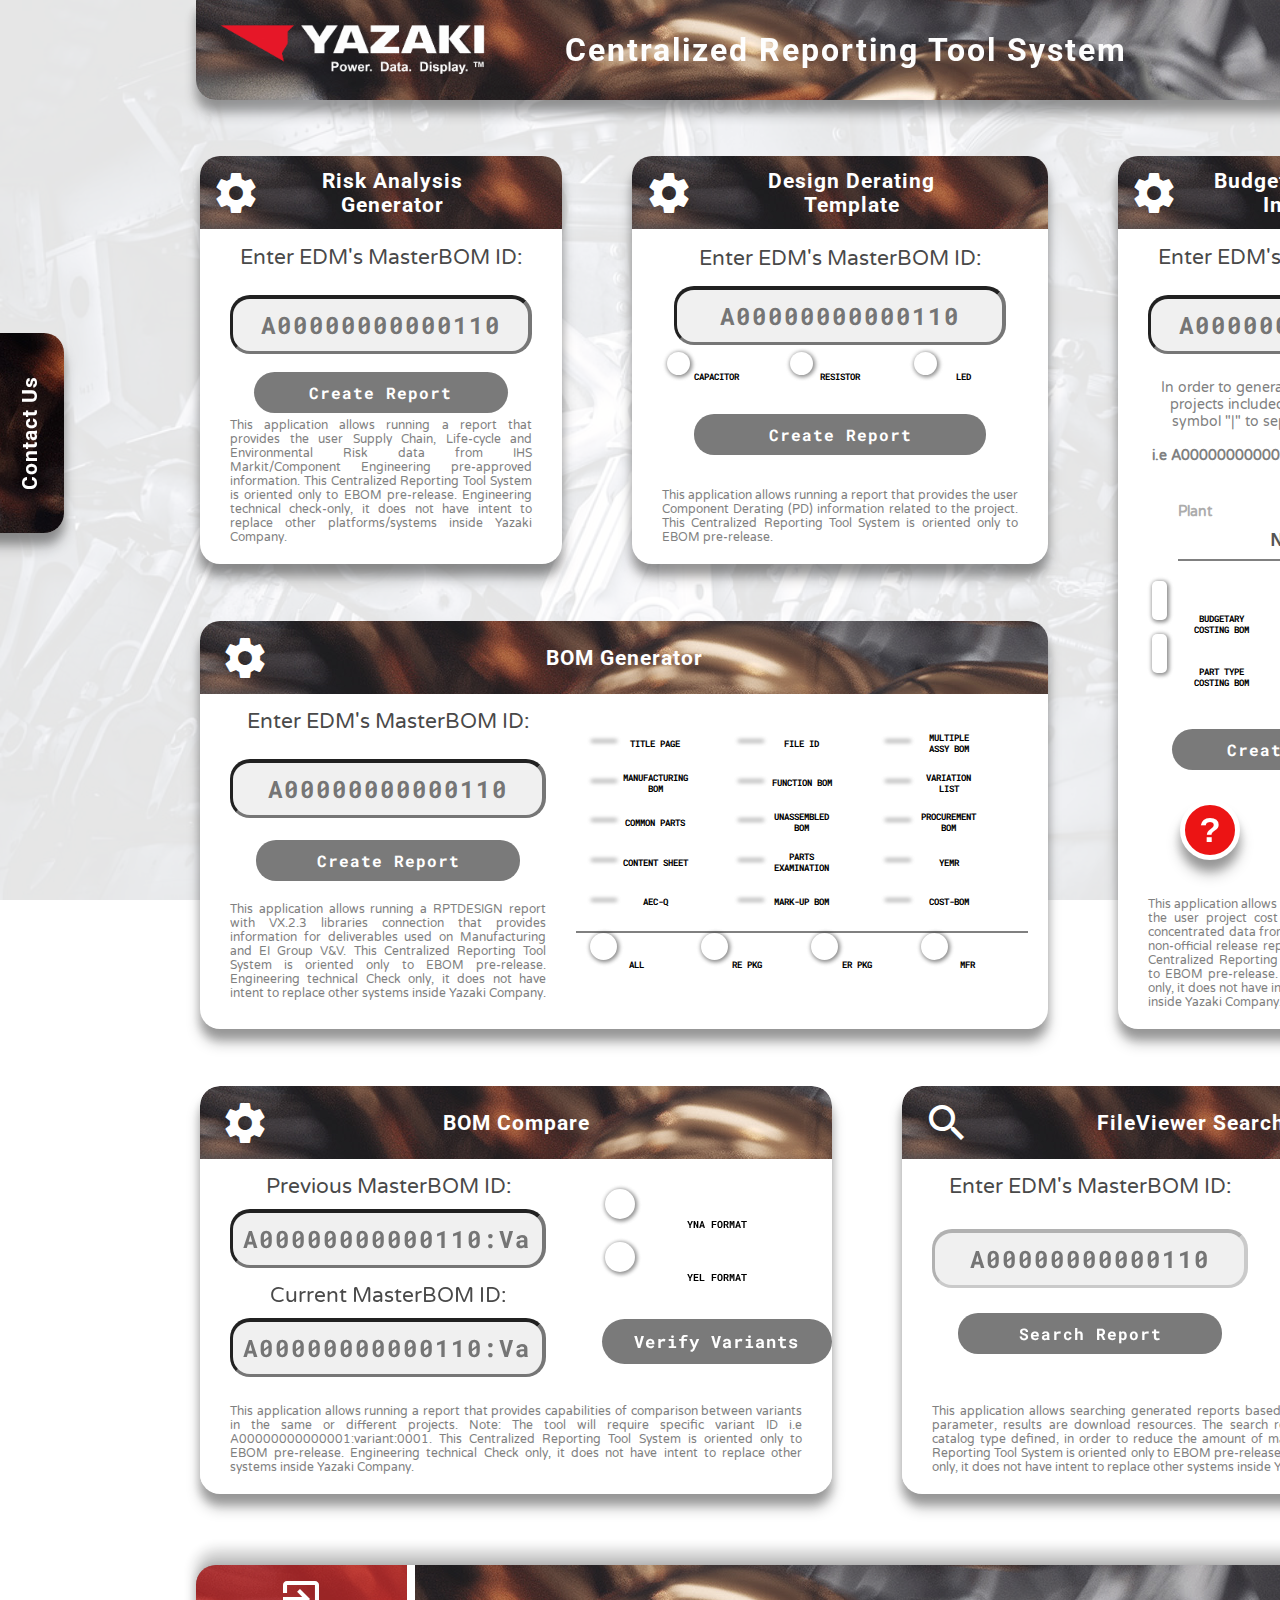
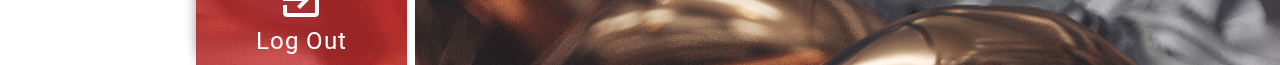
<file: html/index.html>
<!DOCTYPE html>
<html lang="en">

<head>
    <meta charset="UTF-8" />
    <meta name="viewport" content="width=device-width, initial-scale=1.0" />
    <meta http-equiv="X-UA-Compatible" content="ie=edge" />
    <link href="https://fonts.googleapis.com/css?family=Roboto&display=swap" rel="stylesheet" />
    <link href="https://fonts.googleapis.com/icon?family=Material+Icons" rel="stylesheet" />
    <link rel="stylesheet" href="/css/dashboard.css" />
    <link rel="stylesheet" href="/css/loading.css" />
    <link href="https://fonts.googleapis.com/css?family=Red+Hat+Display&display=swap" rel="stylesheet" />
    <link href="https://fonts.googleapis.com/css?family=Varela+Round&display=swap" rel="stylesheet" />
    <link href="https://fonts.googleapis.com/css?family=Roboto+Mono:700&display=swap" rel="stylesheet">
    <title>Centralized Reporting Tool</title>
</head>

<body class="">



    <script src="https://ajax.googleapis.com/ajax/libs/jquery/3.3.1/jquery.min.js"></script>
    <script>
        var checkBox = document.getElementById("myCheck");
        var flagall = 1;
        var flager = 1;
        var flagre = 1;
        var flagmfr = 1;
        var submit = document.getElementById("card1Input");

        function activeHCCB() {
            var actualVisibility = document.getElementById("costBox").style.visibility;
            if (actualVisibility == "hidden") {
                document.getElementById("costBox").style.visibility = "visible";
            } else {
                document.getElementById("costBox").style.visibility = "hidden";
            }
        }

        function downloadGuideline() {
            window.location.href = "/DownloadServlet?fileName=C:/DATABASES/Guidelines/0%20-%20Install%20Chrome%20App.pptx";
        }

        function startAnimation() {
            var body = document.getElementById("mainBody");
            var container = document.getElementById("mainContainer");
            var loading = document.getElementById("loadingContainer")
            var background = document.getElementById("background");

            container.classList.add("filter");
            body.classList.add("pointers");
            loading.classList.remove("hide-loading");
            background.classList.remove("opacity");
            background.classList.add("opacity5");

        }

        function sendMail() {
            var email = "erik.floresdelfin@mx.yazaki.com;jesus.canaan@mx.yazaki.com;";
            var subject = "Centralized Reporting Tool tasks";
            var body_start = "Hello,%0D%0A%0D%0AI'm on CRTS Main Menu,%0D%0A%0D%0AMy question or problem is listed here:%0D%0A%0D%0A%0D%0A%0D%0A%0D%0A%0D%0AKind Regards,";
            var mailto_link = 'mailto:' + email + '?subject=' + subject + '&body=' + body_start;
            window.location.href = mailto_link;
        }

        function active_MFR() {
            if (flagmfr == 0) {
                flagall = 1;
                flager = 1;
                flagre = 1;
                flagmfr = 1;
                document.getElementById("mfr").checked = false;
                document.getElementById("TP").checked = false;
                document.getElementById("FI").checked = false;
                document.getElementById("CB").checked = false;
                document.getElementById("MB").checked = false;
                document.getElementById("FB").checked = false;
                document.getElementById("VL").checked = false;
                document.getElementById("CP").checked = false;
                document.getElementById("UB").checked = false;
                document.getElementById("PB").checked = false;
                document.getElementById("CS").checked = false;
                document.getElementById("PE").checked = false;
                document.getElementById("YE").checked = false;
                document.getElementById("AE").checked = false;
                document.getElementById("MK").checked = false;
            } else {
                flagmfr = 0;
                flagall = 1;
                flager = 1;
                flagre = 1;
                document.getElementById("all").checked = false;
                document.getElementById("er").checked = false;
                document.getElementById("re").checked = false;
                document.getElementById("TP").checked = false;
                document.getElementById("FI").checked = false;
                document.getElementById("CB").checked = false;
                document.getElementById("MB").checked = true;
                document.getElementById("FB").checked = false;
                document.getElementById("VL").checked = true;
                document.getElementById("CP").checked = true;
                document.getElementById("UB").checked = true;
                document.getElementById("PB").checked = false;
                document.getElementById("CS").checked = false;
                document.getElementById("PE").checked = false;
                document.getElementById("YE").checked = false;
                document.getElementById("AE").checked = false;
                document.getElementById("MK").checked = false;
            }
        }

        function active_RE() {
            if (flagre == 0) {
                flagall = 1;
                flager = 1;
                flagre = 1;
                flagmfr = 1;
                document.getElementById("re").checked = false;
                document.getElementById("TP").checked = false;
                document.getElementById("FI").checked = false;
                document.getElementById("CB").checked = false;
                document.getElementById("MB").checked = false;
                document.getElementById("FB").checked = false;
                document.getElementById("VL").checked = false;
                document.getElementById("CP").checked = false;
                document.getElementById("UB").checked = false;
                document.getElementById("PB").checked = false;
                document.getElementById("CS").checked = false;
                document.getElementById("PE").checked = false;
                document.getElementById("YE").checked = false;
                document.getElementById("AE").checked = false;
                document.getElementById("MK").checked = false;
            } else {
                flagall = 1;
                flager = 1;
                flagre = 0;
                flagmfr = 1;
                document.getElementById("all").checked = false;
                document.getElementById("er").checked = false;
                document.getElementById("mfr").checked = false;
                document.getElementById("TP").checked = true;
                document.getElementById("FI").checked = true;
                document.getElementById("CB").checked = true;
                document.getElementById("MB").checked = true;
                document.getElementById("FB").checked = true;
                document.getElementById("VL").checked = true;
                document.getElementById("CP").checked = true;
                document.getElementById("UB").checked = true;
                document.getElementById("PB").checked = false;
                document.getElementById("CS").checked = false;
                document.getElementById("PE").checked = false;
                document.getElementById("YE").checked = false;
                document.getElementById("AE").checked = false;
                document.getElementById("MK").checked = false;
            }
        }

        function active_ER() {
            if (flager == 0) {
                flagall = 1;
                flager = 1;
                flagre = 1;
                flagmfr = 1;
                document.getElementById("er").checked = false;
                document.getElementById("TP").checked = false;
                document.getElementById("FI").checked = false;
                document.getElementById("CB").checked = false;
                document.getElementById("MB").checked = false;
                document.getElementById("FB").checked = false;
                document.getElementById("VL").checked = false;
                document.getElementById("CP").checked = false;
                document.getElementById("UB").checked = false;
                document.getElementById("PB").checked = false;
                document.getElementById("CS").checked = false;
                document.getElementById("PE").checked = false;
                document.getElementById("YE").checked = false;
                document.getElementById("AE").checked = false;
                document.getElementById("MK").checked = false;
            } else {
                flagall = 1;
                flager = 0;
                flagre = 1;
                flagmfr = 1;
                document.getElementById("all").checked = false;
                document.getElementById("re").checked = false;
                document.getElementById("mfr").checked = false;
                document.getElementById("TP").checked = false;
                document.getElementById("FI").checked = false;
                document.getElementById("CB").checked = false;
                document.getElementById("MB").checked = false;
                document.getElementById("FB").checked = false;
                document.getElementById("VL").checked = false;
                document.getElementById("CP").checked = false;
                document.getElementById("UB").checked = false;
                document.getElementById("PB").checked = false;
                document.getElementById("CS").checked = false;
                document.getElementById("PE").checked = false;
                document.getElementById("YE").checked = false;
                document.getElementById("AE").checked = false;
                document.getElementById("MK").checked = false;
                document.getElementById("MB").checked = true;
                document.getElementById("PB").checked = true;
            }
        }

        function active_All() {
            if (flagall == 0) {
                flagall = 1;
                flager = 1;
                flagre = 1;
                flagmfr = 1;
                document.getElementById("all").checked = false;
                document.getElementById("TP").checked = false;
                document.getElementById("FI").checked = false;
                document.getElementById("CB").checked = false;
                document.getElementById("MB").checked = false;
                document.getElementById("FB").checked = false;
                document.getElementById("VL").checked = false;
                document.getElementById("CP").checked = false;
                document.getElementById("UB").checked = false;
                document.getElementById("PB").checked = false;
                document.getElementById("CS").checked = false;
                document.getElementById("PE").checked = false;
                document.getElementById("YE").checked = false;
                document.getElementById("AE").checked = false;
                document.getElementById("MK").checked = false;
                document.getElementById("MAB").checked = false;
            } else {
                flagall = 0;
                flager = 1;
                flagre = 1;
                flagmfr = 1;
                document.getElementById("er").checked = false;
                document.getElementById("re").checked = false;
                document.getElementById("mfr").checked = false;
                document.getElementById("TP").checked = true;
                document.getElementById("FI").checked = true;
                document.getElementById("CB").checked = true;
                document.getElementById("MB").checked = true;
                document.getElementById("FB").checked = true;
                document.getElementById("VL").checked = true;
                document.getElementById("CP").checked = true;
                document.getElementById("UB").checked = true;
                document.getElementById("PB").checked = true;
                document.getElementById("CS").checked = true;
                document.getElementById("PE").checked = true;
                document.getElementById("YE").checked = true;
                document.getElementById("AE").checked = true;
                document.getElementById("MK").checked = true;
                document.getElementById("MAB").checked = true;
            }

        }
    </script>
    <div class="about-us shadow" onclick="sendMail()">
        <div class="text" onclick="sendMail()">
            <div>
                This reporting service is created with the intention of centralizing the engineering pre-released reports, which includes all the solutions for manufacturing purposes, comparison for projects, and costing estimation.
            </div>
        </div>
        <div class="contact-tab" onclick="sendMail()">
            <div onClick="sendMail()">Contact Us</div>
        </div>
    </div>
    <div class="question-mark position0 cursor shadow ">
        <div onClick="downloadGuideline()">?</div>

    </div>


    <div id="mainBody" class="">



        <div id="background" class="screen-bkg opacity transitions"></div>

        <div class="loading transitions">
            <div id="loadingContainer" class="loading-container transitions hide-loading">
                <div class="loading-object transitions"></div>
                <img src="/imgs/loading-no-background.png" alt="Yazaki Logo">
            </div>
        </div>




        <div id="mainContainer" class="transitions">
            <nav class="nav-footer-columns">
                <div class="shadow transition logo">
                    <div class="imagen">
                        <img src="/imgs/yaz-logo-full-WhiteAndRed_Tagline.png" alt="logo">
                    </div>
                    <div class="title-nav">
                        Centralized Reporting Tool System
                    </div>

                    <!--  
                <div class="new-request" onclick="window.location.replace('/nprRequestClient');">
                    <div>
                        <div>
                            <i class="material-icons icon-span icon-special">add</i>
                        </div>

                        <div class="title-translate"><p></div>

                    </div> 

                </div>-->
                </div>
            </nav>


            <div class="container grid-columns">
                <div class="card1 transition roundbottom shadow">
                    <form action="DownloadServlet" method="GET" class="form-help">
                        <div class="round-help">
                            <input class="btn-hover" type='submit' name='fileName' value='C:\DATABASES\Guidelines/2 - Quality Score Card.pptx'>
                            </input>
                            <div>
                                ?
                            </div>

                        </div>
                    </form>

                    <div class="title roundtop">
                        <span class="roundcorner">
                    <i class="material-icons icon-span">settings</i>
                </span>
                        <div>
                            Risk Analysis <br /> Generator
                        </div>
                    </div>

                    <div class="action-container">
                        <div class="action">
                            Enter EDM's MasterBOM ID:
                        </div>
                        <div class="form-container">
                            <form id="card1Input" action="Yazaki_servlet" method="GET" onsubmit="startAnimation();">
                                <input type="text" name="masterbomqsc" placeholder="A00000000000110" class="input-label" required />
                                <input type="text" name="QSC" value="true" hidden="true">
                                <input type="submit" value="Create Report" class="input-btn  transition color" required />
                            </form>
                        </div>
                    </div>



                    <div class="description">
                        This application allows running a report that provides the user Supply Chain, Life-cycle and Environmental Risk data from IHS Markit/Component Engineering pre-approved information. This Centralized Reporting Tool System is oriented only to EBOM pre-release.
                        Engineering technical check-only, it does not have intent to replace other platforms/systems inside Yazaki Company.
                    </div>
                </div>
                <div class="card2 transition roundbottom  shadow">
                    <form action="DownloadServlet" method="GET">
                        <div class="round-help">
                            <INPUT type='submit' name='fileName' value='C:\DATABASES\Guidelines/5 - Design Derrating.pptx'>
                            </Input>
                            <div>
                                ?
                            </div>

                        </div>
                    </form>
                    <div class="title roundtop">
                        <span class="roundcorner">
                    <i class="material-icons icon-span">settings</i>
                </span>
                        <div>
                            Design Derating <br /> Template
                        </div>
                    </div>
                    <div class="action-container">
                        <div class="action ">
                            Enter EDM's MasterBOM ID:
                        </div>
                        <div class="form-container">
                            <form action="Yazaki_servlet" method="GET" class="form-center" onsubmit="startAnimation();">
                                <input type="text" name="masterbomdd" placeholder="A00000000000110" class="input-label-ext" required />
                                <div class="input-inputs">
                                    <div class="checkboxes">
                                        <div>
                                            <label class="switch">
                                        <input type="checkbox" name="DDC" value="true" />
                                        <span class="slider round"></span>
                                    </label>
                                            <span class="btn-label">
                                        CAPACITOR
                                    </span>
                                        </div>
                                        <div>
                                            <label class="switch">
                                        <input type="checkbox" name="DDR" value="true" />
                                        <span class="slider round"></span>
                                    </label>
                                            <span class="btn-label">
                                        RESISTOR
                                    </span>
                                        </div>
                                        <div>
                                            <label class="switch">
                                        <input type="checkbox" name="DDL" value="true" />
                                        <span class="slider round"></span>
                                    </label>
                                            <span class="btn-label">
                                        LED
                                    </span>
                                        </div>
                                    </div>
                                </div>
                                <input type="submit" value="Create Report" class="transition input-btn-design" required />
                            </form>
                        </div>
                    </div>

                    <div class="description">
                        This application allows running a report that provides the user Component Derating (PD) information related to the project. This Centralized Reporting Tool System is oriented only to EBOM pre-release.
                    </div>
                </div>
                <div class="card3 transition roundbottom  shadow">
                    <form action="DownloadServlet" method="GET">
                        <div class="round-help">
                            <INPUT type='submit' name='fileName' value='C:\DATABASES\Guidelines/6 - Budgetary Costing.pptx'>
                            </Input>
                            <div>
                                ?
                            </div>

                        </div>
                    </form>
                    <div class="title roundtop">
                        <span class="roundcorner">
                    <i class="material-icons icon-span">settings</i>
                </span>
                        <div>
                            Budgetary Costing <br /> Interface
                        </div>
                    </div>
                    <div class="action-container">
                        <div class="action ">
                            Enter EDM's MasterBOM ID:
                        </div>
                        <div class="form-container">
                            <form action="Yazaki_servlet" method="GET" class="form-center-secondary" onsubmit="startAnimation();">

                                <input type="text" name="masterbombci" placeholder="A00000000000110" class="input-label-secondary" required />
                                <div class="instructions">
                                    In order to generate reports with multiple projects included, please use the pype symbol "|" to separate each project ID<br><br><strong>i.e A00000000000110|A00000000001500</strong>
                                </div>
                                <div class="budgetary-parameters">
                                    <div class="login-input-container ">

                                        <select name="plant" autocomplete="off" class="login-form-input " required>
                                        <option value="none">None</option>
                                        <option value="yed">YED</option>
                                        <option value="yim">YIM</option>
                                    </select>
                                        <label for="plant" class="login-label ">
                                        <span class="login-label-span ">Plant</span>
                                    </label>
                                    </div>

                                </div>


                                <div class="input-inputs-secondary second-row">
                                    <div class="checkboxes-secondary">
                                        <div>
                                            <label class="switch-secondary">
                                        <input type="checkbox" name="BCM" value="true" />
                                        <span class="slider-secondary round-secondary"></span>
                                    </label>
                                            <span class="btn-label-secondary">
                                    BUDGETARY<br>COSTING BOM
                                    </span>
                                        </div>
                                        <div>
                                            <label class="switch-secondary">
                                        <input type="checkbox" name="FCB" value="true" />
                                        <span class="slider-secondary round-secondary"></span>
                                    </label>
                                            <span class="btn-label-secondary">
                                    FUNCTION<br>COSTING BOM
                                    </span>
                                        </div>
                                    </div>

                                </div>
                                <div class="input-inputs-secondary">
                                    <div class="checkboxes-secondary">
                                        <div>
                                            <label class="switch-secondary">
                                        <input type="checkbox" name="CCB" value="true" />
                                        <span class="slider-secondary round-secondary"></span>
                                    </label>
                                            <span class="btn-label-secondary">
                                    PART TYPE<br>COSTING BOM
                                    </span>
                                        </div>
                                        <div>
                                            <label class="switch-secondary">
                                        <input type="checkbox" name="HCCB" value="true" onClick="activeHCCB()" />
                                        <span class="slider-secondary round-secondary"></span>
                                    </label>
                                            <span class="btn-label-secondary">
                                    HIGHEST COSTS<br>COSTING BOM
                                    </span>
                                        </div>
                                    </div>

                                </div>

                                <input type="submit" value="Create Report" class="input-btn transition color flexbtn-secondary" required />

                                <div class="budgetary-parameters">
                                    <div class="login-input-container" style="visibility:hidden;" id="costBox">
                                        <input type="text" name="criteriaCost" value="-1" id="criteriaCost" autocomplete="off" class="login-form-input " required/>
                                        <label for="criteriaCost" class="login-label">
                                        <span class="login-label-span ">Costs Greater Than:</span>
                                    </label>
                                    </div>

                                </div>


                            </form>
                        </div>
                    </div>

                    <div class="description">
                        This application allows running reports that provides the user project cost estimation data, or costing concentrated data from different sources, these are non-official release reports (Just as reference). This Centralized Reporting Tool System is oriented
                        only to EBOM pre-release. Engineering technical Check only, it does not have intent to replace other systems inside Yazaki Company.
                    </div>
                </div>

                <div class="card4 transition roundbottom  shadow">
                    <form action="DownloadServlet" method="GET">
                        <div class="round-help">
                            <INPUT type='submit' name='fileName' value='C:\DATABASES\Guidelines/3 - BOM Generator.pptx'>
                            </Input>
                            <div>
                                ?
                            </div>

                        </div>
                    </form>

                    <div class="title-long roundtop">
                        <span class="roundcorner">
                                    <i class="material-icons icon-span">settings</i>
                                </span>
                        <div>
                            BOM Generator
                        </div>
                    </div>
                    <div class="content">
                        <form class="form-together" action="Yazaki_servlet" method="GET" onsubmit="startAnimation();">
                            <div class="divisor">

                                <div class="action ">
                                    Enter EDM's MasterBOM ID:
                                </div>
                                <div class="form-container">
                                    <div class="form-input">
                                        <input type="text" name="masterbombgi" placeholder="A00000000000110" class="input-label" required />
                                        <input type="submit" value="Create Report" class="input-btn-bom transition " required />

                                    </div>

                                </div>
                            </div>
                            <div class="description-bom">
                                This application allows running a RPTDESIGN report with VX.2.3 libraries connection that provides information for deliverables used on Manufacturing and EI Group V&V. This Centralized Reporting Tool System is oriented only to EBOM pre-release. Engineering
                                technical Check only, it does not have intent to replace other systems inside Yazaki Company.
                            </div>
                            <div class="divisor-options">
                                <div class="options-row">
                                    <div>
                                        <label class="switch-group">
                                        <input type="checkbox" name="TP" id="TP" value="true" />
                                        <span class="slider-group"></span>
                                    </label>
                                        <span class="btn-label-group">
                                        TITLE PAGE
                                    </span>
                                    </div>
                                    <div>
                                        <label class="switch-group">
                                        <input type="checkbox" name="FI" id="FI" value="true" />
                                        <span class="slider-group"></span>
                                    </label>
                                        <span class="btn-label-group">
                                        FILE ID
                                    </span>
                                    </div>
                                    <div>
                                        <label class="switch-group">
                                        <input type="checkbox" name="MAB" id="MAB" value="true" />
                                        <span class="slider-group"></span>
                                    </label>
                                        <span class="btn-label-group">
                                        MULTIPLE <br> ASSY BOM
                                    </span>
                                    </div>
                                </div>
                                <div class="options-row">
                                    <div>
                                        <label class="switch-group">
                                        <input type="checkbox" name="MB" id="MB" value="true" />
                                        <span class="slider-group"></span>
                                    </label>
                                        <span class="btn-label-group">
                                        MANUFACTURING <br> BOM
                                    </span>
                                    </div>
                                    <div>
                                        <label class="switch-group">
                                        <input type="checkbox" name="FB" id="FB" value="true" />
                                        <span class="slider-group"></span>
                                    </label>
                                        <span class="btn-label-group">
                                        FUNCTION BOM
                                    </span>
                                    </div>
                                    <div>
                                        <label class="switch-group">
                                        <input type="checkbox" name="VL" id="VL" value="true" />
                                        <span class="slider-group"></span>
                                    </label>
                                        <span class="btn-label-group">
                                        VARIATION <br> LIST
                                    </span>
                                    </div>
                                </div>
                                <div class="options-row">
                                    <div>
                                        <label class="switch-group">
                                        <input type="checkbox" name="CP" id="CP" value="true" />
                                        <span class="slider-group"></span>
                                    </label>
                                        <span class="btn-label-group">
                                        COMMON PARTS
                                    </span>
                                    </div>
                                    <div>
                                        <label class="switch-group">
                                        <input type="checkbox" name="UB" id="UB" value="true" />
                                        <span class="slider-group"></span>
                                    </label>
                                        <span class="btn-label-group">
                                        UNASSEMBLED <br> BOM
                                    </span>
                                    </div>
                                    <div>
                                        <label class="switch-group">
                                        <input type="checkbox" name="PB" id="PB" value="true" />
                                        <span class="slider-group"></span>
                                    </label>
                                        <span class="btn-label-group">
                                        PROCUREMENT <br> BOM
                                    </span>
                                    </div>
                                </div>
                                <div class="options-row">
                                    <div>
                                        <label class="switch-group">
                                        <input type="checkbox" name="CS" id="CS" value="true" />
                                        <span class="slider-group"></span>
                                    </label>
                                        <span class="btn-label-group">
                                        CONTENT SHEET
                                    </span>
                                    </div>
                                    <div>
                                        <label class="switch-group">
                                        <input type="checkbox" name="PE" id="PE" value="true" />
                                        <span class="slider-group"></span>
                                    </label>
                                        <span class="btn-label-group">
                                        PARTS <br> EXAMINATION
                                    </span>
                                    </div>
                                    <div>
                                        <label class="switch-group">
                                        <input type="checkbox" name="YE" id="YE" value="true" />
                                        <span class="slider-group"></span>
                                    </label>
                                        <span class="btn-label-group">
                                        YEMR
                                    </span>
                                    </div>
                                </div>
                                <div class="options-row">
                                    <div>
                                        <label class="switch-group">
                                        <input type="checkbox" name="AE" id="AE" value="true" />
                                        <span class="slider-group"></span>
                                    </label>
                                        <span class="btn-label-group">
                                        AEC-Q
                                    </span>
                                    </div>
                                    <div>
                                        <label class="switch-group">
                                        <input type="checkbox" name="MK" id="MK" value="true" />
                                        <span class="slider-group"></span>
                                    </label>
                                        <span class="btn-label-group">
                                        MARK-UP BOM
                                    </span>
                                    </div>
                                    <div>
                                        <label class="switch-group">
                                        <input type="checkbox" name="CB" id="CB" value="true" />
                                        <span class="slider-group"></span>
                                    </label>
                                        <span class="btn-label-group">
                                        COST-BOM
                                    </span>
                                    </div>
                                </div>
                                <hr>
                                <div class="options-row-ext">
                                    <div>
                                        <label class="switch-group-ext">
                                        <input type="radio" name="selection" value="all" id="all" onclick="active_All()" />
                                        <span class="slider-group-ext"></span>
                                    </label>
                                        <span class="btn-label-group-ext">
                                        ALL
                                    </span>
                                    </div>
                                    <div>
                                        <label class="switch-group-ext">
                                        <input type="radio" name="selection" value="re" id="re" onclick="active_RE()" />
                                        <span class="slider-group-ext"></span>
                                    </label>
                                        <span class="btn-label-group-ext">
                                        RE PKG
                                    </span>
                                    </div>
                                    <div>
                                        <label class="switch-group-ext">
                                        <input type="radio" name="selection" value="er" id="er" onclick="active_ER()" />
                                        <span class="slider-group-ext"></span>
                                    </label>
                                        <span class="btn-label-group-ext">
                                        ER PKG
                                    </span>
                                    </div>
                                    <div>
                                        <label class="switch-group-ext">
                                        <input type="radio" name="selection" value="mfr" id="mfr" onclick="active_MFR()" />
                                        <span class="slider-group-ext"></span>
                                    </label>
                                        <span class="btn-label-group-ext">
                                        MFR
                                    </span>
                                    </div>
                                </div>
                            </div>
                        </form>
                    </div>
                </div>
                <!-- <div class="card5 transition roundbottom shadow">
                <div class="about">
                    <div class="text">
                        This reporting service is created with the intention of centralizing the engineering pre-released reports, which includes all the solutions for manufacturing purposes, comparison for projects, and costing estimation.
                    </div>
                    <div class="button">
                        <input type="button" value="Contact Us" class=" transition input-btn-about" onclick="sendMail()">
                    </div>
                </div>
            </div> -->
                <div class="card6 transition roundbottom shadow">
                    <form action="DownloadServlet" method="GET">
                        <div class="round-help">
                            <INPUT type='submit' name='fileName' value='C:\DATABASES\Guidelines/4 - BOM Compare.pptx'>
                            </Input>
                            <div>
                                ?
                            </div>

                        </div>
                    </form>
                    <div class="title-long">
                        <span>
                                    <i class="material-icons icon-span">settings</i>
                                </span>
                        <div>
                            BOM Compare
                        </div>
                    </div>
                    <div class="cardcontent">
                        <form class="form-together" action="Yazaki_servlet" method="GET" onsubmit="startAnimation();">

                            <div class="divisor">

                                <div class="action ">
                                    Previous MasterBOM ID:
                                </div>
                                <div class="form-container">
                                    <div class="form-input">

                                        <input type="text" name="masterbombciv1" placeholder="A00000000000110:Variant:0001" class="input-label-compare" required />


                                    </div>

                                </div>

                                <div class="action ">
                                    Current MasterBOM ID:
                                </div>
                                <div class="form-container">

                                    <div class="form-input">



                                        <input type="text" name="masterbombciv2" placeholder="A00000000000110:Variant:0001" class="input-label-compare" required />
                                    </div>

                                </div>


                            </div>
                            <div class="divisor-options-search-compare">
                                <div class="options-row-search height-especial">
                                    <div>
                                        <div class="compare-options">
                                            <label class="switch-group">
                                            <input type="checkbox" name="BCYNA" value="true" id="BCYNA">
                                            <span class="slider-group-compare"></span>
                                        </label>
                                            <span class="btn-label-group-search">
                                            YNA FORMAT
                                        </span>
                                        </div>
                                    </div>

                                </div>
                                <div class="options-row-search height-especial">
                                    <div>

                                        <div class="compare-options">

                                            <label class="switch-group">
                                            <input type="checkbox" name="BCYEL" value="true" id="BCYEL">
                                            <span class="slider-group-compare"></span>
                                        </label>
                                            <span class="btn-label-group-search">
                                            YEL FORMAT
                                        </span>
                                        </div>


                                    </div>

                                </div>

                                <!-- <div class="options-row-search height18">
                                <div>
                                    <label class="switch-group">
                                <input type="checkbox" id="fullcheck" name="fullcheck" onclick="VariantHide()" >
                                <span class="slider-group-search-search"></span>
                            </label>
                                    <span class="btn-label-group-search">
                                PERFORM FULL CHECK
                            </span>
                                </div>
                            </div> -->
                                <div class="options-row-search height45">
                                    <div>
                                        <input type="submit" value="Verify Variants" class="input-btn transition color font-size18 compare" required="">
                                    </div>
                                </div>
                                <!-- <div class="options-row-search height21">
                                <div>
                                    <input type="submit" value="Charge Variants" class="input-btn transition color compare" required="">
                                </div>
                            </div> -->
                            </div>
                        </form>
                    </div>
                    <div class="description">
                        This application allows running a report that provides capabilities of comparison between variants in the same or different projects. Note: The tool will require specific variant ID i.e A00000000000001:variant:0001. This Centralized Reporting Tool System
                        is oriented only to EBOM pre-release. Engineering technical Check only, it does not have intent to replace other systems inside Yazaki Company.
                    </div>

                </div>
                <div class="card7 transition roundbottom shadow">
                    <form action="DownloadServlet" method="GET">
                        <div class="round-help">
                            <INPUT type='submit' name='fileName' value='C:\DATABASES\Guidelines/4 - BOM Compare.pptx' disabled>
                            </Input>
                            <div>
                                ?
                            </div>

                        </div>
                    </form>
                    <div class="title-long">
                        <span>
                                    <i class="material-icons icon-span">search</i>
                                </span>
                        <div>
                            FileViewer Search
                        </div>
                    </div>
                    <div class="cardcontent">
                        <form class="form-together" action="Yazaki_servlet" method="GET" onsubmit="startAnimation();">

                            <div class="divisor">

                                <div class="action ">
                                    Enter EDM's MasterBOM ID:
                                </div>
                                <div class="form-container">
                                    <div class="form-input">
                                        <input type="text" name="masterbomfv" placeholder="A00000000000110" class="input-label-search" required disabled/>
                                        <input type="submit" value="Search Report" class=" transition input-btn-fileviewer" required disabled/>

                                    </div>

                                </div>


                            </div>
                            <div class="divisor-options-search">
                                <div class="options-row-search height18">
                                    <div>
                                        <label class="switch-group">
                                <input type="radio" name="catalog" value="QUALITY_SCORE_CARD_INTERFACE" required disabled>
                                <span class="slider-group-search"></span>
                            </label>
                                        <span class="btn-label-group-search">
                                QUALITY SCORECARD
                            </span>
                                    </div>
                                </div>
                                <div class="options-row-search height18">
                                    <div>
                                        <label class="switch-group">
                                <input type="radio" name="catalog" value="BOM_GENERATOR_INTERFACE" required disabled>
                                <span class="slider-group-search"></span>
                            </label>
                                        <span class="btn-label-group-search">
                                BOM GENERATOR <br> INTERFACE
                            </span>
                                    </div>
                                </div>
                                <div class="options-row-search height18">
                                    <div>
                                        <label class="switch-group">
                                <input type="radio" name="catalog" value="BOM_COMPARE_INTERFACE" required disabled>
                                <span class="slider-group-search"></span>
                            </label>
                                        <span class="btn-label-group-search">
                                BOM COMPARE <br> INTERFACE
                            </span>
                                    </div>
                                </div>
                                <div class="options-row-search height18">
                                    <div>
                                        <label class="switch-group">
                                <input type="radio" name="catalog" value="DESIGN_DERATING_TEMPLATE_INTERFACE" required disabled>
                                <span class="slider-group-search"></span>
                            </label>
                                        <span class="btn-label-group-search">
                                DESIGN DERATING <br> TEMPLATE
                            </span>
                                    </div>
                                </div>
                                <div class="options-row-search height18">
                                    <div>
                                        <label class="switch-group">
                                <input type="radio" name="catalog" value="BUDGETARY_COSTING_BOM_INTERFACE" required disabled>
                                <span class="slider-group-search"></span>
                            </label>
                                        <span class="btn-label-group-search">
                                BUDGETARY COSTING <br> INTERFACE
                            </span>
                                    </div>
                                </div>
                            </div>
                        </form>
                    </div>
                    <div class="description">
                        This application allows searching generated reports based on the MBOM ID as a filter parameter, results are download resources. The search requires an MBOM ID and a catalog type defined, in order to reduce the amount of matched files. This Centralized
                        Reporting Tool System is oriented only to EBOM pre-release. Engineering technical Check only, it does not have intent to replace other systems inside Yazaki Company.
                    </div>
                </div>
            </div>

            <footer class="nav-footer-columns">
                <div class="transition background-image foot">
                    <div class="logout" onclick="window.location.replace('/logout.do');">
                        <div>
                            <div>
                                <i class="material-icons icon-span">exit_to_app</i>
                            </div>

                            <div class="logout-text">Log Out</div>

                        </div>

                    </div>
                </div>
            </footer>



        </div>
    </div>
</body>

</html>
</file>
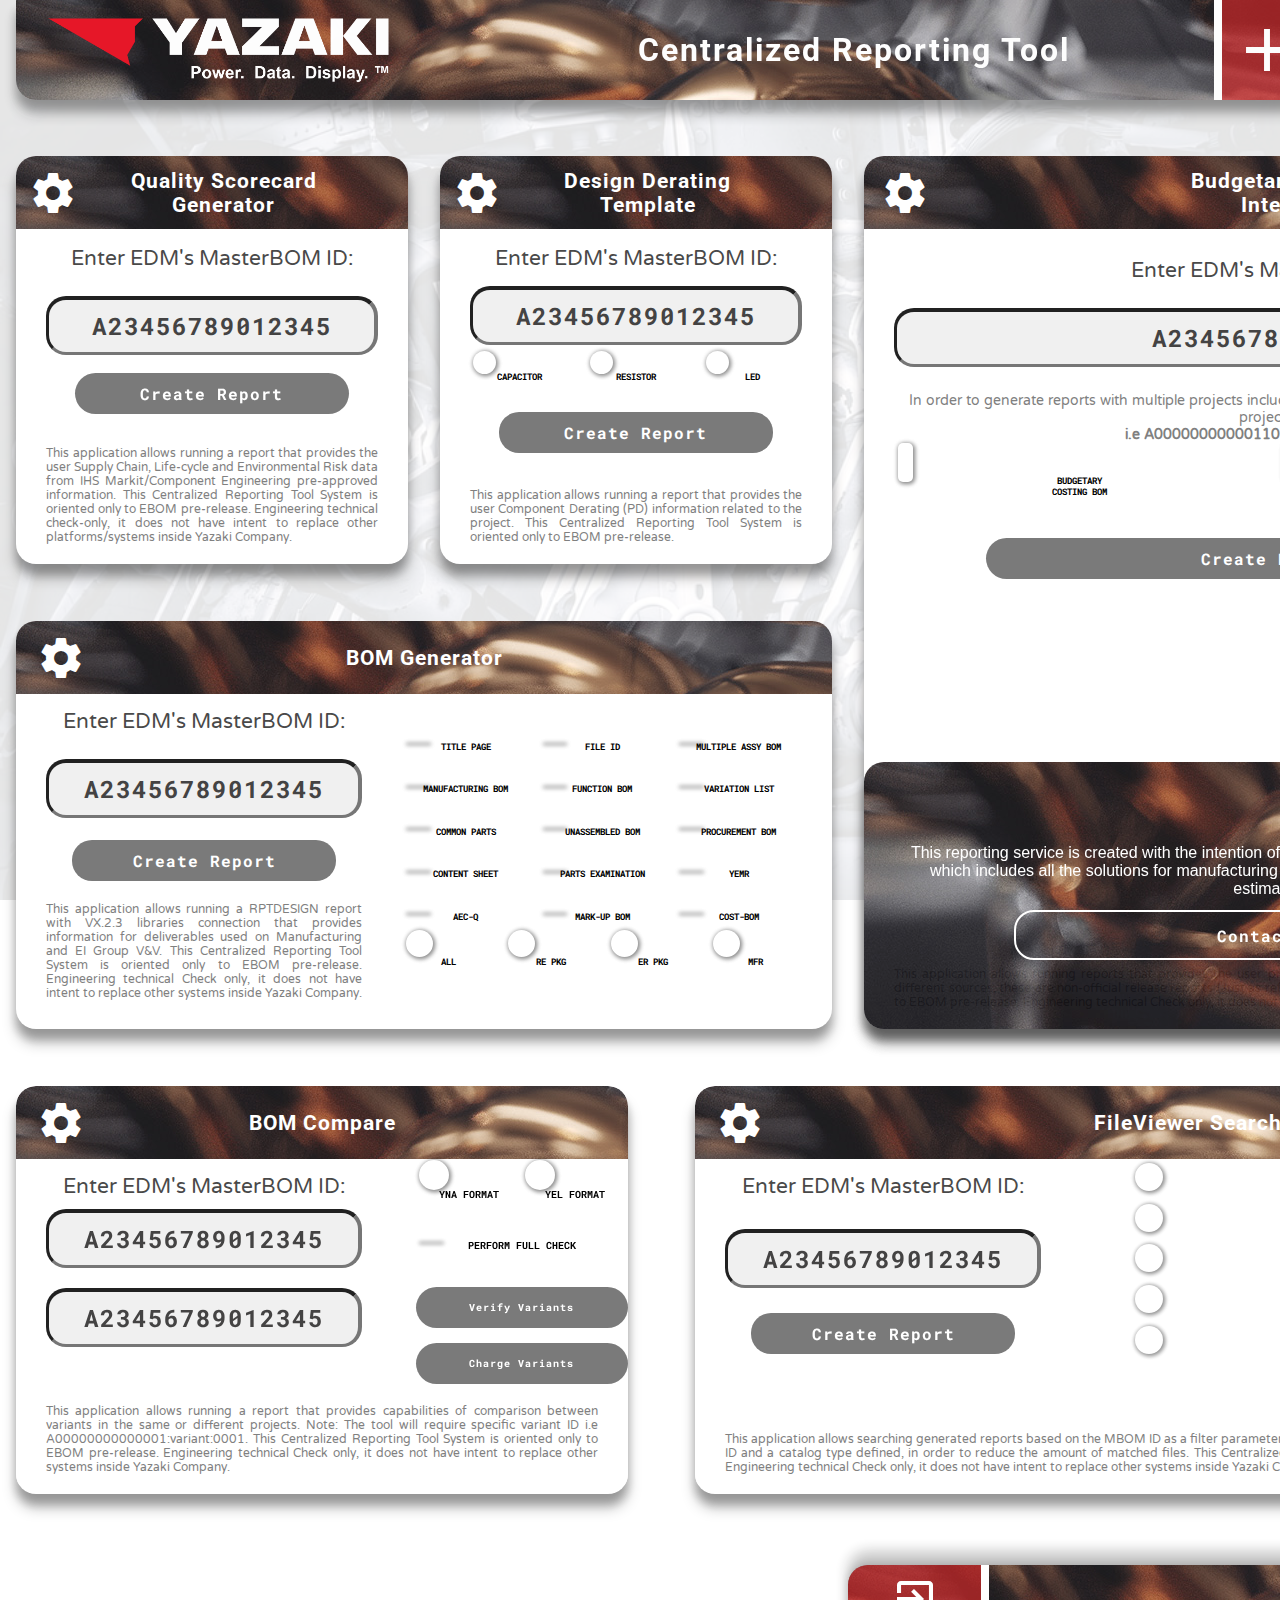
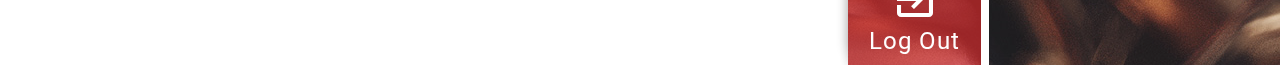
<file: html/old/index.html>
<!DOCTYPE html>
<html lang="en">

<head>
    <meta charset="UTF-8" />
    <meta name="viewport" content="width=\, initial-scale=1.0" />
    <meta http-equiv="X-UA-Compatible" content="ie=edge" />
    <link href="https://fonts.googleapis.com/css?family=Roboto&display=swap" rel="stylesheet" />
    <link href="https://fonts.googleapis.com/icon?family=Material+Icons" rel="stylesheet" />
    <link rel="stylesheet" href="/css/dashboard.css" />
    <link rel="stylesheet" href="/css/loading.css" />
    <link href="https://fonts.googleapis.com/css?family=Red+Hat+Display&display=swap" rel="stylesheet" />
    <link href="https://fonts.googleapis.com/css?family=Varela+Round&display=swap" rel="stylesheet" />
    <link href="https://fonts.googleapis.com/css?family=Roboto+Mono:700&display=swap" rel="stylesheet">
    <title>Centralized Reporting Tool</title>
</head>

<body id="mainBody" class="">
    <script src="https://ajax.googleapis.com/ajax/libs/jquery/3.3.1/jquery.min.js"></script>
    <script>
        var checkBox = document.getElementById("myCheck");
        var flagall = 1;
        var flager = 1;
        var flagre = 1;
        var flagmfr = 1;
        var submit = document.getElementById("card1Input");

        submit.addEventListener("submit", event => {
            event.preventDefault();
            console.log("Submit cancelled");
        })


        function startAnimation() {
            var body = document.getElementById("mainBody");
            var container = document.getElementById("mainContainer");
            var loading = document.getElementById("loadingContainer")
            var background = document.getElementById("background");
            container.classList.add("filter");
            body.classList.add("pointers");
            loading.classList.remove("hide-loading");
            background.classList.remove("opacity");
            background.classList.add("opacity5");

        }

        function sendMail() {
            var email = "erik.floresdelfin@mx.yazaki.com;jesus.canaan@mx.yazaki.com;";
            var subject = "Centralized Reporting Tool tasks";
            var body_start = "Hello,%0D%0A%0D%0AI'm on BOM Compare Interface page (BOM Generator Interface Service),%0D%0A%0D%0AMy question or problem is listed here:%0D%0A%0D%0A%0D%0A%0D%0A%0D%0A%0D%0AKind Regards,";
            var mailto_link = 'mailto:' + email + '?subject=' + subject + '&body=' + body_start;
            window.location.href = mailto_link;
        }

        function active_MFR() {
            if (flagmfr == 0) {
                flagall = 1;
                flager = 1;
                flagre = 1;
                flagmfr = 1;
                document.getElementById("mfr").checked = false;
                document.getElementById("TP").checked = false;
                document.getElementById("FI").checked = false;
                document.getElementById("CB").checked = false;
                document.getElementById("MB").checked = false;
                document.getElementById("FB").checked = false;
                document.getElementById("VL").checked = false;
                document.getElementById("CP").checked = false;
                document.getElementById("UB").checked = false;
                document.getElementById("PB").checked = false;
                document.getElementById("CS").checked = false;
                document.getElementById("PE").checked = false;
                document.getElementById("YE").checked = false;
                document.getElementById("AE").checked = false;
                document.getElementById("MK").checked = false;
            } else {
                flagmfr = 0;
                flagall = 1;
                flager = 1;
                flagre = 1;
                document.getElementById("all").checked = false;
                document.getElementById("er").checked = false;
                document.getElementById("re").checked = false;
                document.getElementById("TP").checked = false;
                document.getElementById("FI").checked = false;
                document.getElementById("CB").checked = false;
                document.getElementById("MB").checked = true;
                document.getElementById("FB").checked = false;
                document.getElementById("VL").checked = true;
                document.getElementById("CP").checked = true;
                document.getElementById("UB").checked = true;
                document.getElementById("PB").checked = false;
                document.getElementById("CS").checked = false;
                document.getElementById("PE").checked = false;
                document.getElementById("YE").checked = false;
                document.getElementById("AE").checked = false;
                document.getElementById("MK").checked = false;
            }
        }

        function active_RE() {
            if (flagre == 0) {
                flagall = 1;
                flager = 1;
                flagre = 1;
                flagmfr = 1;
                document.getElementById("re").checked = false;
                document.getElementById("TP").checked = false;
                document.getElementById("FI").checked = false;
                document.getElementById("CB").checked = false;
                document.getElementById("MB").checked = false;
                document.getElementById("FB").checked = false;
                document.getElementById("VL").checked = false;
                document.getElementById("CP").checked = false;
                document.getElementById("UB").checked = false;
                document.getElementById("PB").checked = false;
                document.getElementById("CS").checked = false;
                document.getElementById("PE").checked = false;
                document.getElementById("YE").checked = false;
                document.getElementById("AE").checked = false;
                document.getElementById("MK").checked = false;
            } else {
                flagall = 1;
                flager = 1;
                flagre = 0;
                flagmfr = 1;
                document.getElementById("all").checked = false;
                document.getElementById("er").checked = false;
                document.getElementById("mfr").checked = false;
                document.getElementById("TP").checked = true;
                document.getElementById("FI").checked = true;
                document.getElementById("CB").checked = true;
                document.getElementById("MB").checked = true;
                document.getElementById("FB").checked = true;
                document.getElementById("VL").checked = true;
                document.getElementById("CP").checked = true;
                document.getElementById("UB").checked = true;
                document.getElementById("PB").checked = false;
                document.getElementById("CS").checked = false;
                document.getElementById("PE").checked = false;
                document.getElementById("YE").checked = false;
                document.getElementById("AE").checked = false;
                document.getElementById("MK").checked = false;
            }
        }

        function active_ER() {
            if (flager == 0) {
                flagall = 1;
                flager = 1;
                flagre = 1;
                flagmfr = 1;
                document.getElementById("er").checked = false;
                document.getElementById("TP").checked = false;
                document.getElementById("FI").checked = false;
                document.getElementById("CB").checked = false;
                document.getElementById("MB").checked = false;
                document.getElementById("FB").checked = false;
                document.getElementById("VL").checked = false;
                document.getElementById("CP").checked = false;
                document.getElementById("UB").checked = false;
                document.getElementById("PB").checked = false;
                document.getElementById("CS").checked = false;
                document.getElementById("PE").checked = false;
                document.getElementById("YE").checked = false;
                document.getElementById("AE").checked = false;
                document.getElementById("MK").checked = false;
            } else {
                flagall = 1;
                flager = 0;
                flagre = 1;
                flagmfr = 1;
                document.getElementById("all").checked = false;
                document.getElementById("re").checked = false;
                document.getElementById("mfr").checked = false;
                document.getElementById("TP").checked = false;
                document.getElementById("FI").checked = false;
                document.getElementById("CB").checked = false;
                document.getElementById("MB").checked = false;
                document.getElementById("FB").checked = false;
                document.getElementById("VL").checked = false;
                document.getElementById("CP").checked = false;
                document.getElementById("UB").checked = false;
                document.getElementById("PB").checked = false;
                document.getElementById("CS").checked = false;
                document.getElementById("PE").checked = false;
                document.getElementById("YE").checked = false;
                document.getElementById("AE").checked = false;
                document.getElementById("MK").checked = false;
                document.getElementById("MB").checked = true;
                document.getElementById("PB").checked = true;
            }
        }

        function active_All() {
            if (flagall == 0) {
                flagall = 1;
                flager = 1;
                flagre = 1;
                flagmfr = 1;
                document.getElementById("all").checked = false;
                document.getElementById("TP").checked = false;
                document.getElementById("FI").checked = false;
                document.getElementById("CB").checked = false;
                document.getElementById("MB").checked = false;
                document.getElementById("FB").checked = false;
                document.getElementById("VL").checked = false;
                document.getElementById("CP").checked = false;
                document.getElementById("UB").checked = false;
                document.getElementById("PB").checked = false;
                document.getElementById("CS").checked = false;
                document.getElementById("PE").checked = false;
                document.getElementById("YE").checked = false;
                document.getElementById("AE").checked = false;
                document.getElementById("MK").checked = false;
            } else {
                flagall = 0;
                flager = 1;
                flagre = 1;
                flagmfr = 1;
                document.getElementById("er").checked = false;
                document.getElementById("re").checked = false;
                document.getElementById("mfr").checked = false;
                document.getElementById("TP").checked = true;
                document.getElementById("FI").checked = true;
                document.getElementById("CB").checked = true;
                document.getElementById("MB").checked = true;
                document.getElementById("FB").checked = true;
                document.getElementById("VL").checked = true;
                document.getElementById("CP").checked = true;
                document.getElementById("UB").checked = true;
                document.getElementById("PB").checked = true;
                document.getElementById("CS").checked = true;
                document.getElementById("PE").checked = true;
                document.getElementById("YE").checked = true;
                document.getElementById("AE").checked = true;
                document.getElementById("MK").checked = true;
            }
        }
    </script>
    <div id="background" class="screen-bkg opacity transitions"></div>
    <div class="loading transitions">
        <div id="loadingContainer" class="loading-container transitions hide-loading">
            <div class="loading-object transitions"></div>
            <img src="/imgs/loading-no-background.png" alt="Yazaki Logo">
        </div>
    </div>
    <div id="mainContainer" class="transitions">
        <nav>
            <div class="shadow transition logo">
                <div class="imagen">
                    <img src="/imgs/yaz-logo-full-WhiteAndRed_Tagline.png" alt="logo">
                </div>
                <div class="title-nav">
                    Centralized Reporting Tool
                </div>

                <div class="new-request">
                    <div>
                        <div>
                            <i class="material-icons icon-span">add</i>
                        </div>

                        <div>New Part Request</div>

                    </div>

                </div>
            </div>
        </nav>


        <div class="container">
            <div class="card1 transition roundbottom shadow">
                <div class="title roundtop">
                    <span class="roundcorner">
                    <i class="material-icons icon-span">settings</i>
                </span>
                    <div>
                        Quality Scorecard <br /> Generator
                    </div>
                </div>

                <div class="action-container">
                    <div class="action ">
                        Enter EDM's MasterBOM ID:
                    </div>
                    <div class="form-container">
                        <form id="card1Input" action="Yazaki_servlet" method="GET" onsubmit="startAnimation();return false;">
                            <input type="text" name="masterbom" value="A23456789012345" class="input-label" required />
                            <input type="submit" value="Create Report" class="input-btn  transition color" required />
                        </form>
                    </div>
                </div>



                <div class="description">
                    This application allows running a report that provides the user Supply Chain, Life-cycle and Environmental Risk data from IHS Markit/Component Engineering pre-approved information. This Centralized Reporting Tool System is oriented only to EBOM pre-release.
                    Engineering technical check-only, it does not have intent to replace other platforms/systems inside Yazaki Company.
                </div>
            </div>
            <div class="card2 transition roundbottom  shadow">
                <div class="title roundtop">
                    <span class="roundcorner">
                    <i class="material-icons icon-span">settings</i>
                </span>
                    <div>
                        Design Derating <br /> Template
                    </div>
                </div>
                <div class="action-container">
                    <div class="action ">
                        Enter EDM's MasterBOM ID:
                    </div>
                    <div class="form-container">
                        <form action="Yazaki_servlet" method="GET" class="form-center">
                            <input type="text" name="masterbom" value="A23456789012345" class="input-label-ext" required />
                            <div class="input-inputs">
                                <div class="checkboxes">
                                    <div>
                                        <label class="switch">
                                        <input type="checkbox" name="DDC" value="true" />
                                        <span class="slider round"></span>
                                    </label>
                                        <span class="btn-label">
                                        CAPACITOR
                                    </span>
                                    </div>
                                    <div>
                                        <label class="switch">
                                        <input type="checkbox" name="DDR" value="true" />
                                        <span class="slider round"></span>
                                    </label>
                                        <span class="btn-label">
                                        RESISTOR
                                    </span>
                                    </div>
                                    <div>
                                        <label class="switch">
                                        <input type="checkbox" name="DDL" value="true" />
                                        <span class="slider round"></span>
                                    </label>
                                        <span class="btn-label">
                                        LED
                                    </span>
                                    </div>
                                </div>
                            </div>
                            <input type="submit" value="Create Report" class="transition input-btn-design" required />
                        </form>
                    </div>
                </div>

                <div class="description">
                    This application allows running a report that provides the user Component Derating (PD) information related to the project. This Centralized Reporting Tool System is oriented only to EBOM pre-release.
                </div>
            </div>
            <div class="card3 transition roundbottom  shadow">
                <div class="title roundtop">
                    <span class="roundcorner">
                    <i class="material-icons icon-span">settings</i>
                </span>
                    <div>
                        Budgetary Costing <br /> Interface
                    </div>
                </div>
                <div class="action-container">
                    <div class="action ">
                        Enter EDM's MasterBOM ID:
                    </div>
                    <div class="form-container">
                        <form action="Yazaki_servlet" method="GET" class="form-center-secondary">
                            <input type="text" name="masterbom" value="A23456789012345" class="input-label-secondary" required />
                            <div class="instructions">
                                In order to generate reports with multiple projects included, please use the pype symbol "|" to separate each project ID<br><strong>i.e A00000000000110|A00000000001500</strong>
                            </div>
                            <div class="input-inputs-secondary">
                                <div class="checkboxes-secondary">
                                    <div>
                                        <label class="switch-secondary">
                                        <input type="checkbox" name="DDC" value="true" />
                                        <span class="slider-secondary round-secondary"></span>
                                    </label>
                                        <span class="btn-label-secondary">
                                    BUDGETARY<br>COSTING BOM
                                    </span>
                                    </div>
                                    <div>
                                        <label class="switch-secondary">
                                        <input type="checkbox" name="DDR" value="true" />
                                        <span class="slider-secondary round-secondary"></span>
                                    </label>
                                        <span class="btn-label-secondary">
                                    FUNCTION<br>COSTING BOM
                                    </span>
                                    </div>
                                </div>
                            </div>
                            <input type="submit" value="Create Report" class="input-btn transition color flexbtn-secondary" required />
                        </form>
                    </div>
                </div>

                <div class="description">
                    This application allows running reports that provides the user project cost estimation data, or costing concentrated data from different sources, these are non-official release reports (Just as reference). This Centralized Reporting Tool System is oriented
                    only to EBOM pre-release. Engineering technical Check only, it does not have intent to replace other systems inside Yazaki Company.
                </div>
            </div>
            <div class="card4 transition roundbottom  shadow">
                <div class="title-long roundtop">
                    <span class="roundcorner">
                                    <i class="material-icons icon-span">settings</i>
                                </span>
                    <div>
                        BOM Generator
                    </div>
                </div>
                <div class="content">
                    <div class="divisor">

                        <div class="action ">
                            Enter EDM's MasterBOM ID:
                        </div>
                        <div class="form-container">
                            <form action="Yazaki_servlet" method="GET">
                                <input type="text" name="masterbom" value="A23456789012345" class="input-label" required />
                                <input type="submit" value="Create Report" class="input-btn-bom transition " required />
                            </form>
                        </div>
                    </div>
                    <div class="description-bom">
                        This application allows running a RPTDESIGN report with VX.2.3 libraries connection that provides information for deliverables used on Manufacturing and EI Group V&V. This Centralized Reporting Tool System is oriented only to EBOM pre-release. Engineering
                        technical Check only, it does not have intent to replace other systems inside Yazaki Company.
                    </div>
                    <div class="divisor-options">
                        <div class="options-row">
                            <div>
                                <label class="switch-group">
                                        <input type="checkbox" name="TP" id="TP" value="true" />
                                        <span class="slider-group"></span>
                                    </label>
                                <span class="btn-label-group">
                                        TITLE PAGE
                                    </span>
                            </div>
                            <div>
                                <label class="switch-group">
                                        <input type="checkbox" name="FI" id="FI" value="true" />
                                        <span class="slider-group"></span>
                                    </label>
                                <span class="btn-label-group">
                                        FILE ID
                                    </span>
                            </div>
                            <div>
                                <label class="switch-group">
                                        <input type="checkbox" name="MAB" id="MAB" value="true" />
                                        <span class="slider-group"></span>
                                    </label>
                                <span class="btn-label-group">
                                        MULTIPLE ASSY BOM
                                    </span>
                            </div>
                        </div>
                        <div class="options-row">
                            <div>
                                <label class="switch-group">
                                        <input type="checkbox" name="MB" id="MB" value="true" />
                                        <span class="slider-group"></span>
                                    </label>
                                <span class="btn-label-group">
                                        MANUFACTURING BOM
                                    </span>
                            </div>
                            <div>
                                <label class="switch-group">
                                        <input type="checkbox" name="FB" id="FB" value="true" />
                                        <span class="slider-group"></span>
                                    </label>
                                <span class="btn-label-group">
                                        FUNCTION BOM
                                    </span>
                            </div>
                            <div>
                                <label class="switch-group">
                                        <input type="checkbox" name="VL" id="VL" value="true" />
                                        <span class="slider-group"></span>
                                    </label>
                                <span class="btn-label-group">
                                        VARIATION LIST
                                    </span>
                            </div>
                        </div>
                        <div class="options-row">
                            <div>
                                <label class="switch-group">
                                        <input type="checkbox" name="CP" id="CP" value="true" />
                                        <span class="slider-group"></span>
                                    </label>
                                <span class="btn-label-group">
                                        COMMON PARTS
                                    </span>
                            </div>
                            <div>
                                <label class="switch-group">
                                        <input type="checkbox" name="UB" id="UB" value="true" />
                                        <span class="slider-group"></span>
                                    </label>
                                <span class="btn-label-group">
                                        UNASSEMBLED BOM
                                    </span>
                            </div>
                            <div>
                                <label class="switch-group">
                                        <input type="checkbox" name="PB" id="PB" value="true" />
                                        <span class="slider-group"></span>
                                    </label>
                                <span class="btn-label-group">
                                        PROCUREMENT BOM
                                    </span>
                            </div>
                        </div>
                        <div class="options-row">
                            <div>
                                <label class="switch-group">
                                        <input type="checkbox" name="CS" id="CS" value="true" />
                                        <span class="slider-group"></span>
                                    </label>
                                <span class="btn-label-group">
                                        CONTENT SHEET
                                    </span>
                            </div>
                            <div>
                                <label class="switch-group">
                                        <input type="checkbox" name="PE" id="PE" value="true" />
                                        <span class="slider-group"></span>
                                    </label>
                                <span class="btn-label-group">
                                        PARTS EXAMINATION
                                    </span>
                            </div>
                            <div>
                                <label class="switch-group">
                                        <input type="checkbox" name="YE" id="YE" value="true" />
                                        <span class="slider-group"></span>
                                    </label>
                                <span class="btn-label-group">
                                        YEMR
                                    </span>
                            </div>
                        </div>
                        <div class="options-row">
                            <div>
                                <label class="switch-group">
                                        <input type="checkbox" name="AE" id="AE" value="true" />
                                        <span class="slider-group"></span>
                                    </label>
                                <span class="btn-label-group">
                                        AEC-Q
                                    </span>
                            </div>
                            <div>
                                <label class="switch-group">
                                        <input type="checkbox" name="MK" id="MK" value="true" />
                                        <span class="slider-group"></span>
                                    </label>
                                <span class="btn-label-group">
                                        MARK-UP BOM
                                    </span>
                            </div>
                            <div>
                                <label class="switch-group">
                                        <input type="checkbox" name="CB" id="CB" value="true" />
                                        <span class="slider-group"></span>
                                    </label>
                                <span class="btn-label-group">
                                        COST-BOM
                                    </span>
                            </div>
                        </div>
                        <div class="options-row-ext">
                            <div>
                                <label class="switch-group-ext">
                                        <input type="radio" name="selection" value="all" id="all" onclick="active_All()" />
                                        <span class="slider-group-ext"></span>
                                    </label>
                                <span class="btn-label-group-ext">
                                        ALL
                                    </span>
                            </div>
                            <div>
                                <label class="switch-group-ext">
                                        <input type="radio" name="selection" value="re" id="re" onclick="active_RE()" />
                                        <span class="slider-group-ext"></span>
                                    </label>
                                <span class="btn-label-group-ext">
                                        RE PKG
                                    </span>
                            </div>
                            <div>
                                <label class="switch-group-ext">
                                        <input type="radio" name="selection" value="er" id="er" onclick="active_ER()" />
                                        <span class="slider-group-ext"></span>
                                    </label>
                                <span class="btn-label-group-ext">
                                        ER PKG
                                    </span>
                            </div>
                            <div>
                                <label class="switch-group-ext">
                                        <input type="radio" name="selection" value="mfr" id="mfr" onclick="active_MFR()" />
                                        <span class="slider-group-ext"></span>
                                    </label>
                                <span class="btn-label-group-ext">
                                        MFR
                                    </span>
                            </div>
                        </div>
                    </div>
                </div>


            </div>
            <div class="card5 transition roundbottom shadow">
                <div class="about">
                    <div class="text">
                        This reporting service is created with the intention of centralizing the engineering pre-released reports, which includes all the solutions for manufacturing purposes, comparison for projects, and costing estimation.
                    </div>
                    <div class="button">
                        <input type="submit" value="Contact Us" class=" transition input-btn-about" required="">
                    </div>
                </div>
            </div>
            <div class="card6 transition roundbottom shadow">
                <div class="title-long">
                    <span>
                                    <i class="material-icons icon-span">settings</i>
                                </span>
                    <div>
                        BOM Compare
                    </div>
                </div>
                <div class="cardcontent">
                    <div class="divisor">

                        <div class="action ">
                            Enter EDM's MasterBOM ID:
                        </div>
                        <div class="form-container">
                            <form action="Yazaki_servlet" method="GET">
                                <input type="text" name="masterbom" value="A23456789012345" class="input-label-compare" required />
                                <input type="text" name="masterbom" value="A23456789012345" class="input-label-compare" required />
                            </form>
                        </div>


                    </div>
                    <div class="divisor-options-search">
                        <div class="options-row-search height18">
                            <div>
                                <div class="compare-options">
                                    <label class="switch-group">
                                            <input type="checkbox" name="BCYNA" value="true" id="BCYNA">
                                            <span class="slider-group-compare"></span>
                                        </label>
                                    <span class="btn-label-group-search">
                                            YNA FORMAT
                                        </span>
                                </div>
                                <div class="compare-options">

                                    <label class="switch-group">
                                            <input type="checkbox" name="BCYEL" value="true" id="BCYEL">
                                            <span class="slider-group-compare"></span>
                                        </label>
                                    <span class="btn-label-group-search">
                                            YEL FORMAT
                                        </span>
                                </div>


                            </div>

                        </div>

                        <div class="options-row-search height18">
                            <div>
                                <label class="switch-group">
                                <input type="checkbox" id="fullcheck" name="fullcheck" onclick="VariantHide()" >
                                <span class="slider-group-search-search"></span>
                            </label>
                                <span class="btn-label-group-search">
                                PERFORM FULL CHECK
                            </span>
                            </div>
                        </div>
                        <div class="options-row-search height21">
                            <div>
                                <input type="submit" value="Verify Variants" class="input-btn transition color compare" required="">
                            </div>
                        </div>
                        <div class="options-row-search height21">
                            <div>
                                <input type="submit" value="Charge Variants" class="input-btn transition color compare" required="">
                            </div>
                        </div>
                    </div>
                </div>
                <div class="description">
                    This application allows running a report that provides capabilities of comparison between variants in the same or different projects. Note: The tool will require specific variant ID i.e A00000000000001:variant:0001. This Centralized Reporting Tool System
                    is oriented only to EBOM pre-release. Engineering technical Check only, it does not have intent to replace other systems inside Yazaki Company.
                </div>

            </div>
            <div class="card7 transition roundbottom shadow">
                <div class="title-long">
                    <span>
                                    <i class="material-icons icon-span">settings</i>
                                </span>
                    <div>
                        FileViewer Search
                    </div>
                </div>
                <div class="cardcontent">
                    <div class="divisor">

                        <div class="action ">
                            Enter EDM's MasterBOM ID:
                        </div>
                        <div class="form-container">
                            <form action="Yazaki_servlet" method="GET">
                                <input type="text" name="masterbom" value="A23456789012345" class="input-label-search" required />
                                <input type="submit" value="Create Report" class=" transition input-btn-fileviewer" required />
                            </form>
                        </div>


                    </div>
                    <div class="divisor-options-search">
                        <div class="options-row-search height18">
                            <div>
                                <label class="switch-group">
                                <input type="radio" name="catalog" value="QUALITY_SCORE_CARD_INTERFACE" required>
                                <span class="slider-group-search"></span>
                            </label>
                                <span class="btn-label-group-search">
                                QUALITY SCORECARD
                            </span>
                            </div>
                        </div>
                        <div class="options-row-search height18">
                            <div>
                                <label class="switch-group">
                                <input type="radio" name="catalog" value="BOM_GENERATOR_INTERFACE" required>
                                <span class="slider-group-search"></span>
                            </label>
                                <span class="btn-label-group-search">
                                BOM GENERATOR INTERFACE
                            </span>
                            </div>
                        </div>
                        <div class="options-row-search height18">
                            <div>
                                <label class="switch-group">
                                <input type="radio" name="catalog" value="BOM_COMPARE_INTERFACE" required>
                                <span class="slider-group-search"></span>
                            </label>
                                <span class="btn-label-group-search">
                                BOM COMPARE INTERFACE
                            </span>
                            </div>
                        </div>
                        <div class="options-row-search height18">
                            <div>
                                <label class="switch-group">
                                <input type="radio" name="catalog" value="DESIGN_DERATING_TEMPLATE_INTERFACE" required>
                                <span class="slider-group-search"></span>
                            </label>
                                <span class="btn-label-group-search">
                                DESIGN DERATING TEMPLATE
                            </span>
                            </div>
                        </div>
                        <div class="options-row-search height18">
                            <div>
                                <label class="switch-group">
                                <input type="radio" name="catalog" value="BUDGETARY_COSTING_BOM_INTERFACE" required>
                                <span class="slider-group-search"></span>
                            </label>
                                <span class="btn-label-group-search">
                                BUDGETARY COSTING INTERFACE
                            </span>
                            </div>
                        </div>
                    </div>
                </div>
                <div class="description">
                    This application allows searching generated reports based on the MBOM ID as a filter parameter, results are download resources. The search requires an MBOM ID and a catalog type defined, in order to reduce the amount of matched files. This Centralized
                    Reporting Tool System is oriented only to EBOM pre-release. Engineering technical Check only, it does not have intent to replace other systems inside Yazaki Company.
                </div>
            </div>
        </div>

        <footer>
            <div class="transition background-image foot">
                <div class="logout">
                    <div>
                        <div>
                            <i class="material-icons icon-span">exit_to_app</i>
                        </div>

                        <div class="logout-text">Log Out</div>

                    </div>

                </div>
            </div>
        </footer>



    </div>

</body>

</html>
</file>
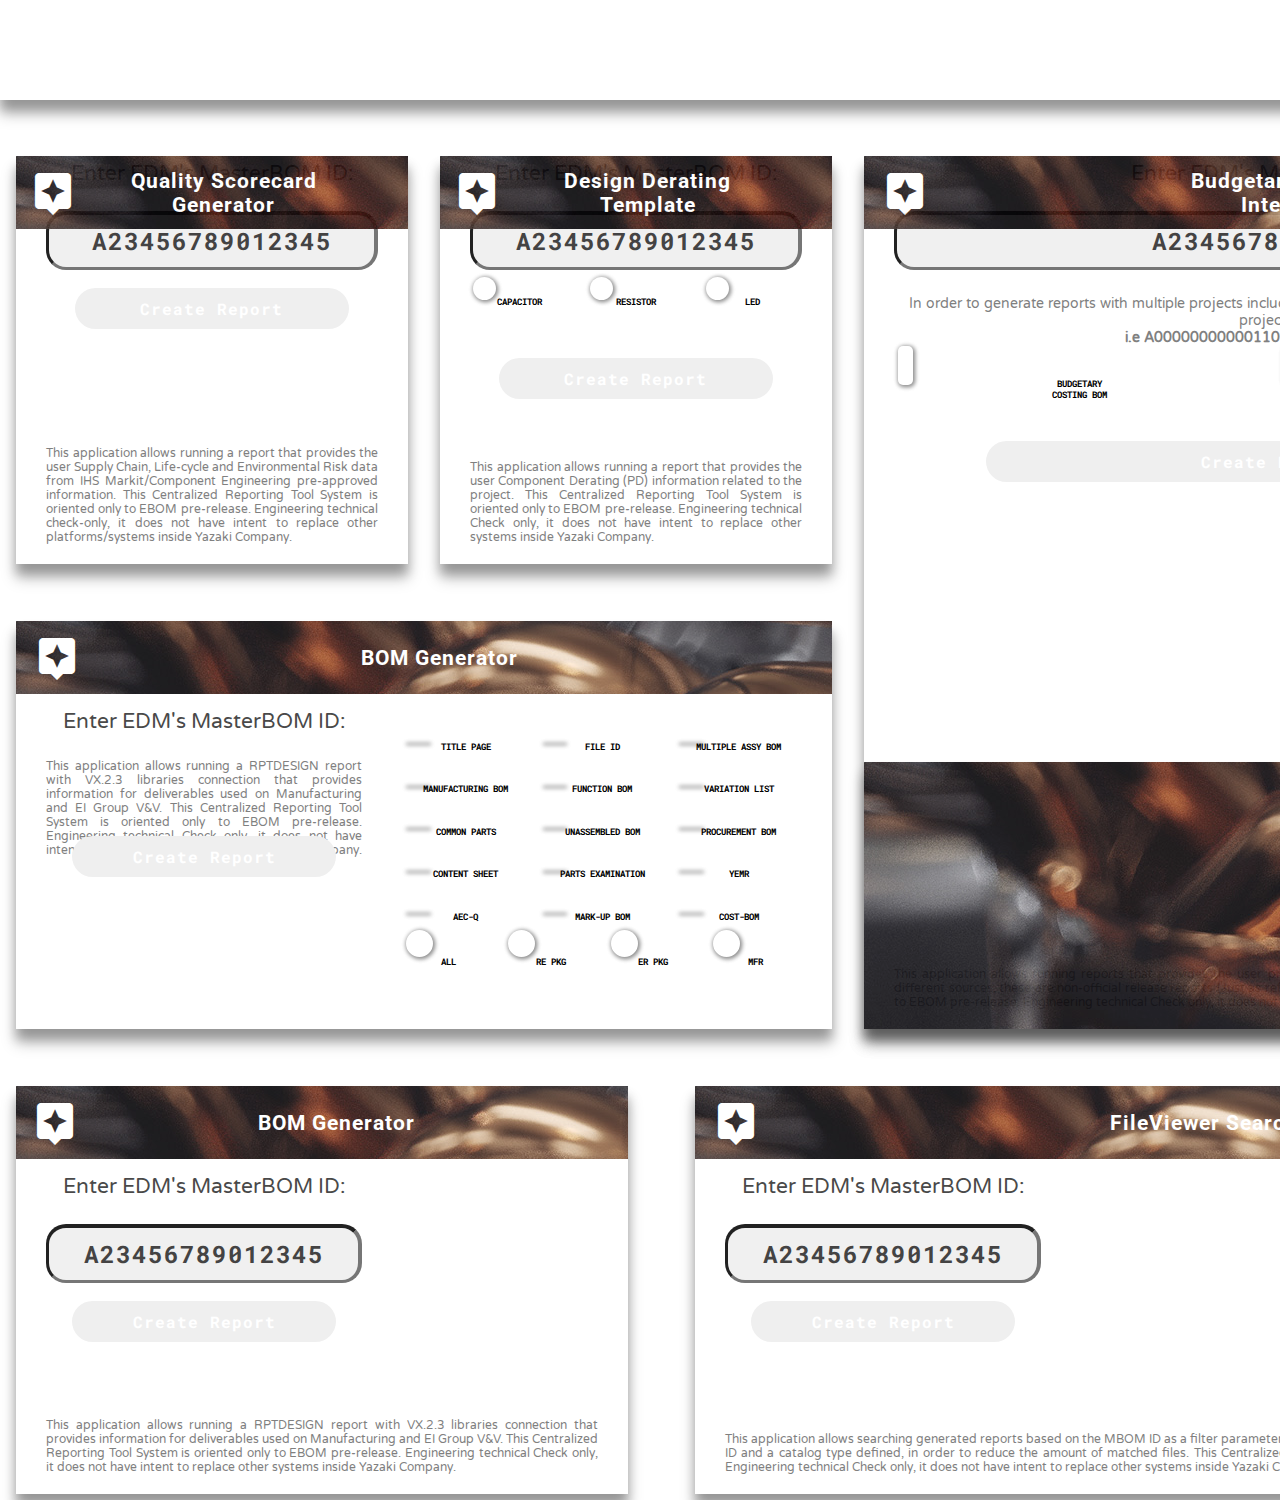
<file: html/dashboard.html>
<!DOCTYPE html>
<html lang="en">

<head>
    <meta charset="UTF-8" />
    <meta name="viewport" content="width=\, initial-scale=1.0" />
    <meta http-equiv="X-UA-Compatible" content="ie=edge" />
    <link href="https://fonts.googleapis.com/css?family=Roboto&display=swap" rel="stylesheet" />
    <link href="https://fonts.googleapis.com/icon?family=Material+Icons" rel="stylesheet" />
    <link rel="stylesheet" href="/css/dashboard.css" />
    <link href="https://fonts.googleapis.com/css?family=Red+Hat+Display&display=swap" rel="stylesheet" />
    <link href="https://fonts.googleapis.com/css?family=Varela+Round&display=swap" rel="stylesheet" />
    <link href="https://fonts.googleapis.com/css?family=Roboto+Mono:700&display=swap" rel="stylesheet">
    <title>Centralized Reporting Tool</title>
</head>

<body>
    <script src="https://ajax.googleapis.com/ajax/libs/jquery/3.3.1/jquery.min.js"></script>
    <script>
        var checkBox = document.getElementById("myCheck");
        var flagall = 1;
        var flager = 1;
        var flagre = 1;
        var flagmfr = 1;

        function sendMail() {
            var email = "erik.floresdelfin@mx.yazaki.com;jesus.canaan@mx.yazaki.com;";
            var subject = "Centralized Reporting Tool tasks";
            var body_start = "Hello,%0D%0A%0D%0AI'm on BOM Compare Interface page (BOM Generator Interface Service),%0D%0A%0D%0AMy question or problem is listed here:%0D%0A%0D%0A%0D%0A%0D%0A%0D%0A%0D%0AKind Regards,";
            var mailto_link = 'mailto:' + email + '?subject=' + subject + '&body=' + body_start;
            window.location.href = mailto_link;
        }

        function active_MFR() {
            if (flagmfr == 0) {
                flagall = 1;
                flager = 1;
                flagre = 1;
                flagmfr = 1;
                document.getElementById("mfr").checked = false;
                document.getElementById("TP").checked = false;
                document.getElementById("FI").checked = false;
                document.getElementById("CB").checked = false;
                document.getElementById("MB").checked = false;
                document.getElementById("FB").checked = false;
                document.getElementById("VL").checked = false;
                document.getElementById("CP").checked = false;
                document.getElementById("UB").checked = false;
                document.getElementById("PB").checked = false;
                document.getElementById("CS").checked = false;
                document.getElementById("PE").checked = false;
                document.getElementById("YE").checked = false;
                document.getElementById("AE").checked = false;
                document.getElementById("MK").checked = false;
            } else {
                flagmfr = 0;
                flagall = 1;
                flager = 1;
                flagre = 1;
                document.getElementById("all").checked = false;
                document.getElementById("er").checked = false;
                document.getElementById("re").checked = false;
                document.getElementById("TP").checked = false;
                document.getElementById("FI").checked = false;
                document.getElementById("CB").checked = false;
                document.getElementById("MB").checked = true;
                document.getElementById("FB").checked = false;
                document.getElementById("VL").checked = true;
                document.getElementById("CP").checked = true;
                document.getElementById("UB").checked = true;
                document.getElementById("PB").checked = false;
                document.getElementById("CS").checked = false;
                document.getElementById("PE").checked = false;
                document.getElementById("YE").checked = false;
                document.getElementById("AE").checked = false;
                document.getElementById("MK").checked = false;
            }
        }

        function active_RE() {
            if (flagre == 0) {
                flagall = 1;
                flager = 1;
                flagre = 1;
                flagmfr = 1;
                document.getElementById("re").checked = false;
                document.getElementById("TP").checked = false;
                document.getElementById("FI").checked = false;
                document.getElementById("CB").checked = false;
                document.getElementById("MB").checked = false;
                document.getElementById("FB").checked = false;
                document.getElementById("VL").checked = false;
                document.getElementById("CP").checked = false;
                document.getElementById("UB").checked = false;
                document.getElementById("PB").checked = false;
                document.getElementById("CS").checked = false;
                document.getElementById("PE").checked = false;
                document.getElementById("YE").checked = false;
                document.getElementById("AE").checked = false;
                document.getElementById("MK").checked = false;
            } else {
                flagall = 1;
                flager = 1;
                flagre = 0;
                flagmfr = 1;
                document.getElementById("all").checked = false;
                document.getElementById("er").checked = false;
                document.getElementById("mfr").checked = false;
                document.getElementById("TP").checked = true;
                document.getElementById("FI").checked = true;
                document.getElementById("CB").checked = true;
                document.getElementById("MB").checked = true;
                document.getElementById("FB").checked = true;
                document.getElementById("VL").checked = true;
                document.getElementById("CP").checked = true;
                document.getElementById("UB").checked = true;
                document.getElementById("PB").checked = false;
                document.getElementById("CS").checked = false;
                document.getElementById("PE").checked = false;
                document.getElementById("YE").checked = false;
                document.getElementById("AE").checked = false;
                document.getElementById("MK").checked = false;
            }
        }

        function active_ER() {
            if (flager == 0) {
                flagall = 1;
                flager = 1;
                flagre = 1;
                flagmfr = 1;
                document.getElementById("er").checked = false;
                document.getElementById("TP").checked = false;
                document.getElementById("FI").checked = false;
                document.getElementById("CB").checked = false;
                document.getElementById("MB").checked = false;
                document.getElementById("FB").checked = false;
                document.getElementById("VL").checked = false;
                document.getElementById("CP").checked = false;
                document.getElementById("UB").checked = false;
                document.getElementById("PB").checked = false;
                document.getElementById("CS").checked = false;
                document.getElementById("PE").checked = false;
                document.getElementById("YE").checked = false;
                document.getElementById("AE").checked = false;
                document.getElementById("MK").checked = false;
            } else {
                flagall = 1;
                flager = 0;
                flagre = 1;
                flagmfr = 1;
                document.getElementById("all").checked = false;
                document.getElementById("re").checked = false;
                document.getElementById("mfr").checked = false;
                document.getElementById("TP").checked = false;
                document.getElementById("FI").checked = false;
                document.getElementById("CB").checked = false;
                document.getElementById("MB").checked = false;
                document.getElementById("FB").checked = false;
                document.getElementById("VL").checked = false;
                document.getElementById("CP").checked = false;
                document.getElementById("UB").checked = false;
                document.getElementById("PB").checked = false;
                document.getElementById("CS").checked = false;
                document.getElementById("PE").checked = false;
                document.getElementById("YE").checked = false;
                document.getElementById("AE").checked = false;
                document.getElementById("MK").checked = false;
                document.getElementById("MB").checked = true;
                document.getElementById("PB").checked = true;
            }
        }

        function active_All() {
            if (flagall == 0) {
                flagall = 1;
                flager = 1;
                flagre = 1;
                flagmfr = 1;
                document.getElementById("all").checked = false;
                document.getElementById("TP").checked = false;
                document.getElementById("FI").checked = false;
                document.getElementById("CB").checked = false;
                document.getElementById("MB").checked = false;
                document.getElementById("FB").checked = false;
                document.getElementById("VL").checked = false;
                document.getElementById("CP").checked = false;
                document.getElementById("UB").checked = false;
                document.getElementById("PB").checked = false;
                document.getElementById("CS").checked = false;
                document.getElementById("PE").checked = false;
                document.getElementById("YE").checked = false;
                document.getElementById("AE").checked = false;
                document.getElementById("MK").checked = false;
            } else {
                flagall = 0;
                flager = 1;
                flagre = 1;
                flagmfr = 1;
                document.getElementById("er").checked = false;
                document.getElementById("re").checked = false;
                document.getElementById("mfr").checked = false;
                document.getElementById("TP").checked = true;
                document.getElementById("FI").checked = true;
                document.getElementById("CB").checked = true;
                document.getElementById("MB").checked = true;
                document.getElementById("FB").checked = true;
                document.getElementById("VL").checked = true;
                document.getElementById("CP").checked = true;
                document.getElementById("UB").checked = true;
                document.getElementById("PB").checked = true;
                document.getElementById("CS").checked = true;
                document.getElementById("PE").checked = true;
                document.getElementById("YE").checked = true;
                document.getElementById("AE").checked = true;
                document.getElementById("MK").checked = true;
            }
        }
    </script>



    <nav class="shadow">
        <div></div>
    </nav>
    <div class="container">
        <div class="card1 shadow">
            <div class="title">
                <span>
                    <i class="material-icons icon-span">assistant</i>
                </span>
                <div>
                    Quality Scorecard <br /> Generator
                </div>
            </div>
            <div class="action ">
                Enter EDM's MasterBOM ID:
            </div>
            <div class="form-container">
                <form action="Yazaki_servlet" method="GET">
                    <input type="text" name="masterbom" value="A23456789012345" class="input-label" required />
                    <input type="submit" value="Create Report" class="input-btn" required />
                </form>
            </div>

            <div class="description">
                This application allows running a report that provides the user Supply Chain, Life-cycle and Environmental Risk data from IHS Markit/Component Engineering pre-approved information. This Centralized Reporting Tool System is oriented only to EBOM pre-release.
                Engineering technical check-only, it does not have intent to replace other platforms/systems inside Yazaki Company.
            </div>
        </div>
        <div class="card2 shadow">
            <div class="title">
                <span>
                    <i class="material-icons icon-span">assistant</i>
                </span>
                <div>
                    Design Derating <br /> Template
                </div>
            </div>
            <div class="action ">
                Enter EDM's MasterBOM ID:
            </div>
            <div class="form-container">
                <form action="Yazaki_servlet" method="GET" class="form-center">
                    <input type="text" name="masterbom" value="A23456789012345" class="input-label" required />
                    <div class="input-inputs">
                        <div class="checkboxes">
                            <div>
                                <label class="switch">
                                    <input type="checkbox" name="DDC" value="true" />
                                    <span class="slider round"></span>
                                </label>
                                <span class="btn-label">
                                    CAPACITOR
                                </span>
                            </div>
                            <div>
                                <label class="switch">
                                    <input type="checkbox" name="DDR" value="true" />
                                    <span class="slider round"></span>
                                </label>
                                <span class="btn-label">
                                    RESISTOR
                                </span>
                            </div>
                            <div>
                                <label class="switch">
                                    <input type="checkbox" name="DDL" value="true" />
                                    <span class="slider round"></span>
                                </label>
                                <span class="btn-label">
                                    LED
                                </span>
                            </div>
                        </div>
                    </div>
                    <input type="submit" value="Create Report" class="input-btn flexbtn" required />
                </form>
            </div>
            <div class="description">
                This application allows running a report that provides the user Component Derating (PD) information related to the project. This Centralized Reporting Tool System is oriented only to EBOM pre-release. Engineering technical Check only, it does not have
                intent to replace other systems inside Yazaki Company.
            </div>
        </div>
        <div class="card3 shadow">
            <div class="title">
                <span>
                    <i class="material-icons icon-span">assistant</i>
                </span>
                <div>
                    Budgetary Costing <br /> Interface
                </div>
            </div>
            <div class="action ">
                Enter EDM's MasterBOM ID:
            </div>
            <div class="form-container">
                <form action="Yazaki_servlet" method="GET" class="form-center-secondary">
                    <input type="text" name="masterbom" value="A23456789012345" class="input-label-secondary" required />
                    <div class="instructions">
                        In order to generate reports with multiple projects included, please use the pype symbol "|" to separate each project ID<br><strong>i.e A00000000000110|A00000000001500</strong>
                    </div>
                    <div class="input-inputs-secondary">
                        <div class="checkboxes-secondary">
                            <div>
                                <label class="switch-secondary">
                                    <input type="checkbox" name="DDC" value="true" />
                                    <span class="slider-secondary round-secondary"></span>
                                </label>
                                <span class="btn-label-secondary">
                                BUDGETARY<br>COSTING BOM
                                </span>
                            </div>
                            <div>
                                <label class="switch-secondary">
                                    <input type="checkbox" name="DDR" value="true" />
                                    <span class="slider-secondary round-secondary"></span>
                                </label>
                                <span class="btn-label-secondary">
                                FUNCTION<br>COSTING BOM
                                </span>
                            </div>
                        </div>
                    </div>
                    <input type="submit" value="Create Report" class="input-btn flexbtn-secondary" required />
                </form>
            </div>
            <div class="description">
                This application allows running reports that provides the user project cost estimation data, or costing concentrated data from different sources, these are non-official release reports (Just as reference). This Centralized Reporting Tool System is oriented
                only to EBOM pre-release. Engineering technical Check only, it does not have intent to replace other systems inside Yazaki Company.
            </div>
        </div>
        <div class="card4 shadow">
            <div class="title">
                <span>
                                    <i class="material-icons icon-span">assistant</i>
                                </span>
                <div>
                    BOM Generator
                </div>
            </div>
            <div class="content">
                <div class="divisor">

                    <div class="action ">
                        Enter EDM's MasterBOM ID:
                    </div>
                    <div class="form-container">
                        <form action="Yazaki_servlet" method="GET">
                            <input type="text" name="masterbom" value="A23456789012345" class="input-label" required />
                            <input type="submit" value="Create Report" class="input-btn" required />
                        </form>
                    </div>

                    <div class="description">
                        This application allows running a RPTDESIGN report with VX.2.3 libraries connection that provides information for deliverables used on Manufacturing and EI Group V&V. This Centralized Reporting Tool System is oriented only to EBOM pre-release. Engineering
                        technical Check only, it does not have intent to replace other systems inside Yazaki Company.
                    </div>
                </div>
                <div class="divisor-options">
                    <div class="options-row">
                        <div>
                            <label class="switch-group">
                                        <input type="checkbox" name="TP" id="TP" value="true" />
                                        <span class="slider-group"></span>
                                    </label>
                            <span class="btn-label-group">
                                        TITLE PAGE
                                    </span>
                        </div>
                        <div>
                            <label class="switch-group">
                                        <input type="checkbox" name="FI" id="FI" value="true" />
                                        <span class="slider-group"></span>
                                    </label>
                            <span class="btn-label-group">
                                        FILE ID
                                    </span>
                        </div>
                        <div>
                            <label class="switch-group">
                                        <input type="checkbox" name="MAB" id="MAB" value="true" />
                                        <span class="slider-group"></span>
                                    </label>
                            <span class="btn-label-group">
                                        MULTIPLE ASSY BOM
                                    </span>
                        </div>
                    </div>
                    <div class="options-row">
                        <div>
                            <label class="switch-group">
                                        <input type="checkbox" name="MB" id="MB" value="true" />
                                        <span class="slider-group"></span>
                                    </label>
                            <span class="btn-label-group">
                                        MANUFACTURING BOM
                                    </span>
                        </div>
                        <div>
                            <label class="switch-group">
                                        <input type="checkbox" name="FB" id="FB" value="true" />
                                        <span class="slider-group"></span>
                                    </label>
                            <span class="btn-label-group">
                                        FUNCTION BOM
                                    </span>
                        </div>
                        <div>
                            <label class="switch-group">
                                        <input type="checkbox" name="VL" id="VL" value="true" />
                                        <span class="slider-group"></span>
                                    </label>
                            <span class="btn-label-group">
                                        VARIATION LIST
                                    </span>
                        </div>
                    </div>
                    <div class="options-row">
                        <div>
                            <label class="switch-group">
                                        <input type="checkbox" name="CP" id="CP" value="true" />
                                        <span class="slider-group"></span>
                                    </label>
                            <span class="btn-label-group">
                                        COMMON PARTS
                                    </span>
                        </div>
                        <div>
                            <label class="switch-group">
                                        <input type="checkbox" name="UB" id="UB" value="true" />
                                        <span class="slider-group"></span>
                                    </label>
                            <span class="btn-label-group">
                                        UNASSEMBLED BOM
                                    </span>
                        </div>
                        <div>
                            <label class="switch-group">
                                        <input type="checkbox" name="PB" id="PB" value="true" />
                                        <span class="slider-group"></span>
                                    </label>
                            <span class="btn-label-group">
                                        PROCUREMENT BOM
                                    </span>
                        </div>
                    </div>
                    <div class="options-row">
                        <div>
                            <label class="switch-group">
                                        <input type="checkbox" name="CS" id="CS" value="true" />
                                        <span class="slider-group"></span>
                                    </label>
                            <span class="btn-label-group">
                                        CONTENT SHEET
                                    </span>
                        </div>
                        <div>
                            <label class="switch-group">
                                        <input type="checkbox" name="PE" id="PE" value="true" />
                                        <span class="slider-group"></span>
                                    </label>
                            <span class="btn-label-group">
                                        PARTS EXAMINATION
                                    </span>
                        </div>
                        <div>
                            <label class="switch-group">
                                        <input type="checkbox" name="YE" id="YE" value="true" />
                                        <span class="slider-group"></span>
                                    </label>
                            <span class="btn-label-group">
                                        YEMR
                                    </span>
                        </div>
                    </div>
                    <div class="options-row">
                        <div>
                            <label class="switch-group">
                                        <input type="checkbox" name="AE" id="AE" value="true" />
                                        <span class="slider-group"></span>
                                    </label>
                            <span class="btn-label-group">
                                        AEC-Q
                                    </span>
                        </div>
                        <div>
                            <label class="switch-group">
                                        <input type="checkbox" name="MK" id="MK" value="true" />
                                        <span class="slider-group"></span>
                                    </label>
                            <span class="btn-label-group">
                                        MARK-UP BOM
                                    </span>
                        </div>
                        <div>
                            <label class="switch-group">
                                        <input type="checkbox" name="CB" id="CB" value="true" />
                                        <span class="slider-group"></span>
                                    </label>
                            <span class="btn-label-group">
                                        COST-BOM
                                    </span>
                        </div>
                    </div>
                    <div class="options-row-ext">
                        <div>
                            <label class="switch-group-ext">
                                        <input type="radio" name="selection" value="all" id="all" onclick="active_All()" />
                                        <span class="slider-group-ext"></span>
                                    </label>
                            <span class="btn-label-group-ext">
                                        ALL
                                    </span>
                        </div>
                        <div>
                            <label class="switch-group-ext">
                                        <input type="radio" name="selection" value="re" id="re" onclick="active_RE()" />
                                        <span class="slider-group-ext"></span>
                                    </label>
                            <span class="btn-label-group-ext">
                                        RE PKG
                                    </span>
                        </div>
                        <div>
                            <label class="switch-group-ext">
                                        <input type="radio" name="selection" value="er" id="er" onclick="active_ER()" />
                                        <span class="slider-group-ext"></span>
                                    </label>
                            <span class="btn-label-group-ext">
                                        ER PKG
                                    </span>
                        </div>
                        <div>
                            <label class="switch-group-ext">
                                        <input type="radio" name="selection" value="mfr" id="mfr" onclick="active_MFR()" />
                                        <span class="slider-group-ext"></span>
                                    </label>
                            <span class="btn-label-group-ext">
                                        MFR
                                    </span>
                        </div>
                    </div>
                </div>
            </div>


        </div>
        <div class="card5 shadow">

        </div>
        <div class="card6 shadow">
            <div class="title">
                <span>
                                    <i class="material-icons icon-span">assistant</i>
                                </span>
                <div>
                    BOM Generator
                </div>
            </div>
            <div class="cardcontent">
                <div class="divisor">

                    <div class="action ">
                        Enter EDM's MasterBOM ID:
                    </div>
                    <div class="form-container">
                        <form action="Yazaki_servlet" method="GET">
                            <input type="text" name="masterbom" value="A23456789012345" class="input-label" required />
                            <input type="submit" value="Create Report" class="input-btn" required />
                        </form>
                    </div>


                </div>
            </div>
            <div class="description">
                This application allows running a RPTDESIGN report with VX.2.3 libraries connection that provides information for deliverables used on Manufacturing and EI Group V&V. This Centralized Reporting Tool System is oriented only to EBOM pre-release. Engineering
                technical Check only, it does not have intent to replace other systems inside Yazaki Company.
            </div>

        </div>
        <div class="card7 shadow">
            <div class="title">
                <span>
                                    <i class="material-icons icon-span">assistant</i>
                                </span>
                <div>
                    FileViewer Search
                </div>
            </div>
            <div class="cardcontent">
                <div class="divisor">

                    <div class="action ">
                        Enter EDM's MasterBOM ID:
                    </div>
                    <div class="form-container">
                        <form action="Yazaki_servlet" method="GET">
                            <input type="text" name="masterbom" value="A23456789012345" class="input-label" required />
                            <input type="submit" value="Create Report" class="input-btn" required />
                        </form>
                    </div>


                </div>
            </div>
            <div class="description">
                This application allows searching generated reports based on the MBOM ID as a filter parameter, results are download resources. The search requires an MBOM ID and a catalog type defined, in order to reduce the amount of matched files. This Centralized
                Reporting Tool System is oriented only to EBOM pre-release. Engineering technical Check only, it does not have intent to replace other systems inside Yazaki Company.
            </div>
        </div>
    </div>
</body>

</html>
</file>
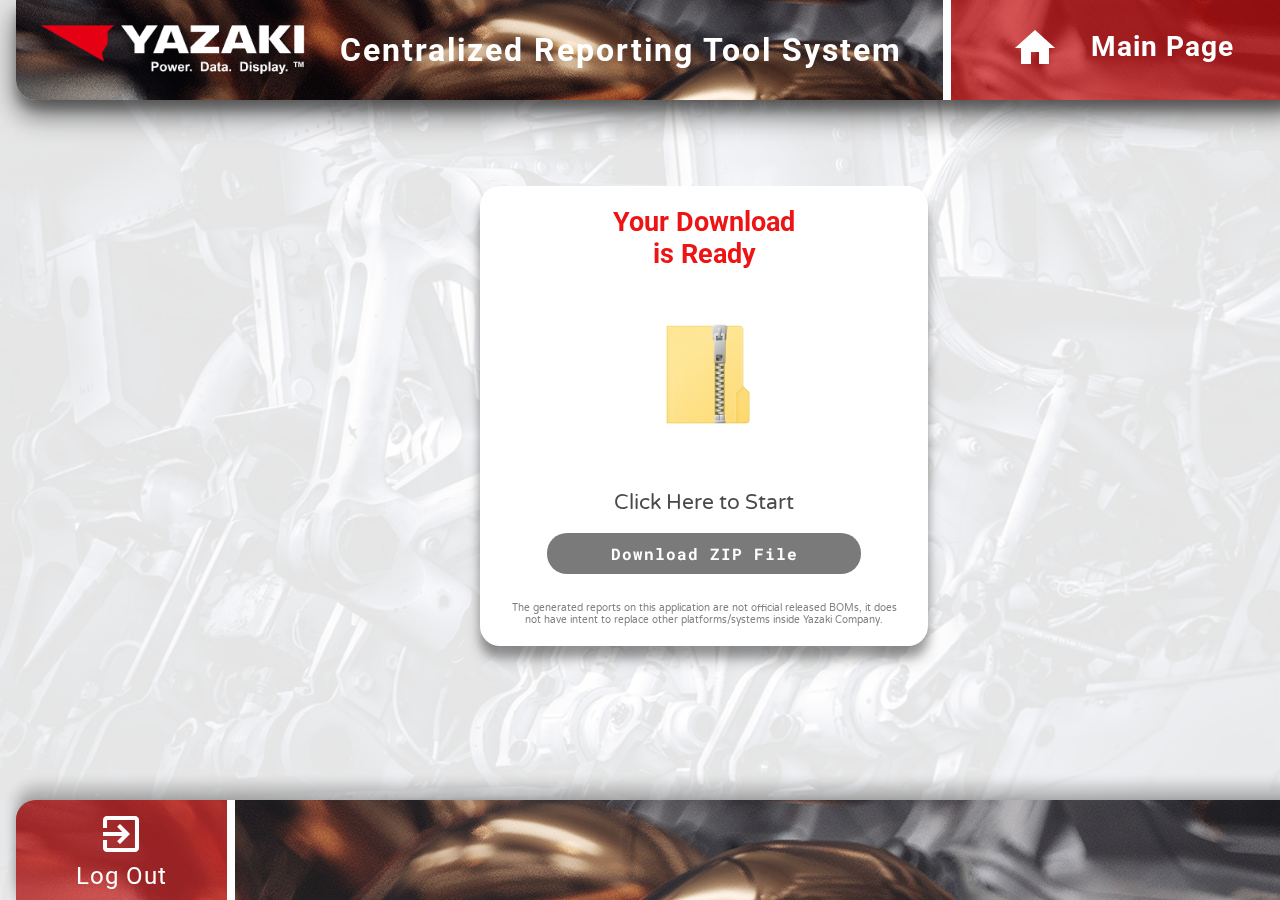
<file: html/download.html>
<!DOCTYPE html>
<html lang="en">

<head>
    <meta charset="UTF-8" />
    <meta name="viewport" content="width=\, initial-scale=1.0" />
    <meta http-equiv="X-UA-Compatible" content="ie=edge" />
    <link href="https://fonts.googleapis.com/css?family=Roboto&display=swap" rel="stylesheet" />
    <link href="https://fonts.googleapis.com/icon?family=Material+Icons" rel="stylesheet" />
    <link rel="stylesheet" href="/css/download.css" />
    <link rel="stylesheet" href="/css/loadingdownload.css" />
    <link href="https://fonts.googleapis.com/css?family=Red+Hat+Display&display=swap" rel="stylesheet" />
    <link href="https://fonts.googleapis.com/css?family=Varela+Round&display=swap" rel="stylesheet" />
    <link href="https://fonts.googleapis.com/css?family=Roboto+Mono:700&display=swap" rel="stylesheet">
    <title>Centralized Reporting Tool</title>
</head>

<body id="mainBody" class="">

    <div id="background" class="screen-bkg opacity transitions"></div>
    <div class="loading transitions">
        <div id="loadingContainer" class="loading-container transitions hide-loading">
            <div class="loading-object transitions"></div>
            <img src="/imgs/loading-no-background.png" alt="Yazaki Logo">
        </div>
    </div>
    <div id="mainContainer" class="transitions">
        <nav class="nav-footer-columns">
            <div class="shadow transition logo">
                <div class="imagen">
                    <img src="/imgs/yaz-logo-full-WhiteAndRed_Tagline.png" alt="logo">
                </div>
                <div class="title-nav">
                    Centralized Reporting Tool System
                </div>

                <div class="new-request" onclick="window.location.replace('/todo.do?url=index');">
                    <div>
                        <div class="home">

                            <div><i class="material-icons icon-span">home</i></div>
                        </div>

                        <div class="main-page">
                            <div class="font-styling">
                                Main Page
                            </div>
                        </div>
                    </div>

                </div>
            </div>
        </nav>


        <div class="container grid-columns">
            <div class="card1 transition roundbottom shadow">
                <div class="text-format roundtop">

                    <div class="download-title">
                        Your Download <br /> is Ready
                    </div>
                </div>
                <div class="zip-logo">
                    <img class="zip-image" src="/imgs/zip.png" alt="ZIP LOGO">
                </div>
                <div class="action-container">
                    <div class="action ">
                        Click Here to Start
                    </div>
                    <div class="form-container">
                        <form id="card1Input" action="Yazaki_servlet" method="GET" onsubmit="startAnimation();">

                            <input type="submit" value="Download ZIP File" class="input-btn  transition color"
                                required />
                        </form>
                    </div>
                </div>



                <div class="description">
                    The generated reports on this application are not official released BOMs, it does not have intent to
                    replace other platforms/systems inside Yazaki Company.

                </div>
            </div>


        </div>

        <footer class="nav-footer-columns">
            <div class="transition background-image foot">
                <div class="logout" onclick="window.location.replace('/logout.do');">
                    <div>
                        <div>
                            <i class="material-icons icon-span">exit_to_app</i>
                        </div>

                        <div class="logout-text">Log Out</div>

                    </div>

                </div>
            </div>
        </footer>



    </div>

</body>

</html>
</file>
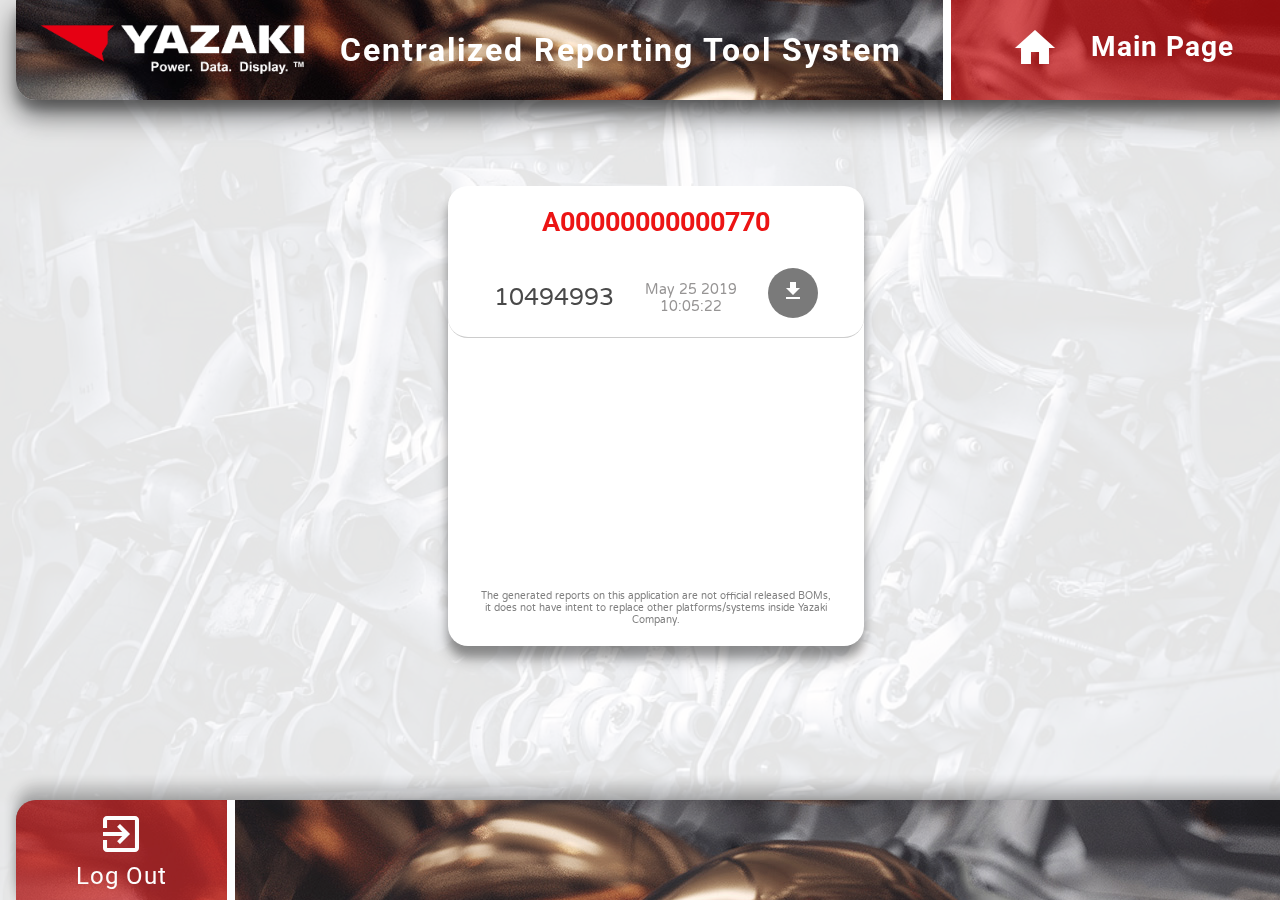
<file: html/FilesReader.html>
<!DOCTYPE html>
<html lang="en">

<head>
    <meta charset="UTF-8" />
    <meta name="viewport" content="width=\, initial-scale=1.0" />
    <meta http-equiv="X-UA-Compatible" content="ie=edge" />
    <link href="https://fonts.googleapis.com/css?family=Roboto&display=swap" rel="stylesheet" />
    <link href="https://fonts.googleapis.com/icon?family=Material+Icons" rel="stylesheet" />
    <link rel="stylesheet" href="/css/FileReader.css" />
    <link rel="stylesheet" href="/css/FileReaderB.css" />
    <link href="https://fonts.googleapis.com/css?family=Red+Hat+Display&display=swap" rel="stylesheet" />
    <link href="https://fonts.googleapis.com/css?family=Varela+Round&display=swap" rel="stylesheet" />
    <link href="https://fonts.googleapis.com/css?family=Roboto+Mono:700&display=swap" rel="stylesheet">
    <title>Centralized Reporting Tool</title>
</head>

<body id="mainBody" class="">

    <div id="background" class="screen-bkg opacity transitions"></div>
    <div class="loading transitions">
        <div id="loadingContainer" class="loading-container transitions hide-loading">
            <div class="loading-object transitions"></div>
            <img src="/imgs/loading-no-background.png" alt="Yazaki Logo">
        </div>
    </div>
    <div id="mainContainer" class="transitions">
        <nav class="nav-footer-columns">
            <div class="shadow transition logo">
                <div class="imagen">
                    <img src="/imgs/yaz-logo-full-WhiteAndRed_Tagline.png" alt="logo">
                </div>
                <div class="title-nav">
                    Centralized Reporting Tool System
                </div>

                <div class="new-request" onclick="window.location.replace('/todo.do?url=index');">
                    <div>
                        <div class="home">

                            <div><i class="material-icons icon-span">home</i></div>
                        </div>

                        <div class="main-page">
                            <div class="font-styling">
                                Main Page
                            </div>
                        </div>
                    </div>

                </div>
            </div>
        </nav>


        <div class="container grid-columns">
            <div class="card1 transition roundbottom shadow">
                <div class="text-format roundtop">

                    <div class="download-title">
                        A00000000000770
                    </div>
                </div>
                <div class="scroll-bar">

                    <!-- AQUI EMPIEZA LA LISTA -->

                    <div class="action-container">
                        <div class="action">
                            <div class="user-id">10494993</div>
                        </div>
                        <div class="full-date">
                            <div class="date">May 25 2019</div>
                            <div class="time">10:05:22</div>
                        </div>
                        <div class="form-container">
                            <form id="card1Input" action="Yazaki_servlet" method="GET" onsubmit="startAnimation();">
                                <div class="icon-container">
                                    <i class="material-icons">
                                                get_app
                                                </i>
                                </div>
                                <input type="submit" value="ASDASDAS" class="input-btn  transition color" required />
                            </form>
                        </div>
                    </div>


                    <!-- AQUI TERMINA LA LISTA -->



                </div>
                <div class="description">
                    The generated reports on this application are not official released BOMs, it does not have intent to replace other platforms/systems inside Yazaki Company.

                </div>
            </div>


        </div>

        <footer class="nav-footer-columns">
            <div class="transition background-image foot">
                <div class="logout" onclick="window.location.replace('/logout.do');">
                    <div>
                        <div>
                            <i class="material-icons icon-span">exit_to_app</i>
                        </div>

                        <div class="logout-text">Log Out</div>

                    </div>

                </div>
            </div>
        </footer>



    </div>

</body>

</html>
</file>
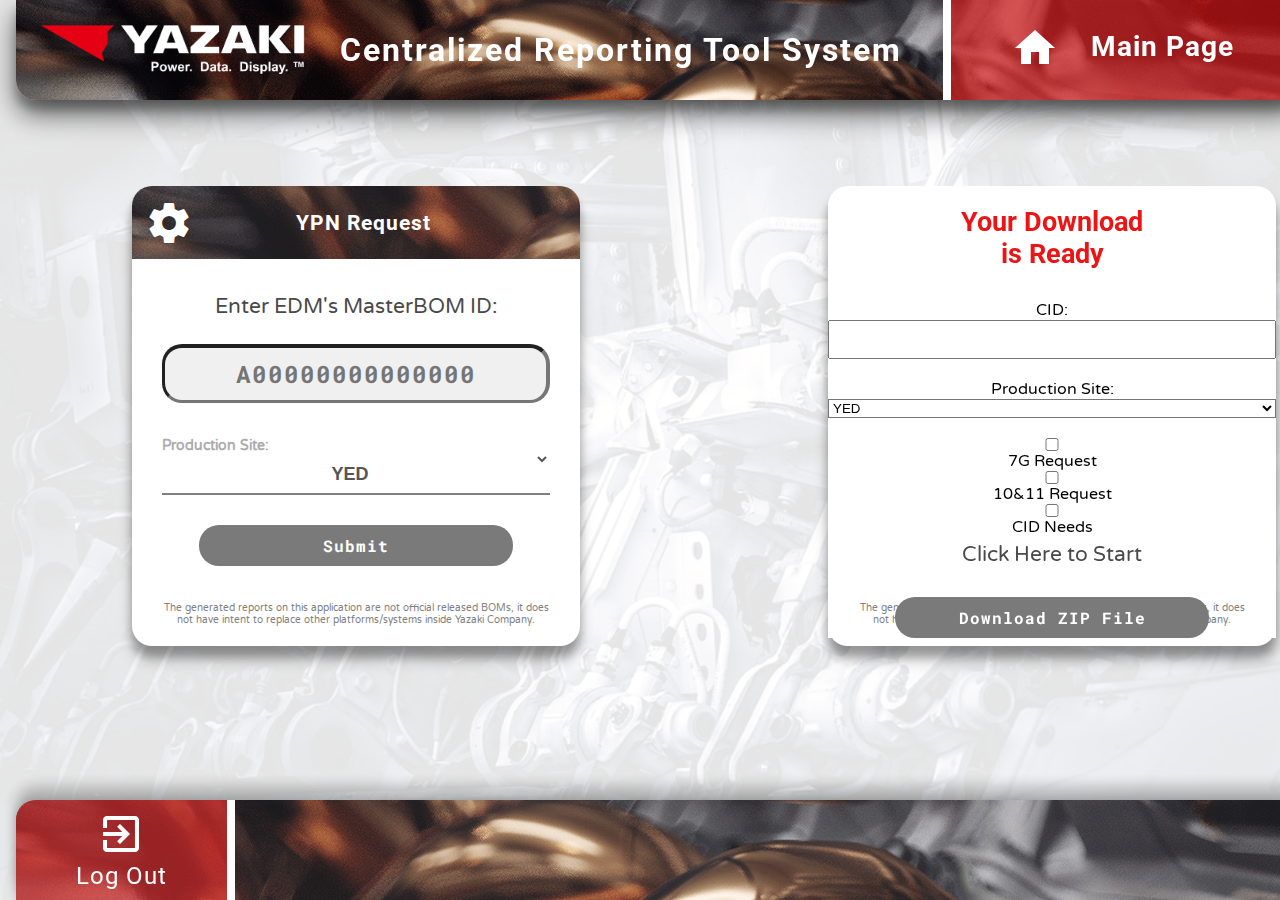
<file: html/seven-g-request.html>
<!DOCTYPE html>
<html lang="en">

<head>
    <meta charset="UTF-8" />
    <meta name="viewport" content="width=\, initial-scale=1.0" />
    <meta http-equiv="X-UA-Compatible" content="ie=edge" />
    <link href="https://fonts.googleapis.com/css?family=Roboto&display=swap" rel="stylesheet" />
    <link href="https://fonts.googleapis.com/icon?family=Material+Icons" rel="stylesheet" />
    <link rel="stylesheet" href="/css/seven-g-request.css" />
    <link rel="stylesheet" href="/css/seven-g-request-loader.css" />
    <link href="https://fonts.googleapis.com/css?family=Red+Hat+Display&display=swap" rel="stylesheet" />
    <link href="https://fonts.googleapis.com/css?family=Varela+Round&display=swap" rel="stylesheet" />
    <link href="https://fonts.googleapis.com/css?family=Roboto+Mono:700&display=swap" rel="stylesheet">
    <title>Centralized Reporting Tool</title>
</head>

<body id="mainBody" class="">

    <div id="background" class="screen-bkg opacity transitions"></div>
    <div class="loading transitions">
        <div id="loadingContainer" class="loading-container transitions hide-loading">
            <div class="loading-object transitions"></div>
            <img src="/imgs/loading-no-background.png" alt="Yazaki Logo">
        </div>
    </div>
    <div id="mainContainer" class="transitions">
        <nav class="nav-footer-columns">
            <div class="shadow transition logo">
                <div class="imagen">
                    <img src="/imgs/yaz-logo-full-WhiteAndRed_Tagline.png" alt="logo">
                </div>
                <div class="title-nav">
                    Centralized Reporting Tool System
                </div>

                <div class="new-request" onclick="window.location.replace('/todo.do?url=index');">
                    <div>
                        <div class="home">

                            <div><i class="material-icons icon-span">home</i></div>
                        </div>

                        <div class="main-page">
                            <div class="font-styling">
                                Main Page
                            </div>
                        </div>
                    </div>

                </div>
            </div>
        </nav>


        <div class="container grid-columns">
            <div class="card1 grid-left transition roundbottom shadow">

                <div class="title roundtop">
                    <span class="roundcorner">
                                    <i class="material-icons icon-span">settings</i>
                                </span>
                    <div>
                        YPN Request
                    </div>
                </div>


                <div class="action-container">

                    <div class="form-container">

                        <form id="card1Input" action="Yazaki_servlet" method="GET" onsubmit="startAnimation();">
                            <div class="action">Enter EDM's MasterBOM ID:</div>
                            <input type="text" class="input-label" placeholder="A00000000000000" id="7gmbom" name="7gmbom" />
                            <div class="login-input-container">
                                <select name="plant" autocomplete="off" class="login-form-input" required>
                                    <option value="YED">YED</option>
                                    <option value="YIM">YIM</option>
                                </select>
                                <label for="plant" class="login-label"><span class="login-label-span">Production Site:</span></label>
                            </div>


                            <input type="submit" value="Submit" class="input-btn  transition color" required />
                        </form>
                    </div>
                </div>



                <div class="description">
                    The generated reports on this application are not official released BOMs, it does not have intent to replace other platforms/systems inside Yazaki Company.

                </div>
            </div>


            <div class="card1 grid-right transition roundbottom shadow">
                <div class="text-format roundtop">

                    <div class="download-title">
                        Your Download <br /> is Ready
                    </div>
                </div>

                <div class="action-container">

                    <div class="form-container">
                        <form id="card1Input" action="Yazaki_servlet" method="GET" onsubmit="startAnimation();">
                            CID: <input type="text" id="cid" name="cid" /> </br>
                            Production Site: <select>
                                <option value="YED">YED</option>
                                <option value="YIM">YIM</option>
                            </select>
                            <input type="text" class="input-label" id="url" name="url" value="cid" hidden> </br>
                            <input type="checkbox" name="7greq" value="true" /> 7G Request
                            <input type="checkbox" name="11digreq" value="true" /> 10&11 Request
                            <input type="checkbox" name="lastRep" value="true" /> CID Needs </br>
                            <div class="action ">
                                Click Here to Start
                            </div>
                            <input type="submit" value="Download ZIP File" class="input-btn  transition color" required />
                        </form>
                    </div>
                </div>



                <div class="description">
                    The generated reports on this application are not official released BOMs, it does not have intent to replace other platforms/systems inside Yazaki Company.

                </div>
            </div>


        </div>

        <footer class="nav-footer-columns">
            <div class="transition background-image foot">
                <div class="logout" onclick="window.location.replace('/logout.do');">
                    <div>
                        <div>
                            <i class="material-icons icon-span">exit_to_app</i>
                        </div>

                        <div class="logout-text">Log Out</div>

                    </div>

                </div>
            </div>
        </footer>



    </div>

</body>

</html>
</file>
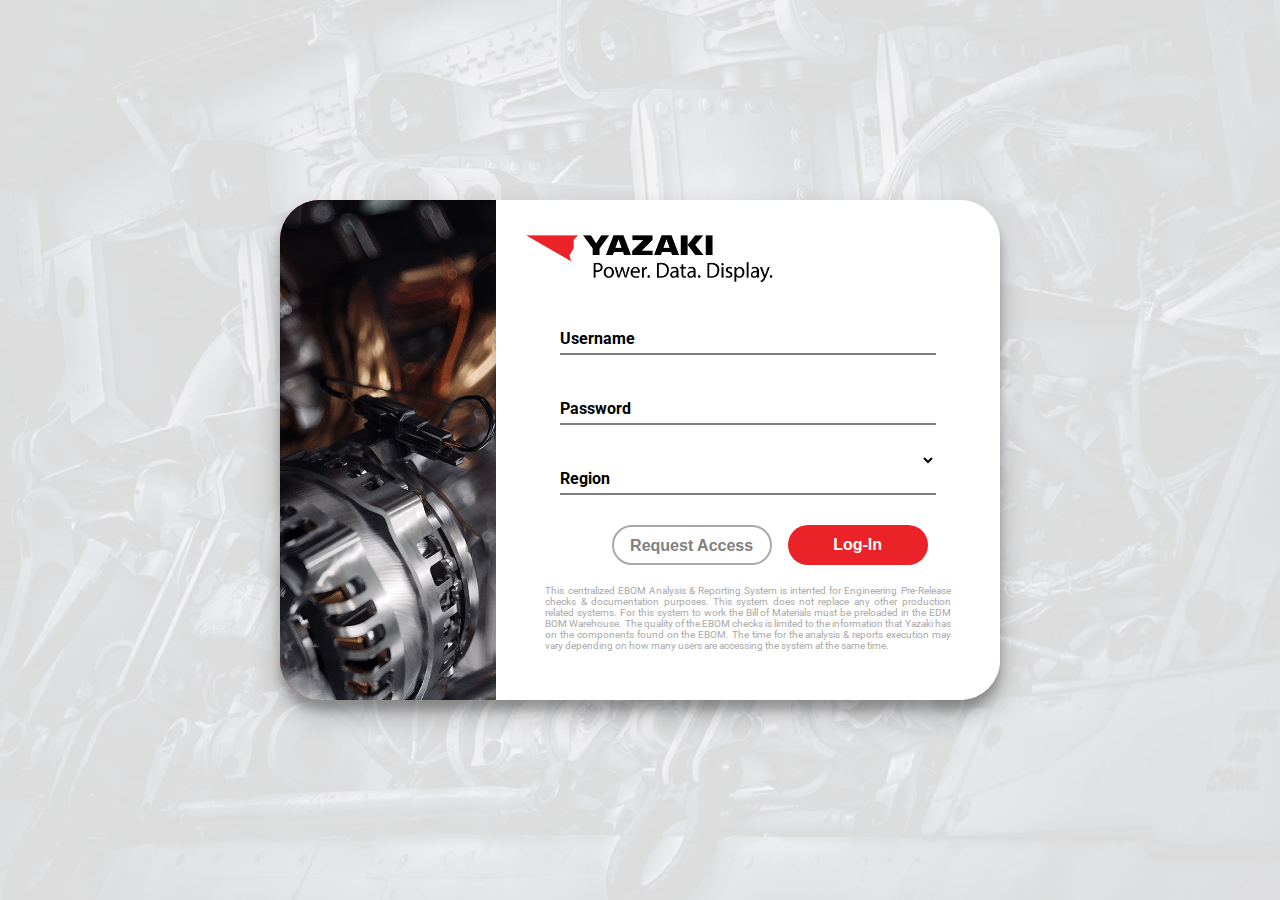
<file: html/old/login.html>
<html>

<head>
    <meta http-equiv="Content-Type" content="text/html; charset=ISO-8859-1">
    <link rel="stylesheet" type="text/css" href="/css/styles.css">
    <link href="https://fonts.googleapis.com/css?family=Roboto&display=swap" rel="stylesheet">
    <title>Centralized Reporting Tool</title>
</head>

<body>

    <div class="container">
        <form action="/login.do" method="POST">

            <img src="/imgs/photo-1551609189-eba71b3a8566.jfif" alt="" class="login-background">

            <div class="login-container">
                <div class="login-flex">

                    <div class="login-image-container">
                        <img src="/imgs/68bce441989987.57bc70bebfdec.jpg" alt="YAZAKI LOGO" class=login-image>
                    </div>

                    <div class="login-form-container">
                        <div class="login-form-logo">
                            <img src="/imgs/yazaki-vector-logo.png" alt="YAZAKI LOGO" class=login-logo>
                        </div>



                        <div class="login-form">


                            <div class="login-input-container">
                                <input type="text" name="name" id="name" autocomplete="off" class="login-form-input " required/>
                                <label for="name " class="login-label ">
                                    <span class="login-label-span ">Username</span>
                                </label>
                            </div>
                            <div class="login-input-container ">
                                <input type="password" name="password " autocomplete="off" class="login-form-input " required/>
                                <label for="password " class="login-label ">
                                    <span class="login-label-span ">Password</span>
                                </label>
                            </div>
                            <div class="login-input-container ">

                                <select name="region " autocomplete="off" class="login-form-input " required>
                                    <option ></option>
                                    <option value="YNA ">YNA</option>
                                    <option value="YEL ">YEL</option>
                                </select>
                                <label for="region " class="login-label ">
                                    <span class="login-label-span ">Region</span>
                                </label>
                            </div>




                        </div>
                        <div class="login-buttons ">

                            <input type="button" value="Request Access" onclick="sendMail();" class="btn btnsecondary" />
                            <input type="submit" value="Log-In" class="btn btnprimary" />

                        </div>

                        <div class="login-form-footer ">
                            <!-- <h4>Terms and Conditions:</h4> -->
                            <p>
                                This centralized EBOM Analysis & Reporting System is intented for Engineering Pre-Release checks & documentation purposes. This system does not replace any other production related systems. For this system to work the Bill of Materials must be preloaded
                                in the EDM BOM Warehouse. The quality of the EBOM checks is limited to the information that Yazaki has on the components found on the EBOM. The time for the analysis & reports execution may vary depending on how many users
                                are accessing the system at the same time.
                            </p>
                        </div>
                    </div>
                </div>
            </div>

        </form>

    </div>



</body>

</html>
</file>
<file: css/dashboard.css>
* {
    margin: 0;
    padding: 0;
}

.shadow {
    -webkit-box-shadow: 0 14px 14px rgba(0, 0, 0, 0.25), 0 10px 10px rgba(0, 0, 0, 0.22);
    box-shadow: 0 14px 14px rgba(0, 0, 0, 0.25), 0 10px 10px rgba(0, 0, 0, 0.22);
}

.round-help {
    overflow: hidden;
    display: -webkit-box;
    display: -ms-flexbox;
    display: flex;
    opacity: 0;
    position: absolute;
    z-index: 550;
    width: 30px;
    height: 30px;
    background-color: #8a8a8a !important;
    border-radius: 50%;
    bottom: 10px;
    right: 10px;
    -webkit-box-align: center;
    -ms-flex-align: center;
    align-items: center;
    cursor: pointer;
    -webkit-transition: 2s !important;
    transition: 2s !important;
}

.round-help input {
    position: absolute;
    height: 100%;
    opacity: 0;
    cursor: pointer;
}

.round-help div {
    height: -webkit-fit-content;
    height: -moz-fit-content;
    height: fit-content;
    background-color: transparent !important;
    width: 100%;
    color: white;
    text-align: center;
    font-weight: bolder;
}

.body-container {
    -webkit-filter: brightness(0.3) blur(3px);
    filter: brightness(0.3) blur(3px);
    width: 100vw;
    height: 100vh;
    overflow: hidden;
}

.second-row {
    -webkit-box-sizing: border-box !important;
    box-sizing: border-box !important;
    margin-bottom: 8px !important;
}

.hide-scrollbar {
    overflow-y: hidden;
}

.budgetary-parameters {
    margin: 10px 30px 40px 30px;
}

.new-request {
    cursor: pointer;
    -webkit-box-sizing: border-box;
    box-sizing: border-box;
    height: 100%;
    position: absolute;
    right: 0px;
    width: 28%;
    z-index: 508;
    /* border-left-color: white; */
    border-left: 8px solid white;
    border-radius: 0px 0px 20px 0px;
    background-color: rgba(236, 20, 20, 0.6);
}

.new-request div {
    display: -webkit-box;
    display: -ms-flexbox;
    display: flex;
    -ms-flex-line-pack: center;
    align-content: center;
    height: 100%;
    position: absolute;
    right: 0px;
    width: 100%;
    /* border-left-color: white; */
    border-radius: 0px 0px 20px 0px;
}

.new-request div i {
    height: 100%;
    padding: 0% 13%;
}

.new-request div div {
    height: 100%;
    font-weight: bolder;
    font-family: Roboto, Arial, Helvetica, sans-serKif;
    font-size: 1.5em;
    letter-spacing: 1px;
    color: white;
    text-align: center;
    position: relative;
    width: -webkit-fit-content;
    width: -moz-fit-content;
    width: fit-content;
    display: -ms-grid;
    display: grid;
}

.icon-span {
    width: -webkit-fit-content;
    width: -moz-fit-content;
    width: fit-content;
    height: -webkit-fit-content;
    height: -moz-fit-content;
    height: fit-content;
    font-size: 3em;
    color: white;
    -ms-flex-item-align: center;
    -ms-grid-row-align: center;
    align-self: center;
    -webkit-transition: .4s;
    transition: .4s;
}

.screen-bkg {
    margin: 0px 0px 0px 0px;
    -webkit-box-sizing: border-box;
    box-sizing: border-box;
    position: fixed;
    height: 100vh;
    width: 100vw;
    background-image: url(/imgs/photo-1551609189-eba71b3a8566.jfif);
    background-repeat: no-repeat;
    background-size: cover;
}

.transition {
    -webkit-transition: .4s;
    transition: .4s;
}

.cursor {
    cursor: pointer;
}

.position0 {
    bottom: 40px;
    right: 40px;
}

.position1 {
    bottom: 200px;
    right: 200px;
}

.about-us {
    display: -webkit-box;
    display: -ms-flexbox;
    display: flex;
    color: white;
    position: fixed;
    border-top-right-radius: 20px;
    border-bottom-right-radius: 20px;
    background-image: url(/imgs/c1c08241989987.57bc70bed5ac9.jpg);
    width: 300px;
    height: 200px;
    top: 37%;
    left: 0;
    z-index: 550;
    -webkit-transform: translateX(-236px);
    transform: translateX(-236px);
    -webkit-transition: .5s;
    transition: .5s;
    cursor: pointer;
}

.about-us .contact-tab {
    margin-left: 14px;
    width: 30px;
    height: 100%;
    display: -webkit-box;
    display: -ms-flexbox;
    display: flex;
}

.about-us .contact-tab div {
    -webkit-writing-mode: vertical-rl;
    -ms-writing-mode: tb-rl;
    writing-mode: vertical-rl;
    height: 100%;
    width: 30px;
    overflow: hidden;
    white-space: nowrap;
    font-weight: bolder;
    font-family: Roboto, Arial, Helvetica, sans-serKif;
    font-size: 1.3em;
    letter-spacing: 1px;
    -webkit-transform: rotate(180deg);
    transform: rotate(180deg);
    text-align: center;
}

.about-us .text {
    -webkit-box-sizing: border-box;
    box-sizing: border-box;
    width: 200px;
    margin: 20px;
    text-align: center;
    -webkit-box-align: center;
    -ms-flex-align: center;
    align-items: center;
    display: -webkit-box;
    display: -ms-flexbox;
    display: flex;
}

.font-size18 {
    font-size: 17px !important;
}

.question-mark {
    cursor: pointer;
    display: -webkit-box;
    display: -ms-flexbox;
    display: flex;
    -webkit-box-align: center;
    -ms-flex-align: center;
    align-items: center;
    position: fixed;
    z-index: 550;
    height: 50px;
    width: 50px;
    background-color: #ec1414;
    border-radius: 50%;
    border: 5px solid white;
    -webkit-transition: .4s;
    transition: .4s;
}

.question-mark div {
    font-size: 35px;
    font-weight: bolder;
    color: white;
    width: 100%;
    text-align: center;
}

.question-mark:hover {
    -webkit-box-shadow: 0 14px 28px rgba(0, 0, 0, 0.589), 0 10px 10px rgba(0, 0, 0, 0.22);
    box-shadow: 0 14px 28px rgba(0, 0, 0, 0.589), 0 10px 10px rgba(0, 0, 0, 0.22);
}

body {
    overflow-x: hidden;
    font-family: Arial, Helvetica, sans-serif;
    width: 100vw;
}

body footer {
    padding-top: 65px;
    height: 100PX;
    width: 100vw;
    z-index: 500;
    display: -ms-grid;
    display: grid;
    -ms-grid-rows: 1fr;
    grid-template-rows: 1fr;
    grid-row-gap: 1fr;
    grid-column-gap: 1em;
}

body footer .foot {
    -webkit-box-shadow: 0 -14px 14px 0px rgba(0, 0, 0, 0.25), 0 0px 10px 0px rgba(0, 0, 0, 0.22);
    box-shadow: 0 -14px 14px 0px rgba(0, 0, 0, 0.25), 0 0px 10px 0px rgba(0, 0, 0, 0.22);
    -ms-grid-column: 2;
    -ms-grid-column-span: 1;
    grid-column: 2/3;
    border-radius: 20px 20px 0px 0px;
    opacity: 0.9;
    position: relative;
    display: -webkit-box;
    display: -ms-flexbox;
    display: flex;
}

body footer .foot .logout {
    cursor: pointer;
}

body footer .foot .logout div {
    text-align: center;
}

body footer .foot .logout .logout-text {
    font-family: Roboto, Arial, Helvetica, sans-serKif;
    font-size: 1.5em;
    letter-spacing: 1px;
    color: white;
}

body footer .foot .logo {
    height: 30px;
    background: none;
    -webkit-box-shadow: none;
    box-shadow: none;
}

body nav {
    position: absolute;
    height: 100PX;
    width: 100vw;
    z-index: 500;
    display: -ms-grid;
    display: grid;
    -ms-grid-rows: 1fr;
    grid-template-rows: 1fr;
    grid-row-gap: 1fr;
    grid-column-gap: 1em;
}

body nav div {
    -ms-grid-column: 2;
    -ms-grid-column-span: 1;
    grid-column: 2/3;
    border-radius: 0px 0px 20px 20px;
}

body nav div img {
    width: 23%;
}

body .logo {
    position: relative;
    height: 100%;
    background-image: url(/imgs/c1c08241989987.57bc70bed5ac9.jpg);
    opacity: 0.9;
    display: -webkit-box;
    display: -ms-flexbox;
    display: flex;
}

body .logo .imagen {
    -ms-flex-item-align: center;
    -ms-grid-row-align: center;
    align-self: center;
    padding-left: 1%;
}

body .container {
    width: 100vw;
    height: 1500px;
    display: -ms-grid;
    display: grid;
    grid-template-rows: 140px repeat(4, 90px) 25px repeat(4, 90px) 25px repeat(4, 90px);
    -ms-grid-rows: 150px 105px 105px 105px 105px 50px 105px 105px 105px 105px 50px 105px 105px 105px 105px;
    grid-column-gap: 16px;
    grid-row-gap: 16px;
}

body .container div {
    background-color: white;
}

body .container .card1 {
    position: relative;
    -webkit-box-orient: vertical;
    -webkit-box-direction: normal;
    -ms-flex-direction: column;
    flex-direction: column;
    -ms-grid-row: 2;
    -ms-grid-row-span: 4;
    grid-row: 2/6;
    -ms-grid-column: 2;
    -ms-grid-column-span: 7;
    grid-column: 2/9;
}

body .container .card1 .action-container {
    margin-top: 73px;
    padding-top: 3%;
}

body .container .card2 {
    position: relative;
    -ms-grid-row: 2;
    -ms-grid-row-span: 4;
    grid-row: 2/6;
    -ms-grid-column: 10;
    -ms-grid-column-span: 8;
    grid-column: 10/18;
}

body .container .card2 .action-container {
    margin-top: 73px;
    padding-top: 3%;
}

body .container .card3 {
    position: relative;
    -ms-grid-row: 2;
    -ms-grid-row-span: 9;
    grid-row: 2/11;
    -ms-grid-column: 19;
    -ms-grid-column-span: 7;
    grid-column: 19/26;
}

body .container .card3 .action-container {
    margin-top: 73px;
    padding-top: 3%;
}

body .container .card4 {
    position: relative;
    -ms-grid-row: 7;
    -ms-grid-row-span: 4;
    grid-row: 7/11;
    -ms-grid-column: 2;
    -ms-grid-column-span: 16;
    grid-column: 2/18;
}

body .container .card5 {
    background-image: url(/imgs/c1c08241989987.57bc70bed5ac9.jpg);
    position: relative;
    -ms-grid-row: 8;
    -ms-grid-row-span: 3;
    grid-row: 8/11;
    -ms-grid-column: 19;
    -ms-grid-column-span: 7;
    grid-column: 19/26;
    margin-top: 35px;
    opacity: 0.9;
}

body .container .card5 div {
    background-color: transparent;
    color: white;
}

body .container .card5 .about {
    height: 100%;
    width: 100%;
    display: -webkit-box;
    display: -ms-flexbox;
    display: flex;
    -webkit-box-orient: vertical;
    -webkit-box-direction: normal;
    -ms-flex-direction: column;
    flex-direction: column;
    -webkit-box-sizing: border-box;
    box-sizing: border-box;
    position: relative;
    -webkit-box-pack: center;
    -ms-flex-pack: center;
    justify-content: center;
    padding: 30px 40px;
}

body .container .card5 .about .text {
    text-align: center;
}

body .container .card5 .about .button {
    width: 100%;
    display: -webkit-box;
    display: -ms-flexbox;
    display: flex;
    -webkit-box-pack: center;
    -ms-flex-pack: center;
    justify-content: center;
}

body .container .card5 .about .button .input-btn-about {
    -ms-flex-item-align: center;
    -ms-grid-row-align: center;
    align-self: center;
    width: 70%;
    color: white;
    font-weight: bold;
    font-family: 'Roboto Mono', monospace;
    border-radius: 20px;
    font-size: 1em;
    outline: none;
    background-color: transparent;
    letter-spacing: 1px;
    margin-top: 25px;
    height: 100%;
    border: 2px solid;
}

body .container .card6 {
    position: relative;
    -ms-grid-row: 12;
    -ms-grid-row-span: 4;
    grid-row: 12/16;
    -ms-grid-column: 2;
    -ms-grid-column-span: 12;
    grid-column: 2/14;
    overflow: hidden;
}

body .container .card7 {
    position: relative;
    -ms-grid-row: 12;
    -ms-grid-row-span: 4;
    grid-row: 12/16;
    -ms-grid-column: 15;
    -ms-grid-column-span: 11;
    grid-column: 15/26;
    overflow: hidden;
}

body .container .card5:hover {
    -webkit-box-shadow: 0 14px 28px rgba(0, 0, 0, 0.589), 0 10px 10px rgba(0, 0, 0, 0.22);
    box-shadow: 0 14px 28px rgba(0, 0, 0, 0.589), 0 10px 10px rgba(0, 0, 0, 0.22);
    opacity: 1;
}

body .container .title {
    background-image: url(/imgs/c1c08241989987.57bc70bed5ac9.jpg);
    display: -webkit-box;
    display: -ms-flexbox;
    display: flex;
    width: 100%;
    height: 73px;
    background-color: darkgray;
    position: absolute;
    opacity: 0.9;
}

body .container .title span {
    position: relative;
    width: 90px;
    height: 100%;
    display: -webkit-box;
    display: -ms-flexbox;
    display: flex;
    -webkit-box-orient: horizontal;
    -webkit-box-direction: normal;
    -ms-flex-direction: row;
    flex-direction: row;
    -webkit-box-pack: center;
    -ms-flex-pack: center;
    justify-content: center;
}

body .container .title div {
    -webkit-transform: translateX(-25px);
    transform: translateX(-25px);
    font-weight: bolder;
    font-family: Roboto, Arial, Helvetica, sans-serKif;
    font-size: 1.3em;
    letter-spacing: 1px;
    color: white;
    width: 100%;
    height: -webkit-fit-content;
    height: -moz-fit-content;
    height: fit-content;
    text-align: center;
    background-color: transparent;
    -ms-flex-item-align: center;
    -ms-grid-row-align: center;
    align-self: center;
}

body .container .title-long {
    background-image: url(/imgs/c1c08241989987.57bc70bed5ac9.jpg);
    display: -webkit-box;
    display: -ms-flexbox;
    display: flex;
    width: 100%;
    height: 73px;
    background-color: darkgray;
    position: absolute;
    opacity: 0.9;
    border-radius: 20px 20px 0px 0px;
}

body .container .title-long span {
    position: relative;
    width: 90px;
    height: 100%;
    display: -webkit-box;
    display: -ms-flexbox;
    display: flex;
    -webkit-box-orient: horizontal;
    -webkit-box-direction: normal;
    -ms-flex-direction: row;
    flex-direction: row;
    -webkit-box-pack: center;
    -ms-flex-pack: center;
    justify-content: center;
}

body .container .title-long div {
    position: absolute;
    font-weight: bolder;
    font-family: Roboto, Arial, Helvetica, sans-serKif;
    font-size: 1.3em;
    letter-spacing: 1px;
    color: white;
    width: 100%;
    height: -webkit-fit-content;
    height: -moz-fit-content;
    height: fit-content;
    text-align: center;
    background-color: transparent;
    -ms-flex-item-align: center;
    -ms-grid-row-align: center;
    align-self: center;
}

.grid-columns {
    grid-template-columns: auto repeat(24, 38px) auto;
    -ms-grid-columns: 1fr 56px 56px 56px 56px 56px 56px 56px 56px 56px 56px 56px 56px 56px 56px 56px 56px 56px 56px 56px 56px 56px 56px 56px 56px 1fr;
}

.nav-footer-columns {
    grid-template-columns: auto 1288px auto;
    -ms-grid-columns: 1fr 1345px 1fr;
}

@media (max-width: 1600px) {
    body {
        overflow-x: visible;
    }
    body .container {
        width: 1680px;
    }
    body footer {
        width: 1680px;
    }
    body nav {
        width: 1680px;
    }
}

.card1:hover {
    -webkit-box-shadow: 0 14px 28px rgba(0, 0, 0, 0.589), 0 10px 10px rgba(0, 0, 0, 0.22);
    box-shadow: 0 14px 28px rgba(0, 0, 0, 0.589), 0 10px 10px rgba(0, 0, 0, 0.22);
}

.card1:hover .title {
    opacity: 1;
}

.card1:hover div div form .color {
    -webkit-box-shadow: 0 2px 29px rgba(0, 0, 0, 0.3), 0 5px 20px rgba(0, 0, 0, 0.22);
    box-shadow: 0 2px 29px rgba(0, 0, 0, 0.3), 0 5px 20px rgba(0, 0, 0, 0.22);
    background-color: #ec1414;
    color: white;
}

.card1 div div form .input-btn:hover {
    -webkit-box-shadow: 2px -2px 6px #ec1414, 1px 5px 11px #ec1414;
    box-shadow: 2px -2px 6px #ec1414, 1px 5px 11px #ec1414;
    background-color: #ec1414;
    color: white;
}

.card1:hover div span i {
    -webkit-transform: rotate(180deg);
    transform: rotate(180deg);
}

.round-help:hover {
    background-color: #007aff !important;
}

.card1:hover .round-help {
    opacity: 1;
}

.card2:hover .round-help {
    opacity: 1;
}

.card3:hover .round-help {
    opacity: 1;
}

.card4:hover .round-help {
    opacity: 1;
}

.card6:hover .round-help {
    opacity: 1;
}

.card7:hover .round-help {
    opacity: 1;
}

.card8:hover .round-help {
    opacity: 1;
}

.card2:hover .title {
    opacity: 1;
}

.card2:hover {
    -webkit-box-shadow: 0 14px 28px rgba(0, 0, 0, 0.589), 0 10px 10px rgba(0, 0, 0, 0.22);
    box-shadow: 0 14px 28px rgba(0, 0, 0, 0.589), 0 10px 10px rgba(0, 0, 0, 0.22);
}

.card2:hover div div form .input-btn-design {
    -webkit-box-shadow: 0 2px 29px rgba(0, 0, 0, 0.3), 0 5px 20px rgba(0, 0, 0, 0.22);
    box-shadow: 0 2px 29px rgba(0, 0, 0, 0.3), 0 5px 20px rgba(0, 0, 0, 0.22);
    background-color: #ec1414;
    color: white;
}

.card2 div div form .input-btn-design:hover {
    -webkit-box-shadow: 2px -2px 6px #ec1414, 1px 5px 11px #ec1414;
    box-shadow: 2px -2px 6px #ec1414, 1px 5px 11px #ec1414;
    background-color: #ec1414;
    color: white;
}

.card2:hover div span i {
    -webkit-transform: rotate(180deg);
    transform: rotate(180deg);
}

.card2:hover div div div div div label .slider {
    background-color: #ccc;
    color: white;
}

.card3:hover .title {
    opacity: 1;
}

.card3:hover {
    -webkit-box-shadow: 0 14px 28px rgba(0, 0, 0, 0.589), 0 10px 10px rgba(0, 0, 0, 0.22);
    box-shadow: 0 14px 28px rgba(0, 0, 0, 0.589), 0 10px 10px rgba(0, 0, 0, 0.22);
}

.card3:hover div div form .input-btn {
    -webkit-box-shadow: 0 2px 29px rgba(0, 0, 0, 0.3), 0 5px 20px rgba(0, 0, 0, 0.22);
    box-shadow: 0 2px 29px rgba(0, 0, 0, 0.3), 0 5px 20px rgba(0, 0, 0, 0.22);
    background-color: #ec1414;
    color: white;
}

.card3:hover div div form div div .login-form-input:valid+.login-label .login-label-span {
    color: #EB2227;
}

.card3 div div form .input-btn:hover {
    -webkit-box-shadow: 2px -2px 6px #ec1414, 1px 5px 11px #ec1414;
    box-shadow: 2px -2px 6px #ec1414, 1px 5px 11px #ec1414;
    background-color: #ec1414;
    color: white;
}

.card3:hover div span i {
    -webkit-transform: rotate(180deg);
    transform: rotate(180deg);
}

.card4:hover .title-long {
    opacity: 1;
}

.card4:hover {
    -webkit-box-shadow: 0 14px 28px rgba(0, 0, 0, 0.589), 0 10px 10px rgba(0, 0, 0, 0.22);
    box-shadow: 0 14px 28px rgba(0, 0, 0, 0.589), 0 10px 10px rgba(0, 0, 0, 0.22);
}

.card4:hover div form div div .input-btn-bom {
    -webkit-box-shadow: 0 2px 29px rgba(0, 0, 0, 0.3), 0 5px 20px rgba(0, 0, 0, 0.22);
    box-shadow: 0 2px 29px rgba(0, 0, 0, 0.3), 0 5px 20px rgba(0, 0, 0, 0.22);
    background-color: #ec1414;
    color: white;
}

.card4 div form div div .input-btn-bom:hover {
    -webkit-box-shadow: 2px -2px 6px #ec1414, 1px 5px 11px #ec1414;
    box-shadow: 2px -2px 6px #ec1414, 1px 5px 11px #ec1414;
    background-color: #ec1414;
    color: white;
}

.card4:hover div span i {
    -webkit-transform: rotate(180deg);
    transform: rotate(180deg);
}

.card6:hover .title-long {
    opacity: 1;
}

.card6:hover {
    -webkit-box-shadow: 0 14px 28px rgba(0, 0, 0, 0.589), 0 10px 10px rgba(0, 0, 0, 0.22);
    box-shadow: 0 14px 28px rgba(0, 0, 0, 0.589), 0 10px 10px rgba(0, 0, 0, 0.22);
}

.card6:hover div div div div .input-btn {
    -webkit-box-shadow: 0 2px 29px rgba(0, 0, 0, 0.3), 0 5px 20px rgba(0, 0, 0, 0.22);
    box-shadow: 0 2px 29px rgba(0, 0, 0, 0.3), 0 5px 20px rgba(0, 0, 0, 0.22);
    background-color: #ec1414;
    color: white;
}

.card6 div div div div .input-btn:hover {
    -webkit-box-shadow: 2px -2px 6px #ec1414, 1px 5px 11px #ec1414;
    box-shadow: 2px -2px 6px #ec1414, 1px 5px 11px #ec1414;
    background-color: #ec1414;
    color: white;
}

.card6:hover div span i {
    -webkit-transform: rotate(180deg);
    transform: rotate(180deg);
}

.card7:hover .title-long {
    opacity: 1;
}

.card7:hover {
    -webkit-box-shadow: 0 14px 28px rgba(0, 0, 0, 0.589), 0 10px 10px rgba(0, 0, 0, 0.22);
    box-shadow: 0 14px 28px rgba(0, 0, 0, 0.589), 0 10px 10px rgba(0, 0, 0, 0.22);
}

.card7:hover div form div div .input-btn-fileviewer {
    -webkit-box-shadow: 0 2px 29px rgba(0, 0, 0, 0.3), 0 5px 20px rgba(0, 0, 0, 0.22);
    box-shadow: 0 2px 29px rgba(0, 0, 0, 0.3), 0 5px 20px rgba(0, 0, 0, 0.22);
    background-color: #ec1414;
    color: white;
}

.card7 div form div div .input-btn-fileviewer:hover {
    -webkit-box-shadow: 2px -2px 6px #ec1414, 1px 5px 11px #ec1414;
    box-shadow: 2px -2px 6px #ec1414, 1px 5px 11px #ec1414;
    background-color: #ec1414;
    color: white;
}

.card7:hover div span i {
    -webkit-transform: rotate(180deg);
    transform: rotate(180deg);
}

body .logo:hover {
    -webkit-box-shadow: 0 14px 28px rgba(0, 0, 0, 0.589), 0 10px 10px rgba(0, 0, 0, 0.22);
    box-shadow: 0 14px 28px rgba(0, 0, 0, 0.589), 0 10px 10px rgba(0, 0, 0, 0.22);
    opacity: 1;
}

.new-request div:hover div i {
    -webkit-transform: rotate(180deg);
    transform: rotate(180deg);
    opacity: 1;
}

footer .foot:hover {
    -webkit-box-shadow: 0 -14px 14px 0px rgba(0, 0, 0, 0.449), 0 0px 10px 0px rgba(0, 0, 0, 0.22);
    box-shadow: 0 -14px 14px 0px rgba(0, 0, 0, 0.449), 0 0px 10px 0px rgba(0, 0, 0, 0.22);
    opacity: 1;
}

.logout:hover div div i {
    -webkit-transform: rotate(-360deg);
    transform: rotate(-360deg);
    -webkit-transform-origin: 50% 50%;
    transform-origin: 50% 50%;
    opacity: 1;
}

.description {
    -webkit-box-sizing: border-box;
    box-sizing: border-box;
    position: absolute;
    bottom: 0px;
    height: -webkit-fit-content;
    height: -moz-fit-content;
    height: fit-content;
    font-family: 'Varela Round', sans-serif;
    padding: 10px 30px 0px 30px;
    font-size: 12px;
    text-align: justify;
    color: gray;
    -ms-flex-item-align: end;
    align-self: flex-end;
    -ms-grid-column-align: end;
    justify-self: end;
    margin-bottom: 20px;
}

.color {
    background-color: #7a7a7a;
}

.description-bom {
    -webkit-box-sizing: border-box;
    box-sizing: border-box;
    width: 376px;
    position: absolute;
    bottom: 0px;
    height: -webkit-fit-content;
    height: -moz-fit-content;
    height: fit-content;
    font-family: 'Varela Round', sans-serif;
    padding: 10px 30px 0px 30px;
    font-size: 12px;
    text-align: justify;
    color: gray;
    -ms-flex-item-align: end;
    align-self: flex-end;
    -ms-grid-column-align: end;
    justify-self: end;
    margin-bottom: 20px;
}

.form-container {
    font-family: 'Varela Round', sans-serif;
}

.form-container form {
    display: -webkit-box;
    display: -ms-flexbox;
    display: flex;
    -webkit-box-orient: vertical;
    -webkit-box-direction: normal;
    -ms-flex-direction: column;
    flex-direction: column;
}

.form-container form input {
    padding: 10px 10px 10px 10px;
    text-align: center;
}

.form-container form #name {
    padding: 0px 0px 0px 0px;
    text-align: center;
}

.form-container .form-input {
    display: -webkit-box;
    display: -ms-flexbox;
    display: flex;
    -webkit-box-orient: vertical;
    -webkit-box-direction: normal;
    -ms-flex-direction: column;
    flex-direction: column;
}

.form-container .form-input input {
    padding: 10px 10px 10px 10px;
    text-align: center;
}

@supports (-ms-ime-align: auto) {
    .hide-loading {
        display: none;
    }
    .container {
        grid-column-gap: 16px;
        grid-row-gap: 30px;
    }
    .divisor-options {
        -ms-flex-pack: distribute !important;
        justify-content: space-around !important;
    }
    .options-row {
        -ms-flex-pack: distribute !important;
        justify-content: space-around !important;
    }
    .options-row-ext {
        -ms-flex-pack: distribute !important;
        justify-content: space-around !important;
    }
    .form-container form #name {
        text-align: left;
    }
    .new-request div div {
        width: 100px;
        white-space: nowrap;
    }
    .icon-special {
        height: 100px !important;
        width: 100% !important;
    }
    .title-translate {
        -webkit-transform: translateY(32px);
        transform: translateY(32px);
    }
}

.form-together {
    width: 100%;
    display: -webkit-box;
    display: -ms-flexbox;
    display: flex;
}

.action {
    margin-top: 5px;
    font-family: 'Varela Round', sans-serif;
    font-size: 1.3em;
    color: #494949;
    text-align: center;
}

.input-label {
    color: #444343;
    font-weight: bold;
    font-family: 'Roboto Mono', monospace;
    border-radius: 20px;
    font-size: 1.5em;
    outline: none;
    background-color: #f0f0f0;
    letter-spacing: 2px;
    border-width: 4px 4px 3px 3px;
    margin: 25px 30px 0px;
}

.input-btn {
    cursor: pointer;
    -ms-flex-item-align: center;
    -ms-grid-row-align: center;
    align-self: center;
    width: 70%;
    color: white;
    font-weight: bold;
    font-family: 'Roboto Mono', monospace;
    border-radius: 30px;
    font-size: 1em;
    outline: none;
    letter-spacing: 1px;
    border: none;
    margin-top: 18px;
    z-index: 400;
}

.login-background {
    position: absolute;
    bottom: 0px;
    left: 0%;
    width: 100%;
    height: 100%;
    opacity: 0.1;
    z-index: -1;
}

.input-inputs {
    -webkit-box-align: center;
    -ms-flex-align: center;
    align-items: center;
    width: 85%;
    display: -webkit-box;
    display: -ms-flexbox;
    display: flex;
    margin: 18px 30px;
}

.input-btn-design {
    cursor: pointer;
    -ms-flex-item-align: center;
    -ms-grid-row-align: center;
    align-self: center;
    width: 70%;
    color: white;
    font-weight: bold;
    font-family: 'Roboto Mono', monospace;
    border-radius: 20px;
    font-size: 1em;
    outline: none;
    background-color: #7a7a7a;
    letter-spacing: 1px;
    border: none;
    margin-top: -5px;
    z-index: 400;
}

.checkboxes {
    width: 100%;
    display: -webkit-box;
    display: -ms-flexbox;
    display: flex;
    -webkit-box-orient: horizontal;
    -webkit-box-direction: normal;
    -ms-flex-direction: row;
    flex-direction: row;
    -webkit-box-pack: justify;
    -ms-flex-pack: justify;
    justify-content: space-between;
    margin-bottom: 2%;
}

.checkboxes div {
    position: relative;
    display: -ms-grid;
    display: grid;
    grid-template: auto;
    -ms-flex-line-pack: center;
    align-content: center;
    width: 30%;
    height: 30PX;
    font-family: 'Roboto Mono', monospace;
    font-size: 10PX;
    font-weight: bold;
    border-radius: 20px;
    text-align: center;
    color: #494949;
}

.checkboxes div .switch input {
    opacity: 0;
    width: 0;
    height: 0;
}

.checkboxes div .switch input:checked+.slider {
    background-color: #00CA4e;
}

.checkboxes div .switch input:checked+.btn-label {
    color: white;
}

.checkboxes div .switch input:focus+.slider {
    -webkit-box-shadow: 0 0 1px none;
    box-shadow: 0 0 1px none;
}

.checkboxes div .switch input:checked+.slider:before {
    -webkit-transform: translateX(335%);
    transform: translateX(335%);
}

.input-label-ext {
    color: #444343;
    font-weight: bold;
    font-family: 'Roboto Mono', monospace;
    border-radius: 20px;
    font-size: 1.5em;
    outline: none;
    background-color: #f0f0f0;
    letter-spacing: 2px;
    border-width: 4px 4px 3px 3px;
    margin: 15px 30px 0px;
}

.form-center {
    -ms-flex-line-pack: justify;
    align-content: space-between;
    -webkit-box-pack: justify;
    -ms-flex-pack: justify;
    justify-content: space-between;
    -webkit-box-align: center;
    -ms-flex-align: center;
    align-items: center;
}

.flexbtn {
    margin-top: 15PX;
}

.slider {
    -ms-flex-item-align: center;
    -ms-grid-row-align: center;
    align-self: center;
    position: absolute;
    cursor: pointer;
    border-radius: 34px;
    top: 0;
    left: 0;
    right: 0;
    bottom: 0;
    background-color: #ccc;
    -webkit-transition: .4s;
    transition: .4s;
}

.background-image {
    background-image: url(/imgs/c1c08241989987.57bc70bed5ac9.jpg);
}

.slider:before {
    position: absolute;
    content: "";
    height: 23px;
    width: 23px;
    left: 3.5px;
    bottom: 3.5px;
    background-color: white;
    -webkit-transition: .4s;
    transition: .4s;
    border-radius: 50%;
    -webkit-box-shadow: 1px 1px 4px 1px #00000047, 1px 1px 4px 1px #00000042;
    box-shadow: 1px 1px 4px 1px #00000047, 1px 1px 4px 1px #00000042;
}

.btn-label {
    color: black;
    font-stretch: expanded;
    font-size: 9px;
    top: 26%;
    position: absolute;
    pointer-events: none;
    background-color: transparent;
    z-index: 300;
    height: 100%;
    width: 100%;
}

.checkboxes-secondary {
    width: 100%;
    display: -webkit-box;
    display: -ms-flexbox;
    display: flex;
    -webkit-box-orient: horizontal;
    -webkit-box-direction: normal;
    -ms-flex-direction: row;
    flex-direction: row;
    -webkit-box-pack: justify;
    -ms-flex-pack: justify;
    justify-content: space-between;
}

.checkboxes-secondary div {
    position: relative;
    display: -ms-grid;
    display: grid;
    grid-template: auto;
    -ms-flex-line-pack: center;
    align-content: center;
    width: 49%;
    height: 45PX;
    font-family: 'Roboto Mono', monospace;
    font-size: 10PX;
    font-weight: bold;
    border-radius: 0px;
    text-align: center;
    color: #494949;
}

.checkboxes-secondary div .switch-secondary input {
    opacity: 0;
    width: 0;
    height: 0;
}

.checkboxes-secondary div .switch-secondary input:checked+.slider-secondary {
    background-color: #00CA4e;
}

.checkboxes-secondary div .switch-secondary input:checked+.btn-label-secondary {
    color: white;
}

.checkboxes-secondary div .switch-secondary input:focus+.slider-secondary {
    -webkit-box-shadow: 0 0 1px none;
    box-shadow: 0 0 1px none;
}

.checkboxes-secondary div .switch-secondary input:checked+.slider-secondary:before {
    -webkit-transform: translateX(854%);
    transform: translateX(854%);
}

.form-center-secondary {
    -ms-flex-line-pack: justify;
    align-content: space-between;
    -webkit-box-pack: justify;
    -ms-flex-pack: justify;
    justify-content: space-between;
}

.flexbtn-secondary {
    margin-top: 30px;
}

.slider-secondary {
    -ms-flex-item-align: center;
    -ms-grid-row-align: center;
    align-self: center;
    position: absolute;
    cursor: pointer;
    border-radius: 7px;
    top: 0;
    left: 0;
    right: 0;
    bottom: 0;
    background-color: #ccc;
    -webkit-transition: .4s;
    transition: .4s;
}

.slider-secondary:before {
    position: absolute;
    content: "";
    height: 39px;
    width: 15px;
    left: 3.5px;
    bottom: 3.5px;
    background-color: white;
    -webkit-transition: .4s;
    transition: .4s;
    border-radius: 5px;
    -webkit-box-shadow: 1px 1px 4px 1px #00000047, 1px 1px 4px 1px #00000042;
    box-shadow: 1px 1px 4px 1px #00000047, 1px 1px 4px 1px #00000042;
}

.btn-label-secondary {
    color: black;
    font-stretch: expanded;
    font-size: 9px;
    top: 26%;
    position: absolute;
    pointer-events: none;
    background-color: transparent;
    z-index: 300;
    height: 100%;
    width: 100%;
}

.input-label-secondary {
    color: #444343;
    font-weight: bold;
    font-family: 'Roboto Mono', monospace;
    border-radius: 20px;
    font-size: 1.5em;
    outline: none;
    background-color: #f0f0f0;
    letter-spacing: 2px;
    border-width: 4px 4px 3px 3px;
    margin: 25px 30px 0px;
}

.input-inputs-secondary {
    -webkit-box-align: center;
    -ms-flex-align: center;
    align-items: center;
    display: -webkit-box;
    display: -ms-flexbox;
    display: flex;
    margin: 0px 30px;
}

.instructions {
    height: -webkit-fit-content;
    height: -moz-fit-content;
    height: fit-content;
    font-family: 'Varela Round', sans-serif;
    font-size: 14px;
    text-align: center;
    color: gray;
    -ms-flex-item-align: end;
    align-self: flex-end;
    -ms-grid-column-align: end;
    justify-self: end;
    margin: 25px 30px 20px;
}

.divisor {
    overflow: visible;
    position: relative;
    height: -webkit-fit-content;
    height: -moz-fit-content;
    height: fit-content;
    width: 376px;
    margin-top: 10px;
}

.input-btn-bom {
    cursor: pointer;
    -ms-flex-item-align: center;
    -ms-grid-row-align: center;
    align-self: center;
    width: 70%;
    color: white;
    font-weight: bold;
    font-family: 'Roboto Mono', monospace;
    border-radius: 20px;
    font-size: 1em;
    outline: none;
    background-color: #7a7a7a;
    letter-spacing: 1px;
    border: none;
    margin-top: 22px;
    z-index: 500;
}

.divisor-options {
    margin: 25px 20px 30px 0px;
    float: right;
    width: 100%;
    display: -webkit-box;
    display: -ms-flexbox;
    display: flex;
    -webkit-box-orient: vertical;
    -webkit-box-direction: normal;
    -ms-flex-direction: column;
    flex-direction: column;
    -webkit-box-pack: space-evenly;
    -ms-flex-pack: space-evenly;
    justify-content: space-evenly;
}

.divisor-options hr {
    border: 1px solid grey;
    margin-top: 5px;
    margin-bottom: 5px;
}

.content {
    display: -webkit-box;
    display: -ms-flexbox;
    display: flex;
    position: relative;
    height: 80%;
    -webkit-box-pack: stretch;
    -ms-flex-pack: stretch;
    justify-content: stretch;
    margin-top: 73px;
    border-radius: 20px;
}

.options-row {
    display: -webkit-box;
    display: -ms-flexbox;
    display: flex;
    -webkit-box-orient: horizontal;
    -webkit-box-direction: normal;
    -ms-flex-direction: row;
    flex-direction: row;
    -webkit-box-pack: space-evenly;
    -ms-flex-pack: space-evenly;
    justify-content: space-evenly;
    height: 31px;
    font-family: 'Roboto Mono', monospace;
    font-size: 10PX;
    font-weight: bold;
    color: #494949;
}

.options-row div {
    display: -webkit-box;
    display: -ms-flexbox;
    display: flex;
    position: relative;
    width: 30%;
    border-radius: 20px;
}

.options-row div .switch-group input {
    opacity: 0;
    width: 0;
    height: 0;
}

.options-row div .switch-group input:checked+.slider-group {
    background-color: #00CA4e;
}

.options-row div .switch-group input:checked+.btn-label-group {
    color: white;
}

.options-row div .switch-group input:focus+.slider-group {
    -webkit-box-shadow: 0 0 1px none;
    box-shadow: 0 0 1px none;
}

.options-row div .switch-group input:checked+.slider-group:before {
    -webkit-transform: translateX(425%);
    transform: translateX(425%);
}

.slider-group {
    -ms-flex-item-align: center;
    -ms-grid-row-align: center;
    align-self: center;
    position: absolute;
    cursor: pointer;
    border-radius: 34px;
    top: 0;
    left: 0;
    right: 0;
    bottom: 0;
    background-color: #ccc;
    -webkit-transition: .4s;
    transition: .4s;
}

.slider-group:before {
    position: absolute;
    content: "";
    height: 80%;
    width: 18%;
    left: 3.5px;
    bottom: 3px;
    background-color: white;
    -webkit-transition: .4s;
    transition: .4s;
    border-radius: 50%;
    -webkit-box-shadow: 1px 1px 4px 1px #00000047, 1px 1px 4px 1px #00000042;
    box-shadow: 1px 1px 4px 1px #00000047, 1px 1px 4px 1px #00000042;
}

.btn-label-group {
    color: black;
    font-size: 9px;
    position: absolute;
    pointer-events: none;
    background-color: transparent;
    z-index: 300;
    -ms-grid-column-align: center;
    justify-self: center;
    -ms-flex-item-align: center;
    -ms-grid-row-align: center;
    align-self: center;
    width: 100%;
    text-align: center;
}

.options-row-ext {
    display: -webkit-box;
    display: -ms-flexbox;
    display: flex;
    -webkit-box-orient: horizontal;
    -webkit-box-direction: normal;
    -ms-flex-direction: row;
    flex-direction: row;
    -webkit-box-pack: space-evenly;
    -ms-flex-pack: space-evenly;
    justify-content: space-evenly;
    height: 13%;
    font-family: 'Roboto Mono', monospace;
    font-size: 10PX;
    font-weight: bold;
    color: #494949;
}

.options-row-ext div {
    display: -webkit-box;
    display: -ms-flexbox;
    display: flex;
    position: relative;
    width: 22%;
    border-radius: 20px;
}

.options-row-ext div .switch-group-ext input {
    opacity: 0;
    width: 0;
    height: 0;
}

.options-row-ext div .switch-group-ext input:checked+.slider-group-ext {
    background-color: #007aff;
}

.options-row-ext div .switch-group-ext input:checked+.btn-label-group-ext {
    color: white;
}

.options-row-ext div .switch-group-ext input:focus+.slider-group-ext {
    -webkit-box-shadow: 0 0 1px none;
    box-shadow: 0 0 1px none;
}

.options-row-ext div .switch-group-ext input:checked+.slider-group-ext:before {
    -webkit-transform: translateX(248%);
    transform: translateX(248%);
}

.slider-group-ext {
    -ms-flex-item-align: center;
    -ms-grid-row-align: center;
    align-self: center;
    position: absolute;
    cursor: pointer;
    border-radius: 34px;
    top: 0;
    left: 0;
    right: 0;
    bottom: 0;
    background-color: #ccc;
    -webkit-transition: .4s;
    transition: .4s;
}

.slider-group-ext:before {
    position: absolute;
    content: "";
    height: 27px;
    width: 27px;
    left: 3.5px;
    bottom: 4.5px;
    background-color: white;
    -webkit-transition: .4s;
    transition: .4s;
    border-radius: 50%;
    -webkit-box-shadow: 1px 1px 4px 1px #00000047, 1px 1px 4px 1px #00000042;
    box-shadow: 1px 1px 4px 1px #00000047, 1px 1px 4px 1px #00000042;
}

.btn-label-group-ext {
    color: black;
    font-stretch: expanded;
    font-size: 9px;
    position: absolute;
    pointer-events: none;
    background-color: transparent;
    z-index: 300;
    -ms-grid-column-align: center;
    justify-self: center;
    -ms-flex-item-align: center;
    -ms-grid-row-align: center;
    align-self: center;
    width: 100%;
    text-align: center;
}

.cardcontent {
    height: 80%;
    display: -webkit-box;
    display: -ms-flexbox;
    display: flex;
    margin-top: 73px;
}

.divisor-options-search {
    margin-top: 18px;
    margin-bottom: 110px;
    float: right;
    width: 80%;
    display: -webkit-box;
    display: -ms-flexbox;
    display: flex;
    -webkit-box-orient: vertical;
    -webkit-box-direction: normal;
    -ms-flex-direction: column;
    flex-direction: column;
    -webkit-box-pack: justify;
    -ms-flex-pack: justify;
    justify-content: space-between;
}

.divisor-options-search-compare {
    margin-top: 45px;
    margin-bottom: 130px;
    float: right;
    width: 80%;
    display: -webkit-box;
    display: -ms-flexbox;
    display: flex;
    -webkit-box-orient: vertical;
    -webkit-box-direction: normal;
    -ms-flex-direction: column;
    flex-direction: column;
    -webkit-box-pack: justify;
    -ms-flex-pack: justify;
    justify-content: space-between;
}

.height-especial {
    height: 40px;
}

.height45 {
    height: 45px;
}

.options-row-search {
    display: -webkit-box;
    display: -ms-flexbox;
    display: flex;
    -webkit-box-orient: horizontal;
    -webkit-box-direction: normal;
    -ms-flex-direction: row;
    flex-direction: row;
    -webkit-box-pack: end;
    -ms-flex-pack: end;
    justify-content: end;
    font-family: 'Roboto Mono', monospace;
    font-size: 10PX;
    font-weight: bold;
}

.options-row-search div {
    display: -webkit-box;
    display: -ms-flexbox;
    display: flex;
    position: relative;
    width: 90%;
    border-radius: 20px;
    -webkit-box-pack: justify;
    -ms-flex-pack: justify;
    justify-content: space-between;
}

.options-row-search div .switch-group input {
    opacity: 0;
    width: 0;
    height: 0;
}

.options-row-search div .switch-group input:checked+.slider-group-search {
    background-color: #00CA4e;
}

.options-row-search div .switch-group input:checked+.btn-label-group-search {
    color: white;
}

.options-row-search div .switch-group input:focus+.slider-group-search {
    -webkit-box-shadow: 0 0 1px none;
    box-shadow: 0 0 1px none;
}

.options-row-search div .switch-group input:checked+.slider-group-search:before {
    -webkit-transform: translateX(532%);
    transform: translateX(532%);
}

.options-row-search div .switch-group input:checked+.slider-group-compare {
    background-color: #00CA4e;
}

.options-row-search div .switch-group input:checked+.btn-label-group-compare {
    color: white;
}

.options-row-search div .switch-group input:focus+.slider-group-compare {
    -webkit-box-shadow: 0 0 1px none;
    box-shadow: 0 0 1px none;
}

.options-row-search div .switch-group input:checked+.slider-group-compare:before {
    -webkit-transform: translateX(195px);
    transform: translateX(195px);
}

.options-row-search div .switch-group input:checked+.slider-group-search-search {
    background-color: #00CA4e;
}

.options-row-search div .switch-group input:focus+.slider-group-search-search {
    -webkit-box-shadow: 0 0 1px none;
    box-shadow: 0 0 1px none;
}

.options-row-search div .switch-group input:checked+.slider-group-search-search:before {
    -webkit-transform: translateX(780%);
    transform: translateX(780%);
}

.options-row-search div .compare-options {
    width: 100%;
}

.roundbottom {
    border-radius: 20px 20px;
}

.roundtop {
    border-radius: 20px 20px 0px 0px;
}

.roundcorner {
    border-radius: 20px 0px 0px 0px;
}

.input-label-search {
    color: #444343;
    font-weight: bold;
    font-family: 'Roboto Mono', monospace;
    border-radius: 20px;
    font-size: 1.5em;
    outline: none;
    background-color: #f0f0f0;
    letter-spacing: 2px;
    border-width: 4px 4px 3px 3px;
    margin: 30px 30px 0px;
}

.slider-group-search {
    -ms-flex-item-align: center;
    -ms-grid-row-align: center;
    align-self: center;
    position: absolute;
    cursor: pointer;
    border-radius: 34px;
    top: 0;
    left: 0;
    right: 0;
    bottom: 0;
    background-color: #ccc;
    -webkit-transition: .4s;
    transition: .4s;
}

.slider-group-search-search {
    -ms-flex-item-align: center;
    -ms-grid-row-align: center;
    align-self: center;
    position: absolute;
    cursor: pointer;
    border-radius: 34px;
    top: 0;
    left: 0;
    right: 0;
    bottom: 0;
    background-color: #ccc;
    -webkit-transition: .4s;
    transition: .4s;
}

.btn-label-group-search {
    color: black;
    font-size: 10px;
    position: absolute;
    pointer-events: none;
    background-color: transparent;
    z-index: 300;
    -ms-grid-column-align: center;
    justify-self: center;
    -ms-flex-item-align: center;
    -ms-grid-row-align: center;
    align-self: center;
    width: 100%;
    text-align: center;
}

.slider-group-search-search::before {
    position: absolute;
    content: "";
    height: 80%;
    width: 11%;
    left: 3.5px;
    bottom: 3px;
    background-color: white;
    -webkit-transition: .4s;
    transition: .4s;
    border-radius: 50%;
    -webkit-box-shadow: 1px 1px 4px 1px #00000047, 1px 1px 4px 1px #00000042;
    box-shadow: 1px 1px 4px 1px #00000047, 1px 1px 4px 1px #00000042;
}

.slider-group-search::before {
    position: absolute;
    content: "";
    height: 28px;
    width: 28px;
    left: 3.5px;
    bottom: 4px;
    background-color: white;
    -webkit-transition: .4s;
    transition: .4s;
    border-radius: 50%;
    -webkit-box-shadow: 1px 1px 4px 1px #00000047, 1px 1px 4px 1px #00000042;
    box-shadow: 1px 1px 4px 1px #00000047, 1px 1px 4px 1px #00000042;
}

.input-label-compare {
    color: #444343;
    font-weight: bold;
    font-family: 'Roboto Mono', monospace;
    border-radius: 20px;
    font-size: 1.5em;
    outline: none;
    background-color: #f0f0f0;
    letter-spacing: 2px;
    border-width: 4px 4px 3px 3px;
    margin: 10px 30px 10px;
}

.input-btn-fileviewer {
    cursor: pointer;
    -ms-flex-item-align: center;
    -ms-grid-row-align: center;
    align-self: center;
    width: 70%;
    color: white;
    font-weight: bold;
    font-family: 'Roboto Mono', monospace;
    border-radius: 20px;
    font-size: 1em;
    outline: none;
    background-color: #7a7a7a;
    letter-spacing: 1px;
    border: none;
    margin-top: 25px;
}

.compare {
    width: 100%;
    height: 100%;
}

.height18 {
    height: 18%;
}

.height21 {
    height: 21%;
}

.slider-group-compare {
    -ms-flex-item-align: center;
    -ms-grid-row-align: center;
    align-self: center;
    position: absolute;
    cursor: pointer;
    border-radius: 34px;
    top: 0;
    left: 0;
    right: 0;
    bottom: 0;
    background-color: #ccc;
    -webkit-transition: .4s;
    transition: .4s;
}

.btn-label-group-compare {
    color: black;
    font-size: 9px;
    position: absolute;
    pointer-events: none;
    background-color: transparent;
    z-index: 300;
    -ms-grid-column-align: center;
    justify-self: center;
    -ms-flex-item-align: center;
    -ms-grid-row-align: center;
    align-self: center;
    width: 100%;
    text-align: center;
}

.slider-group-compare::before {
    position: absolute;
    content: "";
    height: 30px;
    width: 30px;
    left: 3.5px;
    bottom: 5px;
    background-color: white;
    -webkit-transition: .4s;
    transition: .4s;
    border-radius: 50%;
    -webkit-box-shadow: 1px 1px 4px 1px #00000047, 1px 1px 4px 1px #00000042;
    box-shadow: 1px 1px 4px 1px #00000047, 1px 1px 4px 1px #00000042;
}

.logout {
    -webkit-box-sizing: border-box;
    box-sizing: border-box;
    height: 100%;
    position: absolute;
    left: 0px;
    width: 17%;
    z-index: 508;
    background-image: none;
    border-right: 8px solid white;
    border-radius: 20px 0px 0px 0px;
    background-color: rgba(236, 20, 20, 0.6);
    display: -webkit-box;
    display: -ms-flexbox;
    display: flex;
    -webkit-box-orient: vertical;
    -webkit-box-direction: normal;
    -ms-flex-direction: column;
    flex-direction: column;
    -ms-flex-pack: distribute;
    justify-content: space-around;
}

.title-nav {
    display: -webkit-box;
    display: -ms-flexbox;
    display: flex;
    -webkit-box-orient: vertical;
    -webkit-box-direction: normal;
    -ms-flex-direction: column;
    flex-direction: column;
    position: absolute;
    right: -6PX;
    width: 100%;
    color: white;
    text-align: center;
    height: 100%;
    -webkit-box-pack: center;
    -ms-flex-pack: center;
    justify-content: center;
    font-weight: bolder;
    font-family: Roboto, Arial, Helvetica, sans-serKif;
    font-size: 2.0em;
    letter-spacing: 2px;
}

.login-input-container {
    position: relative;
    font-weight: bolder;
    margin: 0px 30px;
    padding-bottom: 10px;
    padding-top: 10px;
    overflow: hidden;
}

.login-form-input {
    width: 100%;
    height: 43px;
    font-size: 18px;
    text-align-last: center;
    font-weight: bold;
    padding-bottom: 0px;
    color: #555555;
    border: none;
    padding-top: 25px;
    outline: none;
}

select {
    background-color: transparent;
}

.login-label {
    position: absolute;
    bottom: 0px;
    left: 0%;
    width: 100%;
    height: 100%;
    pointer-events: none;
    border-bottom: 2px solid grey;
}

.login-label::after {
    content: "";
    position: absolute;
    left: 0px;
    bottom: -1px;
    height: 100%;
    width: 100%;
    border-bottom: 3px solid #EB2227;
    -webkit-transform: translateX(-110%);
    transform: translateX(-110%);
    -webkit-transition: -webkit-transform 0.3s ease;
    transition: -webkit-transform 0.3s ease;
    transition: transform 0.3s ease;
    transition: transform 0.3s ease, -webkit-transform 0.3s ease;
}

.login-label-span {
    color: #494949;
    position: absolute;
    bottom: 5px;
    left: 0px;
    -webkit-transition: all 0.3s ease;
    transition: all 0.3s ease;
}

.login-form-input:focus+.login-label .login-label-span,
.login-form-input:valid+.login-label .login-label-span {
    -webkit-transform: translateY(-200%);
    transform: translateY(-200%);
    font-size: 14px;
    color: #acacac;
}

.login-form-input:focus+.login-label::after,
.login-form-input:focus+.login-label::after {
    -webkit-transform: translateX(0%);
    transform: translateX(0%);
}

.about-us:hover {
    -webkit-box-shadow: 0 14px 28px rgba(0, 0, 0, 0.589), 0 10px 10px rgba(0, 0, 0, 0.22);
    box-shadow: 0 14px 28px rgba(0, 0, 0, 0.589), 0 10px 10px rgba(0, 0, 0, 0.22);
    -webkit-transform: translateX(0px);
    transform: translateX(0px);
}


/*# sourceMappingURL=dashboard.css.map */
</file>
<file: css/loading.css>
.loading {
  position: fixed;
  width: 100vw;
  height: 100%;
  z-index: 600;
  display: -webkit-box;
  display: -ms-flexbox;
  display: flex;
  -webkit-box-pack: center;
      -ms-flex-pack: center;
          justify-content: center;
  -webkit-box-align: center;
      -ms-flex-align: center;
          align-items: center;
  pointer-events: none;
}

.loading div {
  height: 300px;
  width: 300px;
  border-radius: 50px;
}

.loading div img {
  top: 2.5%;
  position: absolute;
  bottom: 0px;
  left: 0px;
  right: 1%;
  margin: auto;
  width: 12%;
  -webkit-animation: rotate 10s linear alternate infinite;
          animation: rotate 10s linear alternate infinite;
}

.loading div div {
  width: 300px;
  height: 300px;
  border: 30px solid #f3f3f3;
  border-top: 30px solid #ec1414;
  position: absolute;
  top: 0;
  bottom: 0;
  left: 0;
  right: 0;
  margin: auto;
  border-radius: 50%;
  -webkit-animation: spin 1.2s cubic-bezier(0, 0.01, 1, 0.97) infinite;
          animation: spin 1.2s cubic-bezier(0, 0.01, 1, 0.97) infinite;
}

.filter {
  -webkit-filter: brightness(0.3) blur(3px);
          filter: brightness(0.3) blur(3px);
}

.pointers {
  pointer-events: none;
}

.opacity {
  opacity: 0.1;
}

.opacity5 {
  opacity: 0.5;
  -webkit-filter: brightness(0.1);
          filter: brightness(0.1);
}

.hide-loading {
  opacity: 0.0;
}

.transitions {
  -webkit-transition: all 3s ease;
  transition: all 3s ease;
}

.hide-scrollbar {
  overflow-y: hidden;
}

@-webkit-keyframes spin {
  0% {
    -webkit-transform: rotate(0deg);
            transform: rotate(0deg);
  }
  100% {
    -webkit-transform: rotate(360deg);
            transform: rotate(360deg);
  }
}

@keyframes spin {
  0% {
    -webkit-transform: rotate(0deg);
            transform: rotate(0deg);
  }
  100% {
    -webkit-transform: rotate(360deg);
            transform: rotate(360deg);
  }
}

@-webkit-keyframes rotate {
  0% {
    -webkit-transform: rotateY(0deg);
            transform: rotateY(0deg);
  }
  25% {
    -webkit-transform: rotateY(360deg);
            transform: rotateY(360deg);
  }
  50% {
    -webkit-transform: rotateY(0deg);
            transform: rotateY(0deg);
  }
  100% {
    -webkit-transform: rotateY(360deg);
            transform: rotateY(360deg);
  }
}

@keyframes rotate {
  0% {
    -webkit-transform: rotateY(0deg);
            transform: rotateY(0deg);
  }
  25% {
    -webkit-transform: rotateY(360deg);
            transform: rotateY(360deg);
  }
  50% {
    -webkit-transform: rotateY(0deg);
            transform: rotateY(0deg);
  }
  100% {
    -webkit-transform: rotateY(360deg);
            transform: rotateY(360deg);
  }
}
/*# sourceMappingURL=loading.css.map */
</file>
<file: css/download.css>
* {
  margin: 0;
  padding: 0;
}

.zip-logo {
  height: 180px;
  display: -webkit-box;
  display: -ms-flexbox;
  display: flex;
  -webkit-box-pack: center;
      -ms-flex-pack: center;
          justify-content: center;
  -webkit-box-sizing: border-box;
          box-sizing: border-box;
  padding-top: 11%;
}

.zip-logo img {
  width: 117PX;
  height: 111PX;
}

#mainContainer {
  height: 100vh;
}

.download-title {
  margin-top: 20px;
  color: #ec1414;
}

.shadow {
  -webkit-box-shadow: 0 14px 14px rgba(0, 0, 0, 0.25), 0 10px 10px rgba(0, 0, 0, 0.22);
          box-shadow: 0 14px 14px rgba(0, 0, 0, 0.25), 0 10px 10px rgba(0, 0, 0, 0.22);
}

.body-container {
  -webkit-filter: brightness(0.3) blur(3px);
          filter: brightness(0.3) blur(3px);
  width: 100vw;
  height: 100vh;
  overflow: hidden;
}

.hide-scrollbar {
  overflow-y: hidden;
}

.new-request {
  cursor: pointer;
  -webkit-box-sizing: border-box;
          box-sizing: border-box;
  height: 100PX;
  position: absolute;
  right: 0px;
  width: 360.625PX;
  z-index: 508;
  border-left: 8px solid white;
  border-radius: 0px 0px 20px 0px;
  background-color: rgba(236, 20, 20, 0.6);
}

.new-request div {
  display: -webkit-box;
  display: -ms-flexbox;
  display: flex;
  -ms-flex-line-pack: center;
      align-content: center;
  right: 0px;
  border-radius: 0px 0px 20px 0px;
}

.new-request div .home {
  width: 140px !important;
}

.new-request div .home div {
  -webkit-box-sizing: border-box;
          box-sizing: border-box;
  padding-top: 24px;
  padding-left: 60px;
}

.new-request div .main-page div {
  -webkit-box-sizing: border-box;
          box-sizing: border-box;
  padding-top: 30px;
}

.font-styling {
  font-weight: bolder;
  font-family: Roboto, Arial, Helvetica, sans-serKif;
  font-size: 28px;
  letter-spacing: 1px;
  color: white;
}

.icon-span {
  width: -webkit-fit-content;
  width: -moz-fit-content;
  width: fit-content;
  height: -webkit-fit-content;
  height: -moz-fit-content;
  height: fit-content;
  font-size: 3em;
  color: white;
  -ms-flex-item-align: center;
      -ms-grid-row-align: center;
      align-self: center;
  -webkit-transition: .4s;
  transition: .4s;
}

.screen-bkg {
  margin: 0px 0px 0px 0px;
  -webkit-box-sizing: border-box;
          box-sizing: border-box;
  position: fixed;
  height: 100vh;
  width: 100vw;
  background-image: url(/imgs/photo-1551609189-eba71b3a8566.jfif);
  background-repeat: no-repeat;
  background-size: cover;
}

.transition {
  -webkit-transition: .4s;
  transition: .4s;
}

body {
  overflow-x: hidden;
  font-family: Arial, Helvetica, sans-serif;
  width: 100vw;
}

body footer {
  position: fixed;
  bottom: 0px;
  height: 100PX;
  width: 100vw;
  z-index: 500;
  display: -ms-grid;
  display: grid;
  -ms-grid-rows: 1fr;
      grid-template-rows: 1fr;
  grid-row-gap: 1fr;
  grid-column-gap: 1em;
}

body footer .foot {
  -webkit-box-shadow: 0 -14px 14px 0px rgba(0, 0, 0, 0.25), 0 0px 10px 0px rgba(0, 0, 0, 0.22);
          box-shadow: 0 -14px 14px 0px rgba(0, 0, 0, 0.25), 0 0px 10px 0px rgba(0, 0, 0, 0.22);
  -ms-grid-column: 2;
  -ms-grid-column-span: 1;
  grid-column: 2/3;
  border-radius: 20px 20px 0px 0px;
  opacity: 0.9;
  position: relative;
  display: -webkit-box;
  display: -ms-flexbox;
  display: flex;
}

body footer .foot .logout div {
  text-align: center;
}

body footer .foot .logout .logout-text {
  font-family: Roboto, Arial, Helvetica, sans-serKif;
  font-size: 1.5em;
  letter-spacing: 1px;
  color: white;
}

body footer .foot .logo {
  height: 30px;
  background: none;
  -webkit-box-shadow: none;
          box-shadow: none;
}

body nav {
  position: absolute;
  height: 100PX;
  width: 100vw;
  z-index: 500;
  display: -ms-grid;
  display: grid;
  -ms-grid-rows: 1fr;
      grid-template-rows: 1fr;
  grid-row-gap: 1fr;
  grid-column-gap: 1em;
}

body nav div {
  -ms-grid-column: 2;
  -ms-grid-column-span: 1;
  grid-column: 2/3;
  border-radius: 0px 0px 20px 20px;
}

body nav div img {
  width: 23%;
}

body .logo {
  position: relative;
  height: 100%;
  background-image: url(/imgs/c1c08241989987.57bc70bed5ac9.jpg);
  opacity: 0.9;
  display: -webkit-box;
  display: -ms-flexbox;
  display: flex;
}

body .logo .imagen {
  -ms-flex-item-align: center;
      -ms-grid-row-align: center;
      align-self: center;
  padding-left: 1%;
}

body .text-format {
  font-weight: bolder;
  font-family: Roboto, Arial, Helvetica, sans-serKif;
  font-size: 1.7em;
}

body .container {
  width: 100vw;
  height: 100vh;
  display: -ms-grid;
  display: grid;
  -ms-grid-rows: 140px (1fr)[6] 140px;
      grid-template-rows: 140px repeat(6, 1fr) 140px;
  grid-column-gap: 1em;
  grid-row-gap: 1em;
}

body .container div {
  text-align: center;
  background-color: white;
  border-radius: 20px;
}

body .container .card1 {
  -webkit-box-sizing: border-box;
          box-sizing: border-box;
  position: relative;
  -webkit-box-orient: vertical;
  -webkit-box-direction: normal;
      -ms-flex-direction: column;
          flex-direction: column;
  -ms-grid-row: 2;
  -ms-grid-row-span: 6;
  grid-row: 2/8;
  -ms-grid-column: 6;
  -ms-grid-column-span: 4;
  grid-column: 6/10;
  margin-bottom: 80px;
  margin-top: 30px;
  height: 460PX;
}

body .container .card1 .action-container {
  position: absolute;
  width: 100%;
  -webkit-box-sizing: border-box;
          box-sizing: border-box;
  margin-top: 35px;
}

body .container .card2 {
  position: relative;
  -ms-grid-row: 2;
  -ms-grid-row-span: 4;
  grid-row: 2/6;
  -ms-grid-column: 10;
  -ms-grid-column-span: 8;
  grid-column: 10/18;
}

body .container .card2 .action-container {
  margin-top: 73px;
  padding-top: 3%;
}

body .container .card3 {
  position: relative;
  -ms-grid-row: 2;
  -ms-grid-row-span: 6;
  grid-row: 2/8;
  -ms-grid-column: 19;
  -ms-grid-column-span: 7;
  grid-column: 19/26;
}

body .container .card3 .action-container {
  margin-top: 73px;
  padding-top: 3%;
}

body .container .card4 {
  position: relative;
  -ms-grid-row: 7;
  -ms-grid-row-span: 4;
  grid-row: 7/11;
  -ms-grid-column: 2;
  -ms-grid-column-span: 16;
  grid-column: 2/18;
}

body .container .card5 {
  background-image: url(/imgs/c1c08241989987.57bc70bed5ac9.jpg);
  position: relative;
  -ms-grid-row: 8;
  -ms-grid-row-span: 3;
  grid-row: 8/11;
  -ms-grid-column: 19;
  -ms-grid-column-span: 7;
  grid-column: 19/26;
  margin-top: 35px;
  opacity: 0.9;
}

body .container .card5 div {
  background-color: transparent;
  color: white;
}

body .container .card5 .about {
  height: 100%;
  width: 100%;
  display: -webkit-box;
  display: -ms-flexbox;
  display: flex;
  -webkit-box-orient: vertical;
  -webkit-box-direction: normal;
      -ms-flex-direction: column;
          flex-direction: column;
  -webkit-box-sizing: border-box;
          box-sizing: border-box;
  position: relative;
  -webkit-box-pack: center;
      -ms-flex-pack: center;
          justify-content: center;
  padding: 30px 40px;
}

body .container .card5 .about .text {
  text-align: center;
}

body .container .card5 .about .button {
  width: 100%;
  display: -webkit-box;
  display: -ms-flexbox;
  display: flex;
  -webkit-box-pack: center;
      -ms-flex-pack: center;
          justify-content: center;
}

body .container .card5 .about .button .input-btn-about {
  -ms-flex-item-align: center;
      -ms-grid-row-align: center;
      align-self: center;
  width: 70%;
  color: white;
  font-weight: bold;
  font-family: 'Roboto Mono', monospace;
  border-radius: 20px;
  font-size: 1em;
  outline: none;
  background-color: transparent;
  letter-spacing: 1px;
  margin-top: 25px;
  height: 100%;
  border: 2px solid;
}

body .container .card6 {
  position: relative;
  -ms-grid-row: 12;
  -ms-grid-row-span: 4;
  grid-row: 12/16;
  -ms-grid-column: 2;
  -ms-grid-column-span: 12;
  grid-column: 2/14;
  overflow: hidden;
}

body .container .card7 {
  position: relative;
  -ms-grid-row: 12;
  -ms-grid-row-span: 4;
  grid-row: 12/16;
  -ms-grid-column: 15;
  -ms-grid-column-span: 11;
  grid-column: 15/26;
  overflow: hidden;
}

body .container .card5:hover {
  -webkit-box-shadow: 0 14px 28px rgba(0, 0, 0, 0.589), 0 10px 10px rgba(0, 0, 0, 0.22);
          box-shadow: 0 14px 28px rgba(0, 0, 0, 0.589), 0 10px 10px rgba(0, 0, 0, 0.22);
  opacity: 1;
}

body .container .title {
  background-image: url(/imgs/c1c08241989987.57bc70bed5ac9.jpg);
  display: -webkit-box;
  display: -ms-flexbox;
  display: flex;
  width: 100%;
  height: 73px;
  background-color: darkgray;
  position: absolute;
  opacity: 0.9;
}

body .container .title span {
  position: relative;
  width: 90px;
  height: 100%;
  display: -webkit-box;
  display: -ms-flexbox;
  display: flex;
  -webkit-box-orient: horizontal;
  -webkit-box-direction: normal;
      -ms-flex-direction: row;
          flex-direction: row;
  -webkit-box-pack: center;
      -ms-flex-pack: center;
          justify-content: center;
}

body .container .title div {
  font-weight: bolder;
  font-family: Roboto, Arial, Helvetica, sans-serKif;
  font-size: 1.3em;
  letter-spacing: 1px;
  color: white;
  width: 100%;
  height: -webkit-fit-content;
  height: -moz-fit-content;
  height: fit-content;
  text-align: center;
  background-color: transparent;
  -ms-flex-item-align: center;
      -ms-grid-row-align: center;
      align-self: center;
}

body .container .title-long {
  background-image: url(/imgs/c1c08241989987.57bc70bed5ac9.jpg);
  display: -webkit-box;
  display: -ms-flexbox;
  display: flex;
  width: 100%;
  height: 73px;
  background-color: darkgray;
  position: absolute;
  opacity: 0.9;
  border-radius: 20px 20px 0px 0px;
}

body .container .title-long span {
  position: relative;
  width: 90px;
  height: 100%;
  display: -webkit-box;
  display: -ms-flexbox;
  display: flex;
  -webkit-box-orient: horizontal;
  -webkit-box-direction: normal;
      -ms-flex-direction: row;
          flex-direction: row;
  -webkit-box-pack: center;
      -ms-flex-pack: center;
          justify-content: center;
}

body .container .title-long div {
  position: absolute;
  font-weight: bolder;
  font-family: Roboto, Arial, Helvetica, sans-serKif;
  font-size: 1.3em;
  letter-spacing: 1px;
  color: white;
  width: 100%;
  height: -webkit-fit-content;
  height: -moz-fit-content;
  height: fit-content;
  text-align: center;
  background-color: transparent;
  -ms-flex-item-align: center;
      -ms-grid-row-align: center;
      align-self: center;
}

.grid-columns {
  -ms-grid-columns: auto (100PX)[12] auto;
      grid-template-columns: auto repeat(12, 100PX) auto;
}

.nav-footer-columns {
  -ms-grid-columns: auto 1288px auto;
      grid-template-columns: auto 1288px auto;
}

@media (min-width: 1920px) {
  .grid-columns {
    -ms-grid-columns: auto (100PX)[12] auto;
        grid-template-columns: auto repeat(12, 100PX) auto;
  }
  .nav-footer-columns {
    -ms-grid-columns: auto 1288px auto;
        grid-template-columns: auto 1288px auto;
  }
}

@media (max-width: 1500px) {
  .grid-columns {
    -ms-grid-columns: auto (100px)[12] auto;
        grid-template-columns: auto repeat(12, 100px) auto;
  }
  .nav-footer-columns {
    -ms-grid-columns: auto 1288px auto;
        grid-template-columns: auto 1288px auto;
  }
  body {
    overflow-x: scroll;
  }
}

@media (max-height: 850px) {
  #mainContainer {
    height: 850px;
  }
}

.card1:hover {
  -webkit-box-shadow: 0 14px 28px rgba(0, 0, 0, 0.589), 0 10px 10px rgba(0, 0, 0, 0.22);
          box-shadow: 0 14px 28px rgba(0, 0, 0, 0.589), 0 10px 10px rgba(0, 0, 0, 0.22);
}

.card1:hover .title {
  opacity: 1;
}

.card1:hover div div form .color {
  -webkit-box-shadow: 0 2px 29px rgba(0, 0, 0, 0.3), 0 5px 20px rgba(0, 0, 0, 0.22);
          box-shadow: 0 2px 29px rgba(0, 0, 0, 0.3), 0 5px 20px rgba(0, 0, 0, 0.22);
  background-color: #ec1414;
  color: white;
}

.card1 div div form .input-btn:hover {
  -webkit-box-shadow: 2px -2px 6px #ec1414, 1px 5px 11px #ec1414;
          box-shadow: 2px -2px 6px #ec1414, 1px 5px 11px #ec1414;
  background-color: #ec1414;
  color: white;
  cursor: pointer;
}

.card1:hover div span i {
  -webkit-transform: rotate(180deg);
          transform: rotate(180deg);
}

.card2:hover .title {
  opacity: 1;
}

.card2:hover {
  -webkit-box-shadow: 0 14px 28px rgba(0, 0, 0, 0.589), 0 10px 10px rgba(0, 0, 0, 0.22);
          box-shadow: 0 14px 28px rgba(0, 0, 0, 0.589), 0 10px 10px rgba(0, 0, 0, 0.22);
}

.card2:hover div div form .input-btn-design {
  -webkit-box-shadow: 0 2px 29px rgba(0, 0, 0, 0.3), 0 5px 20px rgba(0, 0, 0, 0.22);
          box-shadow: 0 2px 29px rgba(0, 0, 0, 0.3), 0 5px 20px rgba(0, 0, 0, 0.22);
  background-color: #ec1414;
  color: white;
}

.card2 div div form .input-btn-design:hover {
  -webkit-box-shadow: 2px -2px 6px #ec1414, 1px 5px 11px #ec1414;
          box-shadow: 2px -2px 6px #ec1414, 1px 5px 11px #ec1414;
  background-color: #ec1414;
  color: white;
}

.card2:hover div span i {
  -webkit-transform: rotate(180deg);
          transform: rotate(180deg);
}

.card2:hover div div div div div label .slider {
  background-color: #ccc;
  color: white;
}

.card3:hover .title {
  opacity: 1;
}

.card3:hover {
  -webkit-box-shadow: 0 14px 28px rgba(0, 0, 0, 0.589), 0 10px 10px rgba(0, 0, 0, 0.22);
          box-shadow: 0 14px 28px rgba(0, 0, 0, 0.589), 0 10px 10px rgba(0, 0, 0, 0.22);
}

.card3:hover div div form .input-btn {
  -webkit-box-shadow: 0 2px 29px rgba(0, 0, 0, 0.3), 0 5px 20px rgba(0, 0, 0, 0.22);
          box-shadow: 0 2px 29px rgba(0, 0, 0, 0.3), 0 5px 20px rgba(0, 0, 0, 0.22);
  background-color: #ec1414;
  color: white;
}

.card3 div div form .input-btn:hover {
  -webkit-box-shadow: 2px -2px 6px #ec1414, 1px 5px 11px #ec1414;
          box-shadow: 2px -2px 6px #ec1414, 1px 5px 11px #ec1414;
  background-color: #ec1414;
  color: white;
}

.card3:hover div span i {
  -webkit-transform: rotate(180deg);
          transform: rotate(180deg);
}

.card4:hover .title-long {
  opacity: 1;
}

.card4:hover {
  -webkit-box-shadow: 0 14px 28px rgba(0, 0, 0, 0.589), 0 10px 10px rgba(0, 0, 0, 0.22);
          box-shadow: 0 14px 28px rgba(0, 0, 0, 0.589), 0 10px 10px rgba(0, 0, 0, 0.22);
}

.card4:hover div div div form .input-btn-bom {
  -webkit-box-shadow: 0 2px 29px rgba(0, 0, 0, 0.3), 0 5px 20px rgba(0, 0, 0, 0.22);
          box-shadow: 0 2px 29px rgba(0, 0, 0, 0.3), 0 5px 20px rgba(0, 0, 0, 0.22);
  background-color: #ec1414;
  color: white;
}

.card4 div div div form .input-btn-bom:hover {
  -webkit-box-shadow: 2px -2px 6px #ec1414, 1px 5px 11px #ec1414;
          box-shadow: 2px -2px 6px #ec1414, 1px 5px 11px #ec1414;
  background-color: #ec1414;
  color: white;
}

.card4:hover div span i {
  -webkit-transform: rotate(180deg);
          transform: rotate(180deg);
}

.card6:hover .title-long {
  opacity: 1;
}

.card6:hover {
  -webkit-box-shadow: 0 14px 28px rgba(0, 0, 0, 0.589), 0 10px 10px rgba(0, 0, 0, 0.22);
          box-shadow: 0 14px 28px rgba(0, 0, 0, 0.589), 0 10px 10px rgba(0, 0, 0, 0.22);
}

.card6:hover div div div div .input-btn {
  -webkit-box-shadow: 0 2px 29px rgba(0, 0, 0, 0.3), 0 5px 20px rgba(0, 0, 0, 0.22);
          box-shadow: 0 2px 29px rgba(0, 0, 0, 0.3), 0 5px 20px rgba(0, 0, 0, 0.22);
  background-color: #ec1414;
  color: white;
}

.card6 div div div div .input-btn:hover {
  -webkit-box-shadow: 2px -2px 6px #ec1414, 1px 5px 11px #ec1414;
          box-shadow: 2px -2px 6px #ec1414, 1px 5px 11px #ec1414;
  background-color: #ec1414;
  color: white;
}

.card6:hover div span i {
  -webkit-transform: rotate(180deg);
          transform: rotate(180deg);
}

.card7:hover .title-long {
  opacity: 1;
}

.card7:hover {
  -webkit-box-shadow: 0 14px 28px rgba(0, 0, 0, 0.589), 0 10px 10px rgba(0, 0, 0, 0.22);
          box-shadow: 0 14px 28px rgba(0, 0, 0, 0.589), 0 10px 10px rgba(0, 0, 0, 0.22);
}

.card7:hover div div div form .input-btn-fileviewer {
  -webkit-box-shadow: 0 2px 29px rgba(0, 0, 0, 0.3), 0 5px 20px rgba(0, 0, 0, 0.22);
          box-shadow: 0 2px 29px rgba(0, 0, 0, 0.3), 0 5px 20px rgba(0, 0, 0, 0.22);
  background-color: #ec1414;
  color: white;
}

.card7 div div div form .input-btn-fileviewer:hover {
  -webkit-box-shadow: 2px -2px 6px #ec1414, 1px 5px 11px #ec1414;
          box-shadow: 2px -2px 6px #ec1414, 1px 5px 11px #ec1414;
  background-color: #ec1414;
  color: white;
}

.card7:hover div span i {
  -webkit-transform: rotate(180deg);
          transform: rotate(180deg);
}

body .logo:hover {
  -webkit-box-shadow: 0 14px 28px rgba(0, 0, 0, 0.589), 0 10px 10px rgba(0, 0, 0, 0.22);
          box-shadow: 0 14px 28px rgba(0, 0, 0, 0.589), 0 10px 10px rgba(0, 0, 0, 0.22);
  opacity: 1;
}

.new-request div:hover div i {
  -webkit-transform: rotate(360deg);
          transform: rotate(360deg);
  opacity: 1;
}

footer .foot:hover {
  -webkit-box-shadow: 0 -14px 14px 0px rgba(0, 0, 0, 0.449), 0 0px 10px 0px rgba(0, 0, 0, 0.22);
          box-shadow: 0 -14px 14px 0px rgba(0, 0, 0, 0.449), 0 0px 10px 0px rgba(0, 0, 0, 0.22);
  opacity: 1;
}

.logout:hover div div i {
  -webkit-transform: rotate(-360deg);
          transform: rotate(-360deg);
  -webkit-transform-origin: 50% 50%;
          transform-origin: 50% 50%;
  opacity: 1;
}

.description {
  -webkit-box-sizing: border-box;
          box-sizing: border-box;
  position: absolute;
  bottom: 0px;
  height: -webkit-fit-content;
  height: -moz-fit-content;
  height: fit-content;
  font-family: 'Varela Round', sans-serif;
  padding: 10px 30px 0px 30px;
  font-size: 10px;
  text-align: justify;
  color: gray;
  -ms-flex-item-align: end;
      align-self: flex-end;
  -ms-grid-column-align: end;
      justify-self: end;
  margin-bottom: 20px;
}

.color {
  background-color: #7a7a7a;
}

.description-bom {
  -webkit-box-sizing: border-box;
          box-sizing: border-box;
  width: 376px;
  position: absolute;
  bottom: 0px;
  height: -webkit-fit-content;
  height: -moz-fit-content;
  height: fit-content;
  font-family: 'Varela Round', sans-serif;
  padding: 10px 30px 0px 30px;
  font-size: 10px;
  text-align: justify;
  color: gray;
  -ms-flex-item-align: end;
      align-self: flex-end;
  -ms-grid-column-align: end;
      justify-self: end;
  margin-bottom: 20px;
}

.form-container {
  font-family: 'Varela Round', sans-serif;
}

.form-container form {
  display: -webkit-box;
  display: -ms-flexbox;
  display: flex;
  -webkit-box-orient: vertical;
  -webkit-box-direction: normal;
      -ms-flex-direction: column;
          flex-direction: column;
}

.form-container form input {
  padding: 10px 10px 10px 10px;
  text-align: center;
}

.form-container .form-input {
  display: -webkit-box;
  display: -ms-flexbox;
  display: flex;
  -webkit-box-orient: vertical;
  -webkit-box-direction: normal;
      -ms-flex-direction: column;
          flex-direction: column;
}

.form-container .form-input input {
  padding: 10px 10px 10px 10px;
  text-align: center;
}

.form-together {
  width: 100%;
  display: -webkit-box;
  display: -ms-flexbox;
  display: flex;
}

.action {
  margin-top: 5px;
  font-family: 'Varela Round', sans-serif;
  font-size: 1.3em;
  color: #494949;
  text-align: center;
}

.input-label {
  color: #444343;
  font-weight: bold;
  font-family: 'Roboto Mono', monospace;
  border-radius: 20px;
  font-size: 1.5em;
  outline: none;
  background-color: #f0f0f0;
  letter-spacing: 2px;
  border-width: 4px 4px 3px 3px;
  margin: 25px 30px 0px;
}

.input-btn {
  -ms-flex-item-align: center;
      -ms-grid-row-align: center;
      align-self: center;
  width: 70%;
  color: white;
  font-weight: bold;
  font-family: 'Roboto Mono', monospace;
  border-radius: 20px;
  font-size: 1em;
  outline: none;
  letter-spacing: 1px;
  border: none;
  margin-top: 18px;
  z-index: 400;
}

.login-background {
  position: absolute;
  bottom: 0px;
  left: 0%;
  width: 100%;
  height: 100%;
  opacity: 0.1;
  z-index: -1;
}

.input-inputs {
  -webkit-box-align: center;
      -ms-flex-align: center;
          align-items: center;
  width: 85%;
  display: -webkit-box;
  display: -ms-flexbox;
  display: flex;
  margin: 18px 30px;
}

.input-btn-design {
  -ms-flex-item-align: center;
      -ms-grid-row-align: center;
      align-self: center;
  width: 70%;
  color: white;
  font-weight: bold;
  font-family: 'Roboto Mono', monospace;
  border-radius: 20px;
  font-size: 1em;
  outline: none;
  background-color: #7a7a7a;
  letter-spacing: 1px;
  border: none;
  margin-top: -5px;
  z-index: 400;
}

.checkboxes {
  width: 100%;
  display: -webkit-box;
  display: -ms-flexbox;
  display: flex;
  -webkit-box-orient: horizontal;
  -webkit-box-direction: normal;
      -ms-flex-direction: row;
          flex-direction: row;
  -webkit-box-pack: justify;
      -ms-flex-pack: justify;
          justify-content: space-between;
  margin-bottom: 2%;
}

.checkboxes div {
  position: relative;
  display: -ms-grid;
  display: grid;
  grid-template: auto;
  -ms-flex-line-pack: center;
      align-content: center;
  width: 30%;
  height: 30PX;
  font-family: 'Roboto Mono', monospace;
  font-size: 10PX;
  font-weight: bold;
  border-radius: 20px;
  text-align: center;
  color: #494949;
}

.checkboxes div .switch input {
  opacity: 0;
  width: 0;
  height: 0;
}

.checkboxes div .switch input:checked + .slider {
  background-color: #00CA4e;
}

.checkboxes div .switch input:checked + .btn-label {
  color: white;
}

.checkboxes div .switch input:focus + .slider {
  -webkit-box-shadow: 0 0 1px none;
          box-shadow: 0 0 1px none;
}

.checkboxes div .switch input:checked + .slider:before {
  -webkit-transform: translateX(350%);
          transform: translateX(350%);
}

.input-label-ext {
  color: #444343;
  font-weight: bold;
  font-family: 'Roboto Mono', monospace;
  border-radius: 20px;
  font-size: 1.5em;
  outline: none;
  background-color: #f0f0f0;
  letter-spacing: 2px;
  border-width: 4px 4px 3px 3px;
  margin: 15px 30px 0px;
}

.form-center {
  -ms-flex-line-pack: justify;
      align-content: space-between;
  -webkit-box-pack: justify;
      -ms-flex-pack: justify;
          justify-content: space-between;
  -webkit-box-align: center;
      -ms-flex-align: center;
          align-items: center;
}

.flexbtn {
  margin-top: 15PX;
}

.slider {
  -ms-flex-item-align: center;
      -ms-grid-row-align: center;
      align-self: center;
  position: absolute;
  cursor: pointer;
  border-radius: 34px;
  top: 0;
  left: 0;
  right: 0;
  bottom: 0;
  background-color: #ccc;
  -webkit-transition: .4s;
  transition: .4s;
}

.background-image {
  background-image: url(/imgs/c1c08241989987.57bc70bed5ac9.jpg);
}

.slider:before {
  position: absolute;
  content: "";
  height: 23px;
  width: 23px;
  left: 3.5px;
  bottom: 3.5px;
  background-color: white;
  -webkit-transition: .4s;
  transition: .4s;
  border-radius: 50%;
  -webkit-box-shadow: 1px 1px 4px 1px #00000047, 1px 1px 4px 1px #00000042;
          box-shadow: 1px 1px 4px 1px #00000047, 1px 1px 4px 1px #00000042;
}

.btn-label {
  color: black;
  font-stretch: expanded;
  font-size: 9px;
  top: 26%;
  position: absolute;
  pointer-events: none;
  background-color: transparent;
  z-index: 300;
  height: 100%;
  width: 100%;
}

.checkboxes-secondary {
  width: 100%;
  display: -webkit-box;
  display: -ms-flexbox;
  display: flex;
  -webkit-box-orient: horizontal;
  -webkit-box-direction: normal;
      -ms-flex-direction: row;
          flex-direction: row;
  -webkit-box-pack: justify;
      -ms-flex-pack: justify;
          justify-content: space-between;
}

.checkboxes-secondary div {
  position: relative;
  display: -ms-grid;
  display: grid;
  grid-template: auto;
  -ms-flex-line-pack: center;
      align-content: center;
  width: 49%;
  height: 45PX;
  font-family: 'Roboto Mono', monospace;
  font-size: 10PX;
  font-weight: bold;
  border-radius: 0px;
  text-align: center;
  color: #494949;
}

.checkboxes-secondary div .switch-secondary input {
  opacity: 0;
  width: 0;
  height: 0;
}

.checkboxes-secondary div .switch-secondary input:checked + .slider-secondary {
  background-color: #00CA4e;
}

.checkboxes-secondary div .switch-secondary input:checked + .btn-label-secondary {
  color: white;
}

.checkboxes-secondary div .switch-secondary input:focus + .slider-secondary {
  -webkit-box-shadow: 0 0 1px none;
          box-shadow: 0 0 1px none;
}

.checkboxes-secondary div .switch-secondary input:checked + .slider-secondary:before {
  -webkit-transform: translateX(870%);
          transform: translateX(870%);
}

.form-center-secondary {
  -ms-flex-line-pack: justify;
      align-content: space-between;
  -webkit-box-pack: justify;
      -ms-flex-pack: justify;
          justify-content: space-between;
}

.flexbtn-secondary {
  margin-top: 15px;
}

.slider-secondary {
  -ms-flex-item-align: center;
      -ms-grid-row-align: center;
      align-self: center;
  position: absolute;
  cursor: pointer;
  border-radius: 7px;
  top: 0;
  left: 0;
  right: 0;
  bottom: 0;
  background-color: #ccc;
  -webkit-transition: .4s;
  transition: .4s;
}

.slider-secondary:before {
  position: absolute;
  content: "";
  height: 39px;
  width: 15px;
  left: 3.5px;
  bottom: 3.5px;
  background-color: white;
  -webkit-transition: .4s;
  transition: .4s;
  border-radius: 5px;
  -webkit-box-shadow: 1px 1px 4px 1px #00000047, 1px 1px 4px 1px #00000042;
          box-shadow: 1px 1px 4px 1px #00000047, 1px 1px 4px 1px #00000042;
}

.btn-label-secondary {
  color: black;
  font-stretch: expanded;
  font-size: 9px;
  top: 26%;
  position: absolute;
  pointer-events: none;
  background-color: transparent;
  z-index: 300;
  height: 100%;
  width: 100%;
}

.input-label-secondary {
  color: #444343;
  font-weight: bold;
  font-family: 'Roboto Mono', monospace;
  border-radius: 20px;
  font-size: 1.5em;
  outline: none;
  background-color: #f0f0f0;
  letter-spacing: 2px;
  border-width: 4px 4px 3px 3px;
  margin: 25px 30px 0px;
}

.input-inputs-secondary {
  -webkit-box-align: center;
      -ms-flex-align: center;
          align-items: center;
  display: -webkit-box;
  display: -ms-flexbox;
  display: flex;
  margin: 0px 30px;
}

.instructions {
  height: -webkit-fit-content;
  height: -moz-fit-content;
  height: fit-content;
  font-family: 'Varela Round', sans-serif;
  font-size: 13px;
  text-align: center;
  color: gray;
  -ms-flex-item-align: end;
      align-self: flex-end;
  -ms-grid-column-align: end;
      justify-self: end;
  margin: 25px 30px 20px;
}

.divisor {
  overflow: visible;
  position: relative;
  height: -webkit-fit-content;
  height: -moz-fit-content;
  height: fit-content;
  width: 376px;
  margin-top: 10px;
}

.input-btn-bom {
  -ms-flex-item-align: center;
      -ms-grid-row-align: center;
      align-self: center;
  width: 70%;
  color: white;
  font-weight: bold;
  font-family: 'Roboto Mono', monospace;
  border-radius: 20px;
  font-size: 1em;
  outline: none;
  background-color: #7a7a7a;
  letter-spacing: 1px;
  border: none;
  margin-top: 22px;
}

.divisor-options {
  margin: 25px 20px 30px 0px;
  float: right;
  width: 100%;
  display: -webkit-box;
  display: -ms-flexbox;
  display: flex;
  -webkit-box-orient: vertical;
  -webkit-box-direction: normal;
      -ms-flex-direction: column;
          flex-direction: column;
  -webkit-box-pack: space-evenly;
      -ms-flex-pack: space-evenly;
          justify-content: space-evenly;
}

.content {
  display: -webkit-box;
  display: -ms-flexbox;
  display: flex;
  position: relative;
  height: 80%;
  -webkit-box-pack: stretch;
      -ms-flex-pack: stretch;
          justify-content: stretch;
  margin-top: 73px;
  border-radius: 20px;
}

.options-row {
  display: -webkit-box;
  display: -ms-flexbox;
  display: flex;
  -webkit-box-orient: horizontal;
  -webkit-box-direction: normal;
      -ms-flex-direction: row;
          flex-direction: row;
  -webkit-box-pack: space-evenly;
      -ms-flex-pack: space-evenly;
          justify-content: space-evenly;
  height: 31px;
  font-family: 'Roboto Mono', monospace;
  font-size: 10PX;
  font-weight: bold;
  color: #494949;
}

.options-row div {
  display: -webkit-box;
  display: -ms-flexbox;
  display: flex;
  position: relative;
  width: 30%;
  border-radius: 20px;
}

.options-row div .switch-group input {
  opacity: 0;
  width: 0;
  height: 0;
}

.options-row div .switch-group input:checked + .slider-group {
  background-color: #00CA4e;
}

.options-row div .switch-group input:checked + .btn-label-group {
  color: white;
}

.options-row div .switch-group input:focus + .slider-group {
  -webkit-box-shadow: 0 0 1px none;
          box-shadow: 0 0 1px none;
}

.options-row div .switch-group input:checked + .slider-group:before {
  -webkit-transform: translateX(425%);
          transform: translateX(425%);
}

.slider-group {
  -ms-flex-item-align: center;
      -ms-grid-row-align: center;
      align-self: center;
  position: absolute;
  cursor: pointer;
  border-radius: 34px;
  top: 0;
  left: 0;
  right: 0;
  bottom: 0;
  background-color: #ccc;
  -webkit-transition: .4s;
  transition: .4s;
}

.slider-group:before {
  position: absolute;
  content: "";
  height: 80%;
  width: 18%;
  left: 3.5px;
  bottom: 3px;
  background-color: white;
  -webkit-transition: .4s;
  transition: .4s;
  border-radius: 50%;
  -webkit-box-shadow: 1px 1px 4px 1px #00000047, 1px 1px 4px 1px #00000042;
          box-shadow: 1px 1px 4px 1px #00000047, 1px 1px 4px 1px #00000042;
}

.btn-label-group {
  color: black;
  font-size: 9px;
  position: absolute;
  pointer-events: none;
  background-color: transparent;
  z-index: 300;
  -ms-grid-column-align: center;
      justify-self: center;
  -ms-flex-item-align: center;
      -ms-grid-row-align: center;
      align-self: center;
  width: 100%;
  text-align: center;
}

.options-row-ext {
  padding-top: 15px;
  display: -webkit-box;
  display: -ms-flexbox;
  display: flex;
  -webkit-box-orient: horizontal;
  -webkit-box-direction: normal;
      -ms-flex-direction: row;
          flex-direction: row;
  -webkit-box-pack: space-evenly;
      -ms-flex-pack: space-evenly;
          justify-content: space-evenly;
  height: 13%;
  font-family: 'Roboto Mono', monospace;
  font-size: 10PX;
  font-weight: bold;
  color: #494949;
}

.options-row-ext div {
  display: -webkit-box;
  display: -ms-flexbox;
  display: flex;
  position: relative;
  width: 22%;
  border-radius: 20px;
}

.options-row-ext div .switch-group-ext input {
  opacity: 0;
  width: 0;
  height: 0;
}

.options-row-ext div .switch-group-ext input:checked + .slider-group-ext {
  background-color: #007aff;
}

.options-row-ext div .switch-group-ext input:checked + .btn-label-group-ext {
  color: white;
}

.options-row-ext div .switch-group-ext input:focus + .slider-group-ext {
  -webkit-box-shadow: 0 0 1px none;
          box-shadow: 0 0 1px none;
}

.options-row-ext div .switch-group-ext input:checked + .slider-group-ext:before {
  -webkit-transform: translateX(310%);
          transform: translateX(310%);
}

.slider-group-ext {
  -ms-flex-item-align: center;
      -ms-grid-row-align: center;
      align-self: center;
  position: absolute;
  cursor: pointer;
  border-radius: 34px;
  top: 0;
  left: 0;
  right: 0;
  bottom: 0;
  background-color: #ccc;
  -webkit-transition: .4s;
  transition: .4s;
}

.slider-group-ext:before {
  position: absolute;
  content: "";
  height: 80%;
  width: 23%;
  left: 3.5px;
  bottom: 3.5px;
  background-color: white;
  -webkit-transition: .4s;
  transition: .4s;
  border-radius: 50%;
  -webkit-box-shadow: 1px 1px 4px 1px #00000047, 1px 1px 4px 1px #00000042;
          box-shadow: 1px 1px 4px 1px #00000047, 1px 1px 4px 1px #00000042;
}

.btn-label-group-ext {
  color: black;
  font-stretch: expanded;
  font-size: 9px;
  position: absolute;
  pointer-events: none;
  background-color: transparent;
  z-index: 300;
  -ms-grid-column-align: center;
      justify-self: center;
  -ms-flex-item-align: center;
      -ms-grid-row-align: center;
      align-self: center;
  width: 100%;
  text-align: center;
}

.cardcontent {
  height: 80%;
  display: -webkit-box;
  display: -ms-flexbox;
  display: flex;
  margin-top: 73px;
}

.divisor-options-search {
  margin-top: 18px;
  margin-bottom: 92px;
  float: right;
  width: 80%;
  display: -webkit-box;
  display: -ms-flexbox;
  display: flex;
  -webkit-box-orient: vertical;
  -webkit-box-direction: normal;
      -ms-flex-direction: column;
          flex-direction: column;
  -webkit-box-pack: justify;
      -ms-flex-pack: justify;
          justify-content: space-between;
}

.options-row-search {
  display: -webkit-box;
  display: -ms-flexbox;
  display: flex;
  -webkit-box-orient: horizontal;
  -webkit-box-direction: normal;
      -ms-flex-direction: row;
          flex-direction: row;
  -webkit-box-pack: end;
      -ms-flex-pack: end;
          justify-content: end;
  font-family: 'Roboto Mono', monospace;
  font-size: 10PX;
  font-weight: bold;
}

.options-row-search div {
  display: -webkit-box;
  display: -ms-flexbox;
  display: flex;
  position: relative;
  width: 90%;
  border-radius: 20px;
  -webkit-box-pack: justify;
      -ms-flex-pack: justify;
          justify-content: space-between;
}

.options-row-search div .switch-group input {
  opacity: 0;
  width: 0;
  height: 0;
}

.options-row-search div .switch-group input:checked + .slider-group-search {
  background-color: #00CA4e;
}

.options-row-search div .switch-group input:checked + .btn-label-group-search {
  color: white;
}

.options-row-search div .switch-group input:focus + .slider-group-search {
  -webkit-box-shadow: 0 0 1px none;
          box-shadow: 0 0 1px none;
}

.options-row-search div .switch-group input:checked + .slider-group-search:before {
  -webkit-transform: translateX(590%);
          transform: translateX(590%);
}

.options-row-search div .switch-group input:checked + .slider-group-compare {
  background-color: #00CA4e;
}

.options-row-search div .switch-group input:checked + .btn-label-group-compare {
  color: white;
}

.options-row-search div .switch-group input:focus + .slider-group-compare {
  -webkit-box-shadow: 0 0 1px none;
          box-shadow: 0 0 1px none;
}

.options-row-search div .switch-group input:checked + .slider-group-compare:before {
  -webkit-transform: translateX(325%);
          transform: translateX(325%);
}

.options-row-search div .switch-group input:checked + .slider-group-search-search {
  background-color: #00CA4e;
}

.options-row-search div .switch-group input:focus + .slider-group-search-search {
  -webkit-box-shadow: 0 0 1px none;
          box-shadow: 0 0 1px none;
}

.options-row-search div .switch-group input:checked + .slider-group-search-search:before {
  -webkit-transform: translateX(780%);
          transform: translateX(780%);
}

.options-row-search div .compare-options {
  width: 49%;
}

.zip-image {
  -webkit-animation: zip 1.5s ease-in-out alternate infinite;
          animation: zip 1.5s ease-in-out alternate infinite;
}

@-webkit-keyframes zip {
  0% {
    -webkit-transform: translateY(-40px);
            transform: translateY(-40px);
  }
  100% {
    -webkit-transform: translateY(30px);
            transform: translateY(30px);
  }
}

@keyframes zip {
  0% {
    -webkit-transform: translateY(-40px);
            transform: translateY(-40px);
  }
  100% {
    -webkit-transform: translateY(30px);
            transform: translateY(30px);
  }
}

.roundbottom {
  border-radius: 20px 20px;
}

.roundtop {
  border-radius: 20px 20px 0px 0px;
}

.roundcorner {
  border-radius: 20px 0px 0px 0px;
}

.input-label-search {
  color: #444343;
  font-weight: bold;
  font-family: 'Roboto Mono', monospace;
  border-radius: 20px;
  font-size: 1.5em;
  outline: none;
  background-color: #f0f0f0;
  letter-spacing: 2px;
  border-width: 4px 4px 3px 3px;
  margin: 30px 30px 0px;
}

.slider-group-search {
  -ms-flex-item-align: center;
      -ms-grid-row-align: center;
      align-self: center;
  position: absolute;
  cursor: pointer;
  border-radius: 34px;
  top: 0;
  left: 0;
  right: 0;
  bottom: 0;
  background-color: #ccc;
  -webkit-transition: .4s;
  transition: .4s;
}

.slider-group-search-search {
  -ms-flex-item-align: center;
      -ms-grid-row-align: center;
      align-self: center;
  position: absolute;
  cursor: pointer;
  border-radius: 34px;
  top: 0;
  left: 0;
  right: 0;
  bottom: 0;
  background-color: #ccc;
  -webkit-transition: .4s;
  transition: .4s;
}

.btn-label-group-search {
  color: black;
  font-size: 9px;
  position: absolute;
  pointer-events: none;
  background-color: transparent;
  z-index: 300;
  -ms-grid-column-align: center;
      justify-self: center;
  -ms-flex-item-align: center;
      -ms-grid-row-align: center;
      align-self: center;
  width: 100%;
  text-align: center;
}

.slider-group-search-search::before {
  position: absolute;
  content: "";
  height: 80%;
  width: 11%;
  left: 3.5px;
  bottom: 3px;
  background-color: white;
  -webkit-transition: .4s;
  transition: .4s;
  border-radius: 50%;
  -webkit-box-shadow: 1px 1px 4px 1px #00000047, 1px 1px 4px 1px #00000042;
          box-shadow: 1px 1px 4px 1px #00000047, 1px 1px 4px 1px #00000042;
}

.slider-group-search::before {
  position: absolute;
  content: "";
  height: 80%;
  width: 14%;
  left: 3.5px;
  bottom: 3px;
  background-color: white;
  -webkit-transition: .4s;
  transition: .4s;
  border-radius: 50%;
  -webkit-box-shadow: 1px 1px 4px 1px #00000047, 1px 1px 4px 1px #00000042;
          box-shadow: 1px 1px 4px 1px #00000047, 1px 1px 4px 1px #00000042;
}

.input-label-compare {
  color: #444343;
  font-weight: bold;
  font-family: 'Roboto Mono', monospace;
  border-radius: 20px;
  font-size: 1.5em;
  outline: none;
  background-color: #f0f0f0;
  letter-spacing: 2px;
  border-width: 4px 4px 3px 3px;
  margin: 25px 30px 0px;
}

.input-btn-fileviewer {
  -ms-flex-item-align: center;
      -ms-grid-row-align: center;
      align-self: center;
  width: 70%;
  color: white;
  font-weight: bold;
  font-family: 'Roboto Mono', monospace;
  border-radius: 20px;
  font-size: 1em;
  outline: none;
  background-color: #7a7a7a;
  letter-spacing: 1px;
  border: none;
  margin-top: 25px;
}

.compare {
  width: 100%;
  height: 100%;
}

.height18 {
  height: 18%;
}

.height21 {
  height: 21%;
}

.slider-group-compare {
  -ms-flex-item-align: center;
      -ms-grid-row-align: center;
      align-self: center;
  position: absolute;
  cursor: pointer;
  border-radius: 34px;
  top: 0;
  left: 0;
  right: 0;
  bottom: 0;
  background-color: #ccc;
  -webkit-transition: .4s;
  transition: .4s;
}

.btn-label-group-compare {
  color: black;
  font-size: 9px;
  position: absolute;
  pointer-events: none;
  background-color: transparent;
  z-index: 300;
  -ms-grid-column-align: center;
      justify-self: center;
  -ms-flex-item-align: center;
      -ms-grid-row-align: center;
      align-self: center;
  width: 100%;
  text-align: center;
}

.slider-group-compare::before {
  position: absolute;
  content: "";
  height: 80%;
  width: 22%;
  left: 3.5px;
  bottom: 3px;
  background-color: white;
  -webkit-transition: .4s;
  transition: .4s;
  border-radius: 50%;
  -webkit-box-shadow: 1px 1px 4px 1px #00000047, 1px 1px 4px 1px #00000042;
          box-shadow: 1px 1px 4px 1px #00000047, 1px 1px 4px 1px #00000042;
}

.logout {
  -webkit-box-sizing: border-box;
          box-sizing: border-box;
  height: 100%;
  position: absolute;
  left: 0px;
  width: 17%;
  z-index: 508;
  background-image: none;
  border-right: 8px solid white;
  border-radius: 20px 0px 0px 0px;
  background-color: rgba(236, 20, 20, 0.6);
  display: -webkit-box;
  display: -ms-flexbox;
  display: flex;
  -webkit-box-orient: vertical;
  -webkit-box-direction: normal;
      -ms-flex-direction: column;
          flex-direction: column;
  -ms-flex-pack: distribute;
      justify-content: space-around;
  cursor: pointer;
}

.title-nav {
  display: -webkit-box;
  display: -ms-flexbox;
  display: flex;
  -webkit-box-orient: vertical;
  -webkit-box-direction: normal;
      -ms-flex-direction: column;
          flex-direction: column;
  position: absolute;
  right: 3%;
  width: 100%;
  color: white;
  text-align: center;
  height: 100%;
  -webkit-box-pack: center;
      -ms-flex-pack: center;
          justify-content: center;
  font-weight: bolder;
  font-family: Roboto, Arial, Helvetica, sans-serKif;
  font-size: 2.0em;
  letter-spacing: 2px;
}
/*# sourceMappingURL=download.css.map */
</file>
<file: css/loadingdownload.css>
.loading {
  position: fixed;
  width: 100vw;
  height: 100%;
  z-index: 600;
  display: -webkit-box;
  display: -ms-flexbox;
  display: flex;
  -webkit-box-pack: center;
      -ms-flex-pack: center;
          justify-content: center;
  -webkit-box-align: center;
      -ms-flex-align: center;
          align-items: center;
  pointer-events: none;
}

.loading div {
  height: 300px;
  width: 300px;
  border-radius: 50px;
}

.loading div img {
  top: 2.5%;
  position: absolute;
  bottom: 0px;
  left: 0px;
  right: 1%;
  margin: auto;
  width: 12%;
  -webkit-animation: rotate 10s linear alternate infinite;
          animation: rotate 10s linear alternate infinite;
}

.loading div div {
  width: 300px;
  height: 300px;
  border: 30px solid #f3f3f3;
  border-top: 30px solid #ec1414;
  position: absolute;
  top: 0;
  bottom: 0;
  left: 0;
  right: 0;
  margin: auto;
  border-radius: 50%;
  -webkit-animation: spin 1.2s cubic-bezier(0, 0.01, 1, 0.97) infinite;
          animation: spin 1.2s cubic-bezier(0, 0.01, 1, 0.97) infinite;
}

.filter {
  -webkit-filter: brightness(0.3) blur(3px);
          filter: brightness(0.3) blur(3px);
}

.pointers {
  pointer-events: none;
}

.opacity {
  opacity: 0.1;
}

.opacity5 {
  opacity: 0.5;
  -webkit-filter: brightness(0.1);
          filter: brightness(0.1);
}

.hide-loading {
  opacity: 0.0;
}

@supports (-ms-ime-align: auto) {
  .hide-loading {
    opacity: 0.0;
    display: none;
  }
}

.transitions {
  -webkit-transition: all 3s ease;
  transition: all 3s ease;
}

.hide-scrollbar {
  overflow-y: hidden;
}

@-webkit-keyframes spin {
  0% {
    -webkit-transform: rotate(0deg);
            transform: rotate(0deg);
  }
  100% {
    -webkit-transform: rotate(360deg);
            transform: rotate(360deg);
  }
}

@keyframes spin {
  0% {
    -webkit-transform: rotate(0deg);
            transform: rotate(0deg);
  }
  100% {
    -webkit-transform: rotate(360deg);
            transform: rotate(360deg);
  }
}

@-webkit-keyframes rotate {
  0% {
    -webkit-transform: rotateY(0deg);
            transform: rotateY(0deg);
  }
  25% {
    -webkit-transform: rotateY(360deg);
            transform: rotateY(360deg);
  }
  50% {
    -webkit-transform: rotateY(0deg);
            transform: rotateY(0deg);
  }
  100% {
    -webkit-transform: rotateY(360deg);
            transform: rotateY(360deg);
  }
}

@keyframes rotate {
  0% {
    -webkit-transform: rotateY(0deg);
            transform: rotateY(0deg);
  }
  25% {
    -webkit-transform: rotateY(360deg);
            transform: rotateY(360deg);
  }
  50% {
    -webkit-transform: rotateY(0deg);
            transform: rotateY(0deg);
  }
  100% {
    -webkit-transform: rotateY(360deg);
            transform: rotateY(360deg);
  }
}
/*# sourceMappingURL=loadingdownload.css.map */
</file>
<file: css/FileReader.css>
* {
  margin: 0;
  padding: 0;
}

.zip-logo {
  height: 180px;
  display: -webkit-box;
  display: -ms-flexbox;
  display: flex;
  -webkit-box-pack: center;
      -ms-flex-pack: center;
          justify-content: center;
  -webkit-box-sizing: border-box;
          box-sizing: border-box;
  padding-top: 11%;
}

.zip-logo img {
  width: 117PX;
  height: 111PX;
}

#mainContainer {
  height: 100vh;
}

.scroll-bar {
  overflow-y: auto;
  height: 320px;
}

.download-title {
  margin-top: 20px;
  margin-bottom: 20px;
  color: #ec1414;
}

.grid-columns {
  grid-template-columns: auto repeat(24, 38px) auto;
  -ms-grid-columns: 1fr 56px 56px 56px 56px 56px 56px 56px 56px 56px 56px 56px 56px 56px 56px 56px 56px 56px 56px 56px 56px 56px 56px 56px 56px 1fr;
}

.nav-footer-columns {
  grid-template-columns: auto 1288px auto;
  -ms-grid-columns: 1fr 1345px 1fr;
}

.shadow {
  -webkit-box-shadow: 0 14px 14px rgba(0, 0, 0, 0.25), 0 10px 10px rgba(0, 0, 0, 0.22);
          box-shadow: 0 14px 14px rgba(0, 0, 0, 0.25), 0 10px 10px rgba(0, 0, 0, 0.22);
}

@media (max-width: 1370px) {
  body {
    overflow-x: scroll !important;
  }
  body .container {
    width: 1680px;
  }
  body footer {
    width: 1680px;
  }
  body nav {
    width: 1680px;
  }
}

@media (min-height: 780px) {
  body {
    overflow-y: visible;
  }
  body .container {
    height: 780px;
  }
  body footer {
    height: 780px;
  }
  body nav {
    height: 780px;
  }
}

.body-container {
  -webkit-filter: brightness(0.3) blur(3px);
          filter: brightness(0.3) blur(3px);
  width: 100vw;
  height: 100vh;
  overflow: hidden;
}

.hide-scrollbar {
  overflow-y: hidden;
}

.new-request {
  cursor: pointer;
  -webkit-box-sizing: border-box;
          box-sizing: border-box;
  height: 100PX;
  position: absolute;
  right: 0px;
  width: 360.625PX;
  z-index: 508;
  border-left: 8px solid white;
  border-radius: 0px 0px 20px 0px;
  background-color: rgba(236, 20, 20, 0.6);
}

.new-request div {
  display: -webkit-box;
  display: -ms-flexbox;
  display: flex;
  -ms-flex-line-pack: center;
      align-content: center;
  right: 0px;
  border-radius: 0px 0px 20px 0px;
}

.new-request div .home {
  width: 140px !important;
}

.new-request div .home div {
  -webkit-box-sizing: border-box;
          box-sizing: border-box;
  padding-top: 24px;
  padding-left: 60px;
}

.new-request div .main-page div {
  -webkit-box-sizing: border-box;
          box-sizing: border-box;
  padding-top: 30px;
}

.font-styling {
  font-weight: bolder;
  font-family: Roboto, Arial, Helvetica, sans-serKif;
  font-size: 28px;
  letter-spacing: 1px;
  color: white;
}

.icon-span {
  width: -webkit-fit-content;
  width: -moz-fit-content;
  width: fit-content;
  height: -webkit-fit-content;
  height: -moz-fit-content;
  height: fit-content;
  font-size: 3em;
  color: white;
  -ms-flex-item-align: center;
      -ms-grid-row-align: center;
      align-self: center;
  -webkit-transition: .4s;
  transition: .4s;
}

.screen-bkg {
  margin: 0px 0px 0px 0px;
  -webkit-box-sizing: border-box;
          box-sizing: border-box;
  position: fixed;
  height: 100vh;
  width: 100vw;
  background-image: url(/imgs/photo-1551609189-eba71b3a8566.jfif);
  background-repeat: no-repeat;
  background-size: cover;
}

.transition {
  -webkit-transition: .4s;
  transition: .4s;
}

body {
  overflow-x: hidden;
  font-family: Arial, Helvetica, sans-serif;
  width: 100vw;
}

body footer {
  position: fixed;
  bottom: 0px;
  height: 100PX;
  width: 100vw;
  z-index: 500;
  display: -ms-grid;
  display: grid;
  -ms-grid-rows: 1fr;
      grid-template-rows: 1fr;
  grid-row-gap: 1fr;
  grid-column-gap: 1em;
}

body footer .foot {
  -webkit-box-shadow: 0 -14px 14px 0px rgba(0, 0, 0, 0.25), 0 0px 10px 0px rgba(0, 0, 0, 0.22);
          box-shadow: 0 -14px 14px 0px rgba(0, 0, 0, 0.25), 0 0px 10px 0px rgba(0, 0, 0, 0.22);
  -ms-grid-column: 2;
  -ms-grid-column-span: 1;
  grid-column: 2/3;
  border-radius: 20px 20px 0px 0px;
  opacity: 0.9;
  position: relative;
  display: -webkit-box;
  display: -ms-flexbox;
  display: flex;
}

body footer .foot .logout div {
  text-align: center;
}

body footer .foot .logout .logout-text {
  font-family: Roboto, Arial, Helvetica, sans-serKif;
  font-size: 1.5em;
  letter-spacing: 1px;
  color: white;
}

body footer .foot .logo {
  height: 30px;
  background: none;
  -webkit-box-shadow: none;
          box-shadow: none;
}

body nav {
  position: absolute;
  height: 100PX;
  width: 100vw;
  z-index: 500;
  display: -ms-grid;
  display: grid;
  -ms-grid-rows: 1fr;
      grid-template-rows: 1fr;
  grid-row-gap: 1fr;
  grid-column-gap: 1em;
}

body nav div {
  -ms-grid-column: 2;
  -ms-grid-column-span: 1;
  grid-column: 2/3;
  border-radius: 0px 0px 20px 20px;
}

body nav div img {
  width: 23%;
}

body .logo {
  position: relative;
  height: 100%;
  background-image: url(/imgs/c1c08241989987.57bc70bed5ac9.jpg);
  opacity: 0.9;
  display: -webkit-box;
  display: -ms-flexbox;
  display: flex;
}

body .logo .imagen {
  -ms-flex-item-align: center;
      -ms-grid-row-align: center;
      align-self: center;
  padding-left: 1%;
}

body .text-format {
  font-weight: bolder;
  font-family: Roboto, Arial, Helvetica, sans-serKif;
  font-size: 1.7em;
}

body .container {
  width: 100vw;
  height: 100vh;
  display: -ms-grid;
  display: grid;
  grid-template-rows: 140px repeat(4, 90px) 25px repeat(4, 90px) 25px repeat(4, 90px);
  -ms-grid-rows: 150px 105px 105px 105px 105px 50px 105px 105px 105px 105px 50px 105px 105px 105px 105px;
  grid-column-gap: 16px;
  grid-row-gap: 16px;
}

body .container div {
  text-align: center;
  background-color: white;
  border-radius: 20px;
}

body .container .card1 {
  -webkit-box-sizing: border-box;
          box-sizing: border-box;
  position: relative;
  -webkit-box-orient: vertical;
  -webkit-box-direction: normal;
      -ms-flex-direction: column;
          flex-direction: column;
  -ms-grid-row: 2;
  -ms-grid-row-span: 6;
  grid-row: 2/8;
  -ms-grid-column: 10;
  -ms-grid-column-span: 8;
  grid-column: 10/18;
  margin-bottom: 80px;
  margin-top: 30px;
  height: 460PX;
}

body .container .card1 .action-container {
  width: 100%;
  height: 80px;
  -webkit-box-sizing: border-box;
          box-sizing: border-box;
  display: -webkit-box;
  display: -ms-flexbox;
  display: flex;
  padding: 10px 30px;
  -ms-flex-pack: distribute;
      justify-content: space-around;
  border-bottom: 1px solid #ccc;
}

body .container .card2 {
  position: relative;
  -ms-grid-row: 2;
  -ms-grid-row-span: 4;
  grid-row: 2/6;
  -ms-grid-column: 10;
  -ms-grid-column-span: 8;
  grid-column: 10/18;
}

body .container .card2 .action-container {
  margin-top: 73px;
  padding-top: 3%;
}

body .container .card3 {
  position: relative;
  -ms-grid-row: 2;
  -ms-grid-row-span: 6;
  grid-row: 2/8;
  -ms-grid-column: 19;
  -ms-grid-column-span: 7;
  grid-column: 19/26;
}

body .container .card3 .action-container {
  margin-top: 73px;
  padding-top: 3%;
}

body .container .card4 {
  position: relative;
  -ms-grid-row: 7;
  -ms-grid-row-span: 4;
  grid-row: 7/11;
  -ms-grid-column: 2;
  -ms-grid-column-span: 16;
  grid-column: 2/18;
}

body .container .card5 {
  background-image: url(/imgs/c1c08241989987.57bc70bed5ac9.jpg);
  position: relative;
  -ms-grid-row: 8;
  -ms-grid-row-span: 3;
  grid-row: 8/11;
  -ms-grid-column: 19;
  -ms-grid-column-span: 7;
  grid-column: 19/26;
  margin-top: 35px;
  opacity: 0.9;
}

body .container .card5 div {
  background-color: transparent;
  color: white;
}

body .container .card5 .about {
  height: 100%;
  width: 100%;
  display: -webkit-box;
  display: -ms-flexbox;
  display: flex;
  -webkit-box-orient: vertical;
  -webkit-box-direction: normal;
      -ms-flex-direction: column;
          flex-direction: column;
  -webkit-box-sizing: border-box;
          box-sizing: border-box;
  position: relative;
  -webkit-box-pack: center;
      -ms-flex-pack: center;
          justify-content: center;
  padding: 30px 40px;
}

body .container .card5 .about .text {
  text-align: center;
}

body .container .card5 .about .button {
  width: 100%;
  display: -webkit-box;
  display: -ms-flexbox;
  display: flex;
  -webkit-box-pack: center;
      -ms-flex-pack: center;
          justify-content: center;
}

body .container .card5 .about .button .input-btn-about {
  -ms-flex-item-align: center;
      -ms-grid-row-align: center;
      align-self: center;
  width: 70%;
  color: white;
  font-weight: bold;
  font-family: 'Roboto Mono', monospace;
  border-radius: 20px;
  font-size: 1em;
  outline: none;
  background-color: transparent;
  letter-spacing: 1px;
  margin-top: 25px;
  height: 100%;
  border: 2px solid;
}

body .container .card6 {
  position: relative;
  -ms-grid-row: 12;
  -ms-grid-row-span: 4;
  grid-row: 12/16;
  -ms-grid-column: 2;
  -ms-grid-column-span: 12;
  grid-column: 2/14;
  overflow: hidden;
}

body .container .card7 {
  position: relative;
  -ms-grid-row: 12;
  -ms-grid-row-span: 4;
  grid-row: 12/16;
  -ms-grid-column: 15;
  -ms-grid-column-span: 11;
  grid-column: 15/26;
  overflow: hidden;
}

body .container .card5:hover {
  -webkit-box-shadow: 0 14px 28px rgba(0, 0, 0, 0.589), 0 10px 10px rgba(0, 0, 0, 0.22);
          box-shadow: 0 14px 28px rgba(0, 0, 0, 0.589), 0 10px 10px rgba(0, 0, 0, 0.22);
  opacity: 1;
}

body .container .title {
  background-image: url(/imgs/c1c08241989987.57bc70bed5ac9.jpg);
  display: -webkit-box;
  display: -ms-flexbox;
  display: flex;
  width: 100%;
  height: 73px;
  background-color: darkgray;
  position: absolute;
  opacity: 0.9;
}

body .container .title span {
  position: relative;
  width: 90px;
  height: 100%;
  display: -webkit-box;
  display: -ms-flexbox;
  display: flex;
  -webkit-box-orient: horizontal;
  -webkit-box-direction: normal;
      -ms-flex-direction: row;
          flex-direction: row;
  -webkit-box-pack: center;
      -ms-flex-pack: center;
          justify-content: center;
}

body .container .title div {
  font-weight: bolder;
  font-family: Roboto, Arial, Helvetica, sans-serKif;
  font-size: 1.3em;
  letter-spacing: 1px;
  color: white;
  width: 100%;
  height: -webkit-fit-content;
  height: -moz-fit-content;
  height: fit-content;
  text-align: center;
  background-color: transparent;
  -ms-flex-item-align: center;
      -ms-grid-row-align: center;
      align-self: center;
}

body .container .title-long {
  background-image: url(/imgs/c1c08241989987.57bc70bed5ac9.jpg);
  display: -webkit-box;
  display: -ms-flexbox;
  display: flex;
  width: 100%;
  height: 73px;
  background-color: darkgray;
  position: absolute;
  opacity: 0.9;
  border-radius: 20px 20px 0px 0px;
}

body .container .title-long span {
  position: relative;
  width: 90px;
  height: 100%;
  display: -webkit-box;
  display: -ms-flexbox;
  display: flex;
  -webkit-box-orient: horizontal;
  -webkit-box-direction: normal;
      -ms-flex-direction: row;
          flex-direction: row;
  -webkit-box-pack: center;
      -ms-flex-pack: center;
          justify-content: center;
}

body .container .title-long div {
  position: absolute;
  font-weight: bolder;
  font-family: Roboto, Arial, Helvetica, sans-serKif;
  font-size: 1.3em;
  letter-spacing: 1px;
  color: white;
  width: 100%;
  height: -webkit-fit-content;
  height: -moz-fit-content;
  height: fit-content;
  text-align: center;
  background-color: transparent;
  -ms-flex-item-align: center;
      -ms-grid-row-align: center;
      align-self: center;
}

.card1:hover {
  -webkit-box-shadow: 0 14px 28px rgba(0, 0, 0, 0.589), 0 10px 10px rgba(0, 0, 0, 0.22);
          box-shadow: 0 14px 28px rgba(0, 0, 0, 0.589), 0 10px 10px rgba(0, 0, 0, 0.22);
}

.card1:hover .title {
  opacity: 1;
}

.card1:hover div div form .color {
  -webkit-box-shadow: 0 2px 29px rgba(0, 0, 0, 0.3), 0 5px 20px rgba(0, 0, 0, 0.22);
          box-shadow: 0 2px 29px rgba(0, 0, 0, 0.3), 0 5px 20px rgba(0, 0, 0, 0.22);
  background-color: #ec1414;
  color: transparent;
}

.card1 div div div form .input-btn:hover {
  -webkit-box-shadow: 2px -2px 6px #ec1414, 1px 5px 11px #ec1414;
          box-shadow: 2px -2px 6px #ec1414, 1px 5px 11px #ec1414;
  background-color: #ec1414;
  color: transparent;
  cursor: pointer;
}

.card1:hover div span i {
  -webkit-transform: rotate(180deg);
          transform: rotate(180deg);
}

.card2:hover .title {
  opacity: 1;
}

.card2:hover {
  -webkit-box-shadow: 0 14px 28px rgba(0, 0, 0, 0.589), 0 10px 10px rgba(0, 0, 0, 0.22);
          box-shadow: 0 14px 28px rgba(0, 0, 0, 0.589), 0 10px 10px rgba(0, 0, 0, 0.22);
}

.card2:hover div div form .input-btn-design {
  -webkit-box-shadow: 0 2px 29px rgba(0, 0, 0, 0.3), 0 5px 20px rgba(0, 0, 0, 0.22);
          box-shadow: 0 2px 29px rgba(0, 0, 0, 0.3), 0 5px 20px rgba(0, 0, 0, 0.22);
  background-color: #ec1414;
  color: white;
}

.card2 div div form .input-btn-design:hover {
  -webkit-box-shadow: 2px -2px 6px #ec1414, 1px 5px 11px #ec1414;
          box-shadow: 2px -2px 6px #ec1414, 1px 5px 11px #ec1414;
  background-color: #ec1414;
  color: white;
}

.card2:hover div span i {
  -webkit-transform: rotate(180deg);
          transform: rotate(180deg);
}

.card2:hover div div div div div label .slider {
  background-color: #ccc;
  color: white;
}

.card3:hover .title {
  opacity: 1;
}

.card3:hover {
  -webkit-box-shadow: 0 14px 28px rgba(0, 0, 0, 0.589), 0 10px 10px rgba(0, 0, 0, 0.22);
          box-shadow: 0 14px 28px rgba(0, 0, 0, 0.589), 0 10px 10px rgba(0, 0, 0, 0.22);
}

.card3:hover div div form .input-btn {
  -webkit-box-shadow: 0 2px 29px rgba(0, 0, 0, 0.3), 0 5px 20px rgba(0, 0, 0, 0.22);
          box-shadow: 0 2px 29px rgba(0, 0, 0, 0.3), 0 5px 20px rgba(0, 0, 0, 0.22);
  background-color: #ec1414;
  color: white;
}

.card3 div div form .input-btn:hover {
  -webkit-box-shadow: 2px -2px 6px #ec1414, 1px 5px 11px #ec1414;
          box-shadow: 2px -2px 6px #ec1414, 1px 5px 11px #ec1414;
  background-color: #ec1414;
  color: white;
}

.card3:hover div span i {
  -webkit-transform: rotate(180deg);
          transform: rotate(180deg);
}

.card4:hover .title-long {
  opacity: 1;
}

.card4:hover {
  -webkit-box-shadow: 0 14px 28px rgba(0, 0, 0, 0.589), 0 10px 10px rgba(0, 0, 0, 0.22);
          box-shadow: 0 14px 28px rgba(0, 0, 0, 0.589), 0 10px 10px rgba(0, 0, 0, 0.22);
}

.card4:hover div div div form .input-btn-bom {
  -webkit-box-shadow: 0 2px 29px rgba(0, 0, 0, 0.3), 0 5px 20px rgba(0, 0, 0, 0.22);
          box-shadow: 0 2px 29px rgba(0, 0, 0, 0.3), 0 5px 20px rgba(0, 0, 0, 0.22);
  background-color: #ec1414;
  color: white;
}

.card4 div div div form .input-btn-bom:hover {
  -webkit-box-shadow: 2px -2px 6px #ec1414, 1px 5px 11px #ec1414;
          box-shadow: 2px -2px 6px #ec1414, 1px 5px 11px #ec1414;
  background-color: #ec1414;
  color: white;
}

.card4:hover div span i {
  -webkit-transform: rotate(180deg);
          transform: rotate(180deg);
}

.card6:hover .title-long {
  opacity: 1;
}

.card6:hover {
  -webkit-box-shadow: 0 14px 28px rgba(0, 0, 0, 0.589), 0 10px 10px rgba(0, 0, 0, 0.22);
          box-shadow: 0 14px 28px rgba(0, 0, 0, 0.589), 0 10px 10px rgba(0, 0, 0, 0.22);
}

.card6:hover div div div div .input-btn {
  -webkit-box-shadow: 0 2px 29px rgba(0, 0, 0, 0.3), 0 5px 20px rgba(0, 0, 0, 0.22);
          box-shadow: 0 2px 29px rgba(0, 0, 0, 0.3), 0 5px 20px rgba(0, 0, 0, 0.22);
  background-color: #ec1414;
  color: white;
}

.card6 div div div div .input-btn:hover {
  -webkit-box-shadow: 2px -2px 6px #ec1414, 1px 5px 11px #ec1414;
          box-shadow: 2px -2px 6px #ec1414, 1px 5px 11px #ec1414;
  background-color: #ec1414;
  color: white;
}

.card6:hover div span i {
  -webkit-transform: rotate(180deg);
          transform: rotate(180deg);
}

.card7:hover .title-long {
  opacity: 1;
}

.card7:hover {
  -webkit-box-shadow: 0 14px 28px rgba(0, 0, 0, 0.589), 0 10px 10px rgba(0, 0, 0, 0.22);
          box-shadow: 0 14px 28px rgba(0, 0, 0, 0.589), 0 10px 10px rgba(0, 0, 0, 0.22);
}

.card7:hover div div div form .input-btn-fileviewer {
  -webkit-box-shadow: 0 2px 29px rgba(0, 0, 0, 0.3), 0 5px 20px rgba(0, 0, 0, 0.22);
          box-shadow: 0 2px 29px rgba(0, 0, 0, 0.3), 0 5px 20px rgba(0, 0, 0, 0.22);
  background-color: #ec1414;
  color: white;
}

.card7 div div div form .input-btn-fileviewer:hover {
  -webkit-box-shadow: 2px -2px 6px #ec1414, 1px 5px 11px #ec1414;
          box-shadow: 2px -2px 6px #ec1414, 1px 5px 11px #ec1414;
  background-color: #ec1414;
  color: white;
}

.card7:hover div span i {
  -webkit-transform: rotate(180deg);
          transform: rotate(180deg);
}

body .logo:hover {
  -webkit-box-shadow: 0 14px 28px rgba(0, 0, 0, 0.589), 0 10px 10px rgba(0, 0, 0, 0.22);
          box-shadow: 0 14px 28px rgba(0, 0, 0, 0.589), 0 10px 10px rgba(0, 0, 0, 0.22);
  opacity: 1;
}

.new-request div:hover div i {
  -webkit-transform: rotate(360deg);
          transform: rotate(360deg);
  opacity: 1;
}

footer .foot:hover {
  -webkit-box-shadow: 0 -14px 14px 0px rgba(0, 0, 0, 0.449), 0 0px 10px 0px rgba(0, 0, 0, 0.22);
          box-shadow: 0 -14px 14px 0px rgba(0, 0, 0, 0.449), 0 0px 10px 0px rgba(0, 0, 0, 0.22);
  opacity: 1;
}

.logout:hover div div i {
  -webkit-transform: rotate(-360deg);
          transform: rotate(-360deg);
  -webkit-transform-origin: 50% 50%;
          transform-origin: 50% 50%;
  opacity: 1;
}

.description {
  -webkit-box-sizing: border-box;
          box-sizing: border-box;
  position: absolute;
  bottom: 0px;
  height: -webkit-fit-content;
  height: -moz-fit-content;
  height: fit-content;
  font-family: 'Varela Round', sans-serif;
  padding: 10px 30px 0px 30px;
  font-size: 10px;
  text-align: justify;
  color: gray;
  -ms-flex-item-align: end;
      align-self: flex-end;
  -ms-grid-column-align: end;
      justify-self: end;
  margin-bottom: 20px;
}

.color {
  background-color: #7a7a7a;
}

.description-bom {
  -webkit-box-sizing: border-box;
          box-sizing: border-box;
  width: 376px;
  position: absolute;
  bottom: 0px;
  height: -webkit-fit-content;
  height: -moz-fit-content;
  height: fit-content;
  font-family: 'Varela Round', sans-serif;
  padding: 10px 30px 0px 30px;
  font-size: 10px;
  text-align: justify;
  color: gray;
  -ms-flex-item-align: end;
      align-self: flex-end;
  -ms-grid-column-align: end;
      justify-self: end;
  margin-bottom: 20px;
}

.form-container {
  font-family: 'Varela Round', sans-serif;
}

.form-container form {
  display: -webkit-box;
  display: -ms-flexbox;
  display: flex;
  -webkit-box-orient: vertical;
  -webkit-box-direction: normal;
      -ms-flex-direction: column;
          flex-direction: column;
  position: relative;
}

.form-container form input {
  padding: 10px 10px 10px 10px;
  text-align: center;
}

.form-container .form-input {
  display: -webkit-box;
  display: -ms-flexbox;
  display: flex;
  -webkit-box-orient: vertical;
  -webkit-box-direction: normal;
      -ms-flex-direction: column;
          flex-direction: column;
}

.form-container .form-input input {
  padding: 10px 10px 10px 10px;
  text-align: center;
}

.icon-container {
  pointer-events: none;
  color: white;
  height: -webkit-fit-content;
  height: -moz-fit-content;
  height: fit-content;
  position: absolute;
  z-index: 500;
  right: 0;
  left: 0;
  top: 0;
  bottom: 0;
  background-color: transparent !important;
  margin: auto;
}

.form-together {
  width: 100%;
  display: -webkit-box;
  display: -ms-flexbox;
  display: flex;
}

.action {
  font-family: 'Varela Round', sans-serif;
  font-size: 24px;
  color: #494949;
  text-align: center;
  display: -webkit-box;
  display: -ms-flexbox;
  display: flex;
  -webkit-box-orient: vertical;
  -webkit-box-direction: normal;
      -ms-flex-direction: column;
          flex-direction: column;
  -ms-flex-pack: distribute;
      justify-content: space-around;
}

.full-date {
  font-family: 'Varela Round', sans-serif;
  font-size: 14px;
  color: #969494;
  display: -webkit-box;
  display: -ms-flexbox;
  display: flex;
  -webkit-box-orient: vertical;
  -webkit-box-direction: normal;
      -ms-flex-direction: column;
          flex-direction: column;
  -webkit-box-pack: center;
      -ms-flex-pack: center;
          justify-content: center;
}

.input-label {
  color: #444343;
  font-weight: bold;
  font-family: 'Roboto Mono', monospace;
  border-radius: 20px;
  font-size: 1.5em;
  outline: none;
  background-color: #f0f0f0;
  letter-spacing: 2px;
  border-width: 4px 4px 3px 3px;
  margin: 25px 30px 0px;
}

.input-btn {
  -ms-flex-item-align: center;
      -ms-grid-row-align: center;
      align-self: center;
  width: 50px;
  height: 50px;
  color: transparent;
  font-weight: bold;
  font-family: 'Roboto Mono', monospace;
  border-radius: 50%;
  font-size: 1em;
  outline: none;
  letter-spacing: 1px;
  border: none;
  z-index: 400;
}

.login-background {
  position: absolute;
  bottom: 0px;
  left: 0%;
  width: 100%;
  height: 100%;
  opacity: 0.1;
  z-index: -1;
}

.input-inputs {
  -webkit-box-align: center;
      -ms-flex-align: center;
          align-items: center;
  width: 85%;
  display: -webkit-box;
  display: -ms-flexbox;
  display: flex;
  margin: 18px 30px;
}

.input-btn-design {
  -ms-flex-item-align: center;
      -ms-grid-row-align: center;
      align-self: center;
  width: 70%;
  color: white;
  font-weight: bold;
  font-family: 'Roboto Mono', monospace;
  border-radius: 20px;
  font-size: 1em;
  outline: none;
  background-color: #7a7a7a;
  letter-spacing: 1px;
  border: none;
  margin-top: -5px;
  z-index: 400;
}

.checkboxes {
  width: 100%;
  display: -webkit-box;
  display: -ms-flexbox;
  display: flex;
  -webkit-box-orient: horizontal;
  -webkit-box-direction: normal;
      -ms-flex-direction: row;
          flex-direction: row;
  -webkit-box-pack: justify;
      -ms-flex-pack: justify;
          justify-content: space-between;
  margin-bottom: 2%;
}

.checkboxes div {
  position: relative;
  display: -ms-grid;
  display: grid;
  grid-template: auto;
  -ms-flex-line-pack: center;
      align-content: center;
  width: 30%;
  height: 30PX;
  font-family: 'Roboto Mono', monospace;
  font-size: 10PX;
  font-weight: bold;
  border-radius: 20px;
  text-align: center;
  color: #494949;
}

.checkboxes div .switch input {
  opacity: 0;
  width: 0;
  height: 0;
}

.checkboxes div .switch input:checked + .slider {
  background-color: #00CA4e;
}

.checkboxes div .switch input:checked + .btn-label {
  color: white;
}

.checkboxes div .switch input:focus + .slider {
  -webkit-box-shadow: 0 0 1px none;
          box-shadow: 0 0 1px none;
}

.checkboxes div .switch input:checked + .slider:before {
  -webkit-transform: translateX(350%);
          transform: translateX(350%);
}

.input-label-ext {
  color: #444343;
  font-weight: bold;
  font-family: 'Roboto Mono', monospace;
  border-radius: 20px;
  font-size: 1.5em;
  outline: none;
  background-color: #f0f0f0;
  letter-spacing: 2px;
  border-width: 4px 4px 3px 3px;
  margin: 15px 30px 0px;
}

.form-center {
  -ms-flex-line-pack: justify;
      align-content: space-between;
  -webkit-box-pack: justify;
      -ms-flex-pack: justify;
          justify-content: space-between;
  -webkit-box-align: center;
      -ms-flex-align: center;
          align-items: center;
}

.flexbtn {
  margin-top: 15PX;
}

.slider {
  -ms-flex-item-align: center;
      -ms-grid-row-align: center;
      align-self: center;
  position: absolute;
  cursor: pointer;
  border-radius: 34px;
  top: 0;
  left: 0;
  right: 0;
  bottom: 0;
  background-color: #ccc;
  -webkit-transition: .4s;
  transition: .4s;
}

.background-image {
  background-image: url(/imgs/c1c08241989987.57bc70bed5ac9.jpg);
}

.slider:before {
  position: absolute;
  content: "";
  height: 23px;
  width: 23px;
  left: 3.5px;
  bottom: 3.5px;
  background-color: white;
  -webkit-transition: .4s;
  transition: .4s;
  border-radius: 50%;
  -webkit-box-shadow: 1px 1px 4px 1px #00000047, 1px 1px 4px 1px #00000042;
          box-shadow: 1px 1px 4px 1px #00000047, 1px 1px 4px 1px #00000042;
}

.btn-label {
  color: black;
  font-stretch: expanded;
  font-size: 9px;
  top: 26%;
  position: absolute;
  pointer-events: none;
  background-color: transparent;
  z-index: 300;
  height: 100%;
  width: 100%;
}

.checkboxes-secondary {
  width: 100%;
  display: -webkit-box;
  display: -ms-flexbox;
  display: flex;
  -webkit-box-orient: horizontal;
  -webkit-box-direction: normal;
      -ms-flex-direction: row;
          flex-direction: row;
  -webkit-box-pack: justify;
      -ms-flex-pack: justify;
          justify-content: space-between;
}

.checkboxes-secondary div {
  position: relative;
  display: -ms-grid;
  display: grid;
  grid-template: auto;
  -ms-flex-line-pack: center;
      align-content: center;
  width: 49%;
  height: 45PX;
  font-family: 'Roboto Mono', monospace;
  font-size: 10PX;
  font-weight: bold;
  border-radius: 0px;
  text-align: center;
  color: #494949;
}

.checkboxes-secondary div .switch-secondary input {
  opacity: 0;
  width: 0;
  height: 0;
}

.checkboxes-secondary div .switch-secondary input:checked + .slider-secondary {
  background-color: #00CA4e;
}

.checkboxes-secondary div .switch-secondary input:checked + .btn-label-secondary {
  color: white;
}

.checkboxes-secondary div .switch-secondary input:focus + .slider-secondary {
  -webkit-box-shadow: 0 0 1px none;
          box-shadow: 0 0 1px none;
}

.checkboxes-secondary div .switch-secondary input:checked + .slider-secondary:before {
  -webkit-transform: translateX(870%);
          transform: translateX(870%);
}

.form-center-secondary {
  -ms-flex-line-pack: justify;
      align-content: space-between;
  -webkit-box-pack: justify;
      -ms-flex-pack: justify;
          justify-content: space-between;
}

.flexbtn-secondary {
  margin-top: 15px;
}

.slider-secondary {
  -ms-flex-item-align: center;
      -ms-grid-row-align: center;
      align-self: center;
  position: absolute;
  cursor: pointer;
  border-radius: 7px;
  top: 0;
  left: 0;
  right: 0;
  bottom: 0;
  background-color: #ccc;
  -webkit-transition: .4s;
  transition: .4s;
}

.slider-secondary:before {
  position: absolute;
  content: "";
  height: 39px;
  width: 15px;
  left: 3.5px;
  bottom: 3.5px;
  background-color: white;
  -webkit-transition: .4s;
  transition: .4s;
  border-radius: 5px;
  -webkit-box-shadow: 1px 1px 4px 1px #00000047, 1px 1px 4px 1px #00000042;
          box-shadow: 1px 1px 4px 1px #00000047, 1px 1px 4px 1px #00000042;
}

.btn-label-secondary {
  color: black;
  font-stretch: expanded;
  font-size: 9px;
  top: 26%;
  position: absolute;
  pointer-events: none;
  background-color: transparent;
  z-index: 300;
  height: 100%;
  width: 100%;
}

.input-label-secondary {
  color: #444343;
  font-weight: bold;
  font-family: 'Roboto Mono', monospace;
  border-radius: 20px;
  font-size: 1.5em;
  outline: none;
  background-color: #f0f0f0;
  letter-spacing: 2px;
  border-width: 4px 4px 3px 3px;
  margin: 25px 30px 0px;
}

.input-inputs-secondary {
  -webkit-box-align: center;
      -ms-flex-align: center;
          align-items: center;
  display: -webkit-box;
  display: -ms-flexbox;
  display: flex;
  margin: 0px 30px;
}

@supports (-ms-ime-align: auto) {
  .icon-container {
    height: 25px !important;
  }
  .container {
    grid-column-gap: 16px;
    grid-row-gap: 30px;
  }
}

.instructions {
  height: -webkit-fit-content;
  height: -moz-fit-content;
  height: fit-content;
  font-family: 'Varela Round', sans-serif;
  font-size: 13px;
  text-align: center;
  color: gray;
  -ms-flex-item-align: end;
      align-self: flex-end;
  -ms-grid-column-align: end;
      justify-self: end;
  margin: 25px 30px 20px;
}

.divisor {
  overflow: visible;
  position: relative;
  height: -webkit-fit-content;
  height: -moz-fit-content;
  height: fit-content;
  width: 376px;
  margin-top: 10px;
}

.input-btn-bom {
  -ms-flex-item-align: center;
      -ms-grid-row-align: center;
      align-self: center;
  width: 70%;
  color: white;
  font-weight: bold;
  font-family: 'Roboto Mono', monospace;
  border-radius: 20px;
  font-size: 1em;
  outline: none;
  background-color: #7a7a7a;
  letter-spacing: 1px;
  border: none;
  margin-top: 22px;
}

.divisor-options {
  margin: 25px 20px 30px 0px;
  float: right;
  width: 100%;
  display: -webkit-box;
  display: -ms-flexbox;
  display: flex;
  -webkit-box-orient: vertical;
  -webkit-box-direction: normal;
      -ms-flex-direction: column;
          flex-direction: column;
  -webkit-box-pack: space-evenly;
      -ms-flex-pack: space-evenly;
          justify-content: space-evenly;
}

.content {
  display: -webkit-box;
  display: -ms-flexbox;
  display: flex;
  position: relative;
  height: 80%;
  -webkit-box-pack: stretch;
      -ms-flex-pack: stretch;
          justify-content: stretch;
  margin-top: 73px;
  border-radius: 20px;
}

.options-row {
  display: -webkit-box;
  display: -ms-flexbox;
  display: flex;
  -webkit-box-orient: horizontal;
  -webkit-box-direction: normal;
      -ms-flex-direction: row;
          flex-direction: row;
  -webkit-box-pack: space-evenly;
      -ms-flex-pack: space-evenly;
          justify-content: space-evenly;
  height: 31px;
  font-family: 'Roboto Mono', monospace;
  font-size: 10PX;
  font-weight: bold;
  color: #494949;
}

.options-row div {
  display: -webkit-box;
  display: -ms-flexbox;
  display: flex;
  position: relative;
  width: 30%;
  border-radius: 20px;
}

.options-row div .switch-group input {
  opacity: 0;
  width: 0;
  height: 0;
}

.options-row div .switch-group input:checked + .slider-group {
  background-color: #00CA4e;
}

.options-row div .switch-group input:checked + .btn-label-group {
  color: white;
}

.options-row div .switch-group input:focus + .slider-group {
  -webkit-box-shadow: 0 0 1px none;
          box-shadow: 0 0 1px none;
}

.options-row div .switch-group input:checked + .slider-group:before {
  -webkit-transform: translateX(425%);
          transform: translateX(425%);
}

.slider-group {
  -ms-flex-item-align: center;
      -ms-grid-row-align: center;
      align-self: center;
  position: absolute;
  cursor: pointer;
  border-radius: 34px;
  top: 0;
  left: 0;
  right: 0;
  bottom: 0;
  background-color: #ccc;
  -webkit-transition: .4s;
  transition: .4s;
}

.slider-group:before {
  position: absolute;
  content: "";
  height: 80%;
  width: 18%;
  left: 3.5px;
  bottom: 3px;
  background-color: white;
  -webkit-transition: .4s;
  transition: .4s;
  border-radius: 50%;
  -webkit-box-shadow: 1px 1px 4px 1px #00000047, 1px 1px 4px 1px #00000042;
          box-shadow: 1px 1px 4px 1px #00000047, 1px 1px 4px 1px #00000042;
}

.btn-label-group {
  color: black;
  font-size: 9px;
  position: absolute;
  pointer-events: none;
  background-color: transparent;
  z-index: 300;
  -ms-grid-column-align: center;
      justify-self: center;
  -ms-flex-item-align: center;
      -ms-grid-row-align: center;
      align-self: center;
  width: 100%;
  text-align: center;
}

.options-row-ext {
  padding-top: 15px;
  display: -webkit-box;
  display: -ms-flexbox;
  display: flex;
  -webkit-box-orient: horizontal;
  -webkit-box-direction: normal;
      -ms-flex-direction: row;
          flex-direction: row;
  -webkit-box-pack: space-evenly;
      -ms-flex-pack: space-evenly;
          justify-content: space-evenly;
  height: 13%;
  font-family: 'Roboto Mono', monospace;
  font-size: 10PX;
  font-weight: bold;
  color: #494949;
}

.options-row-ext div {
  display: -webkit-box;
  display: -ms-flexbox;
  display: flex;
  position: relative;
  width: 22%;
  border-radius: 20px;
}

.options-row-ext div .switch-group-ext input {
  opacity: 0;
  width: 0;
  height: 0;
}

.options-row-ext div .switch-group-ext input:checked + .slider-group-ext {
  background-color: #007aff;
}

.options-row-ext div .switch-group-ext input:checked + .btn-label-group-ext {
  color: white;
}

.options-row-ext div .switch-group-ext input:focus + .slider-group-ext {
  -webkit-box-shadow: 0 0 1px none;
          box-shadow: 0 0 1px none;
}

.options-row-ext div .switch-group-ext input:checked + .slider-group-ext:before {
  -webkit-transform: translateX(310%);
          transform: translateX(310%);
}

.slider-group-ext {
  -ms-flex-item-align: center;
      -ms-grid-row-align: center;
      align-self: center;
  position: absolute;
  cursor: pointer;
  border-radius: 34px;
  top: 0;
  left: 0;
  right: 0;
  bottom: 0;
  background-color: #ccc;
  -webkit-transition: .4s;
  transition: .4s;
}

.slider-group-ext:before {
  position: absolute;
  content: "";
  height: 80%;
  width: 23%;
  left: 3.5px;
  bottom: 3.5px;
  background-color: white;
  -webkit-transition: .4s;
  transition: .4s;
  border-radius: 50%;
  -webkit-box-shadow: 1px 1px 4px 1px #00000047, 1px 1px 4px 1px #00000042;
          box-shadow: 1px 1px 4px 1px #00000047, 1px 1px 4px 1px #00000042;
}

.btn-label-group-ext {
  color: black;
  font-stretch: expanded;
  font-size: 9px;
  position: absolute;
  pointer-events: none;
  background-color: transparent;
  z-index: 300;
  -ms-grid-column-align: center;
      justify-self: center;
  -ms-flex-item-align: center;
      -ms-grid-row-align: center;
      align-self: center;
  width: 100%;
  text-align: center;
}

.cardcontent {
  height: 80%;
  display: -webkit-box;
  display: -ms-flexbox;
  display: flex;
  margin-top: 73px;
}

.divisor-options-search {
  margin-top: 18px;
  margin-bottom: 92px;
  float: right;
  width: 80%;
  display: -webkit-box;
  display: -ms-flexbox;
  display: flex;
  -webkit-box-orient: vertical;
  -webkit-box-direction: normal;
      -ms-flex-direction: column;
          flex-direction: column;
  -webkit-box-pack: justify;
      -ms-flex-pack: justify;
          justify-content: space-between;
}

.options-row-search {
  display: -webkit-box;
  display: -ms-flexbox;
  display: flex;
  -webkit-box-orient: horizontal;
  -webkit-box-direction: normal;
      -ms-flex-direction: row;
          flex-direction: row;
  -webkit-box-pack: end;
      -ms-flex-pack: end;
          justify-content: end;
  font-family: 'Roboto Mono', monospace;
  font-size: 10PX;
  font-weight: bold;
}

.options-row-search div {
  display: -webkit-box;
  display: -ms-flexbox;
  display: flex;
  position: relative;
  width: 90%;
  border-radius: 20px;
  -webkit-box-pack: justify;
      -ms-flex-pack: justify;
          justify-content: space-between;
}

.options-row-search div .switch-group input {
  opacity: 0;
  width: 0;
  height: 0;
}

.options-row-search div .switch-group input:checked + .slider-group-search {
  background-color: #00CA4e;
}

.options-row-search div .switch-group input:checked + .btn-label-group-search {
  color: white;
}

.options-row-search div .switch-group input:focus + .slider-group-search {
  -webkit-box-shadow: 0 0 1px none;
          box-shadow: 0 0 1px none;
}

.options-row-search div .switch-group input:checked + .slider-group-search:before {
  -webkit-transform: translateX(590%);
          transform: translateX(590%);
}

.options-row-search div .switch-group input:checked + .slider-group-compare {
  background-color: #00CA4e;
}

.options-row-search div .switch-group input:checked + .btn-label-group-compare {
  color: white;
}

.options-row-search div .switch-group input:focus + .slider-group-compare {
  -webkit-box-shadow: 0 0 1px none;
          box-shadow: 0 0 1px none;
}

.options-row-search div .switch-group input:checked + .slider-group-compare:before {
  -webkit-transform: translateX(325%);
          transform: translateX(325%);
}

.options-row-search div .switch-group input:checked + .slider-group-search-search {
  background-color: #00CA4e;
}

.options-row-search div .switch-group input:focus + .slider-group-search-search {
  -webkit-box-shadow: 0 0 1px none;
          box-shadow: 0 0 1px none;
}

.options-row-search div .switch-group input:checked + .slider-group-search-search:before {
  -webkit-transform: translateX(780%);
          transform: translateX(780%);
}

.options-row-search div .compare-options {
  width: 49%;
}

.zip-image {
  -webkit-animation: zip 1.5s ease-in-out alternate infinite;
          animation: zip 1.5s ease-in-out alternate infinite;
}

@-webkit-keyframes zip {
  0% {
    -webkit-transform: translateY(-40px);
            transform: translateY(-40px);
  }
  100% {
    -webkit-transform: translateY(30px);
            transform: translateY(30px);
  }
}

@keyframes zip {
  0% {
    -webkit-transform: translateY(-40px);
            transform: translateY(-40px);
  }
  100% {
    -webkit-transform: translateY(30px);
            transform: translateY(30px);
  }
}

.roundbottom {
  border-radius: 20px 20px;
}

.roundtop {
  border-radius: 20px 20px 0px 0px;
}

.roundcorner {
  border-radius: 20px 0px 0px 0px;
}

.input-label-search {
  color: #444343;
  font-weight: bold;
  font-family: 'Roboto Mono', monospace;
  border-radius: 20px;
  font-size: 1.5em;
  outline: none;
  background-color: #f0f0f0;
  letter-spacing: 2px;
  border-width: 4px 4px 3px 3px;
  margin: 30px 30px 0px;
}

.slider-group-search {
  -ms-flex-item-align: center;
      -ms-grid-row-align: center;
      align-self: center;
  position: absolute;
  cursor: pointer;
  border-radius: 34px;
  top: 0;
  left: 0;
  right: 0;
  bottom: 0;
  background-color: #ccc;
  -webkit-transition: .4s;
  transition: .4s;
}

.slider-group-search-search {
  -ms-flex-item-align: center;
      -ms-grid-row-align: center;
      align-self: center;
  position: absolute;
  cursor: pointer;
  border-radius: 34px;
  top: 0;
  left: 0;
  right: 0;
  bottom: 0;
  background-color: #ccc;
  -webkit-transition: .4s;
  transition: .4s;
}

.btn-label-group-search {
  color: black;
  font-size: 9px;
  position: absolute;
  pointer-events: none;
  background-color: transparent;
  z-index: 300;
  -ms-grid-column-align: center;
      justify-self: center;
  -ms-flex-item-align: center;
      -ms-grid-row-align: center;
      align-self: center;
  width: 100%;
  text-align: center;
}

.slider-group-search-search::before {
  position: absolute;
  content: "";
  height: 80%;
  width: 11%;
  left: 3.5px;
  bottom: 3px;
  background-color: white;
  -webkit-transition: .4s;
  transition: .4s;
  border-radius: 50%;
  -webkit-box-shadow: 1px 1px 4px 1px #00000047, 1px 1px 4px 1px #00000042;
          box-shadow: 1px 1px 4px 1px #00000047, 1px 1px 4px 1px #00000042;
}

.slider-group-search::before {
  position: absolute;
  content: "";
  height: 80%;
  width: 14%;
  left: 3.5px;
  bottom: 3px;
  background-color: white;
  -webkit-transition: .4s;
  transition: .4s;
  border-radius: 50%;
  -webkit-box-shadow: 1px 1px 4px 1px #00000047, 1px 1px 4px 1px #00000042;
          box-shadow: 1px 1px 4px 1px #00000047, 1px 1px 4px 1px #00000042;
}

.input-label-compare {
  color: #444343;
  font-weight: bold;
  font-family: 'Roboto Mono', monospace;
  border-radius: 20px;
  font-size: 1.5em;
  outline: none;
  background-color: #f0f0f0;
  letter-spacing: 2px;
  border-width: 4px 4px 3px 3px;
  margin: 25px 30px 0px;
}

.input-btn-fileviewer {
  -ms-flex-item-align: center;
      -ms-grid-row-align: center;
      align-self: center;
  width: 70%;
  color: white;
  font-weight: bold;
  font-family: 'Roboto Mono', monospace;
  border-radius: 20px;
  font-size: 1em;
  outline: none;
  background-color: #7a7a7a;
  letter-spacing: 1px;
  border: none;
  margin-top: 25px;
}

.compare {
  width: 100%;
  height: 100%;
}

.height18 {
  height: 18%;
}

.height21 {
  height: 21%;
}

.slider-group-compare {
  -ms-flex-item-align: center;
      -ms-grid-row-align: center;
      align-self: center;
  position: absolute;
  cursor: pointer;
  border-radius: 34px;
  top: 0;
  left: 0;
  right: 0;
  bottom: 0;
  background-color: #ccc;
  -webkit-transition: .4s;
  transition: .4s;
}

.btn-label-group-compare {
  color: black;
  font-size: 9px;
  position: absolute;
  pointer-events: none;
  background-color: transparent;
  z-index: 300;
  -ms-grid-column-align: center;
      justify-self: center;
  -ms-flex-item-align: center;
      -ms-grid-row-align: center;
      align-self: center;
  width: 100%;
  text-align: center;
}

.slider-group-compare::before {
  position: absolute;
  content: "";
  height: 80%;
  width: 22%;
  left: 3.5px;
  bottom: 3px;
  background-color: white;
  -webkit-transition: .4s;
  transition: .4s;
  border-radius: 50%;
  -webkit-box-shadow: 1px 1px 4px 1px #00000047, 1px 1px 4px 1px #00000042;
          box-shadow: 1px 1px 4px 1px #00000047, 1px 1px 4px 1px #00000042;
}

.logout {
  -webkit-box-sizing: border-box;
          box-sizing: border-box;
  height: 100%;
  position: absolute;
  left: 0px;
  width: 17%;
  z-index: 508;
  background-image: none;
  border-right: 8px solid white;
  border-radius: 20px 0px 0px 0px;
  background-color: rgba(236, 20, 20, 0.6);
  display: -webkit-box;
  display: -ms-flexbox;
  display: flex;
  -webkit-box-orient: vertical;
  -webkit-box-direction: normal;
      -ms-flex-direction: column;
          flex-direction: column;
  -ms-flex-pack: distribute;
      justify-content: space-around;
  cursor: pointer;
}

.title-nav {
  display: -webkit-box;
  display: -ms-flexbox;
  display: flex;
  -webkit-box-orient: vertical;
  -webkit-box-direction: normal;
      -ms-flex-direction: column;
          flex-direction: column;
  position: absolute;
  right: 3%;
  width: 100%;
  color: white;
  text-align: center;
  height: 100%;
  -webkit-box-pack: center;
      -ms-flex-pack: center;
          justify-content: center;
  font-weight: bolder;
  font-family: Roboto, Arial, Helvetica, sans-serKif;
  font-size: 2.0em;
  letter-spacing: 2px;
}
/*# sourceMappingURL=FileReader.css.map */
</file>
<file: css/FileReaderB.css>
.loading {
  position: fixed;
  width: 100vw;
  height: 100%;
  z-index: 600;
  display: -webkit-box;
  display: -ms-flexbox;
  display: flex;
  -webkit-box-pack: center;
      -ms-flex-pack: center;
          justify-content: center;
  -webkit-box-align: center;
      -ms-flex-align: center;
          align-items: center;
  pointer-events: none;
}

.loading div {
  height: 300px;
  width: 300px;
  border-radius: 50px;
}

.loading div img {
  top: 2.5%;
  position: absolute;
  bottom: 0px;
  left: 0px;
  right: 1%;
  margin: auto;
  width: 12%;
  -webkit-animation: rotate 10s linear alternate infinite;
          animation: rotate 10s linear alternate infinite;
}

.loading div div {
  width: 300px;
  height: 300px;
  border: 30px solid #f3f3f3;
  border-top: 30px solid #ec1414;
  position: absolute;
  top: 0;
  bottom: 0;
  left: 0;
  right: 0;
  margin: auto;
  border-radius: 50%;
  -webkit-animation: spin 1.2s cubic-bezier(0, 0.01, 1, 0.97) infinite;
          animation: spin 1.2s cubic-bezier(0, 0.01, 1, 0.97) infinite;
}

.filter {
  -webkit-filter: brightness(0.3) blur(3px);
          filter: brightness(0.3) blur(3px);
}

.pointers {
  pointer-events: none;
}

.opacity {
  opacity: 0.1;
}

.opacity5 {
  opacity: 0.5;
  -webkit-filter: brightness(0.1);
          filter: brightness(0.1);
}

.hide-loading {
  opacity: 0.0;
}

@supports (-ms-ime-align: auto) {
  .hide-loading {
    opacity: 0.0;
    display: none;
  }
}

.transitions {
  -webkit-transition: all 3s ease;
  transition: all 3s ease;
}

.hide-scrollbar {
  overflow-y: hidden;
}

@-webkit-keyframes spin {
  0% {
    -webkit-transform: rotate(0deg);
            transform: rotate(0deg);
  }
  100% {
    -webkit-transform: rotate(360deg);
            transform: rotate(360deg);
  }
}

@keyframes spin {
  0% {
    -webkit-transform: rotate(0deg);
            transform: rotate(0deg);
  }
  100% {
    -webkit-transform: rotate(360deg);
            transform: rotate(360deg);
  }
}

@-webkit-keyframes rotate {
  0% {
    -webkit-transform: rotateY(0deg);
            transform: rotateY(0deg);
  }
  25% {
    -webkit-transform: rotateY(360deg);
            transform: rotateY(360deg);
  }
  50% {
    -webkit-transform: rotateY(0deg);
            transform: rotateY(0deg);
  }
  100% {
    -webkit-transform: rotateY(360deg);
            transform: rotateY(360deg);
  }
}

@keyframes rotate {
  0% {
    -webkit-transform: rotateY(0deg);
            transform: rotateY(0deg);
  }
  25% {
    -webkit-transform: rotateY(360deg);
            transform: rotateY(360deg);
  }
  50% {
    -webkit-transform: rotateY(0deg);
            transform: rotateY(0deg);
  }
  100% {
    -webkit-transform: rotateY(360deg);
            transform: rotateY(360deg);
  }
}
/*# sourceMappingURL=FileReaderB.css.map */
</file>
<file: css/seven-g-request.css>
* {
  margin: 0;
  padding: 0;
}

.zip-logo {
  height: 180px;
  display: -webkit-box;
  display: -ms-flexbox;
  display: flex;
  -webkit-box-pack: center;
      -ms-flex-pack: center;
          justify-content: center;
  -webkit-box-sizing: border-box;
          box-sizing: border-box;
  padding-top: 11%;
}

.zip-logo img {
  width: 117PX;
  height: 111PX;
}

#mainContainer {
  height: 100vh;
}

.download-title {
  margin-top: 20px;
  color: #ec1414;
}

.shadow {
  -webkit-box-shadow: 0 14px 14px rgba(0, 0, 0, 0.25), 0 10px 10px rgba(0, 0, 0, 0.22);
          box-shadow: 0 14px 14px rgba(0, 0, 0, 0.25), 0 10px 10px rgba(0, 0, 0, 0.22);
}

.body-container {
  -webkit-filter: brightness(0.3) blur(3px);
          filter: brightness(0.3) blur(3px);
  width: 100vw;
  height: 100vh;
  overflow: hidden;
}

.hide-scrollbar {
  overflow-y: hidden;
}

.new-request {
  cursor: pointer;
  -webkit-box-sizing: border-box;
          box-sizing: border-box;
  height: 100PX;
  position: absolute;
  right: 0px;
  width: 360.625PX;
  z-index: 508;
  border-left: 8px solid white;
  border-radius: 0px 0px 20px 0px;
  background-color: rgba(236, 20, 20, 0.6);
}

.new-request div {
  display: -webkit-box;
  display: -ms-flexbox;
  display: flex;
  -ms-flex-line-pack: center;
      align-content: center;
  right: 0px;
  border-radius: 0px 0px 20px 0px;
}

.new-request div .home {
  width: 140px !important;
}

.new-request div .home div {
  -webkit-box-sizing: border-box;
          box-sizing: border-box;
  padding-top: 24px;
  padding-left: 60px;
}

.new-request div .main-page div {
  -webkit-box-sizing: border-box;
          box-sizing: border-box;
  padding-top: 30px;
}

.font-styling {
  font-weight: bolder;
  font-family: Roboto, Arial, Helvetica, sans-serKif;
  font-size: 28px;
  letter-spacing: 1px;
  color: white;
}

.icon-span {
  width: -webkit-fit-content;
  width: -moz-fit-content;
  width: fit-content;
  height: -webkit-fit-content;
  height: -moz-fit-content;
  height: fit-content;
  font-size: 3em;
  color: white;
  -ms-flex-item-align: center;
      -ms-grid-row-align: center;
      align-self: center;
  -webkit-transition: .4s;
  transition: .4s;
}

.screen-bkg {
  margin: 0px 0px 0px 0px;
  -webkit-box-sizing: border-box;
          box-sizing: border-box;
  position: fixed;
  height: 100vh;
  width: 100vw;
  background-image: url(/imgs/photo-1551609189-eba71b3a8566.jfif);
  background-repeat: no-repeat;
  background-size: cover;
}

.transition {
  -webkit-transition: .4s;
  transition: .4s;
}

body {
  overflow-x: hidden;
  font-family: Arial, Helvetica, sans-serif;
  width: 100vw;
}

body footer {
  position: fixed;
  bottom: 0px;
  height: 100PX;
  width: 100vw;
  z-index: 500;
  display: -ms-grid;
  display: grid;
  -ms-grid-rows: 1fr;
      grid-template-rows: 1fr;
  grid-row-gap: 1fr;
  grid-column-gap: 1em;
}

body footer .foot {
  -webkit-box-shadow: 0 -14px 14px 0px rgba(0, 0, 0, 0.25), 0 0px 10px 0px rgba(0, 0, 0, 0.22);
          box-shadow: 0 -14px 14px 0px rgba(0, 0, 0, 0.25), 0 0px 10px 0px rgba(0, 0, 0, 0.22);
  -ms-grid-column: 2;
  -ms-grid-column-span: 1;
  grid-column: 2/3;
  border-radius: 20px 20px 0px 0px;
  opacity: 0.9;
  position: relative;
  display: -webkit-box;
  display: -ms-flexbox;
  display: flex;
}

body footer .foot .logout div {
  text-align: center;
}

body footer .foot .logout .logout-text {
  font-family: Roboto, Arial, Helvetica, sans-serKif;
  font-size: 1.5em;
  letter-spacing: 1px;
  color: white;
}

body footer .foot .logo {
  height: 30px;
  background: none;
  -webkit-box-shadow: none;
          box-shadow: none;
}

body nav {
  position: absolute;
  height: 100PX;
  width: 100vw;
  z-index: 500;
  display: -ms-grid;
  display: grid;
  -ms-grid-rows: 1fr;
      grid-template-rows: 1fr;
  grid-row-gap: 1fr;
  grid-column-gap: 1em;
}

body nav div {
  -ms-grid-column: 2;
  -ms-grid-column-span: 1;
  grid-column: 2/3;
  border-radius: 0px 0px 20px 20px;
}

body nav div img {
  width: 23%;
}

body .logo {
  position: relative;
  height: 100%;
  background-image: url(/imgs/c1c08241989987.57bc70bed5ac9.jpg);
  opacity: 0.9;
  display: -webkit-box;
  display: -ms-flexbox;
  display: flex;
}

body .logo .imagen {
  -ms-flex-item-align: center;
      -ms-grid-row-align: center;
      align-self: center;
  padding-left: 1%;
}

body .text-format {
  font-weight: bolder;
  font-family: Roboto, Arial, Helvetica, sans-serKif;
  font-size: 1.7em;
}

body .container {
  width: 100vw;
  height: 100vh;
  display: -ms-grid;
  display: grid;
  -ms-grid-rows: 140px (1fr)[6] 140px;
      grid-template-rows: 140px repeat(6, 1fr) 140px;
  grid-column-gap: 1em;
  grid-row-gap: 1em;
}

body .container div {
  text-align: center;
  background-color: white;
}

body .container div .login-background {
  position: absolute;
  bottom: 0px;
  left: 0%;
  width: 100%;
  height: 100%;
  opacity: 0.1;
  z-index: -1;
}

body .container div .login-input-container {
  position: relative;
  font-weight: bolder;
  padding-bottom: 10px;
  padding-top: 10px;
  overflow: hidden;
  margin: 0px 30px;
}

body .container div .login-form-input {
  width: 100%;
  height: 43px;
  font-size: 18px;
  text-align-last: center;
  font-weight: bold;
  padding-bottom: 0px;
  color: #555555;
  border: none;
  padding-top: 25px;
  outline: none;
}

body .container div select {
  background-color: transparent;
}

body .container div .login-label {
  position: absolute;
  bottom: 0px;
  left: 0%;
  width: 100%;
  height: 100%;
  pointer-events: none;
  border-bottom: 2px solid grey;
}

body .container div .login-label::after {
  content: "";
  position: absolute;
  left: 0px;
  bottom: -1px;
  height: 100%;
  width: 100%;
  border-bottom: 3px solid #EB2227;
  -webkit-transform: translateX(-110%);
          transform: translateX(-110%);
  -webkit-transition: -webkit-transform 0.3s ease;
  transition: -webkit-transform 0.3s ease;
  transition: transform 0.3s ease;
  transition: transform 0.3s ease, -webkit-transform 0.3s ease;
}

body .container div .login-label-span {
  color: #494949;
  position: absolute;
  bottom: 5px;
  left: 0px;
  -webkit-transition: all 0.3s ease;
  transition: all 0.3s ease;
}

body .container div .login-form-input:focus + .login-label .login-label-span,
body .container div .login-form-input:valid + .login-label .login-label-span {
  -webkit-transform: translateY(-200%);
          transform: translateY(-200%);
  font-size: 14px;
  color: #acacac;
}

body .container div .login-form-input:focus + .login-label::after,
body .container div .login-form-input:focus + .login-label::after {
  -webkit-transform: translateX(0%);
          transform: translateX(0%);
}

body .container .card1 {
  -webkit-box-sizing: border-box;
          box-sizing: border-box;
  position: relative;
  -webkit-box-orient: vertical;
  -webkit-box-direction: normal;
      -ms-flex-direction: column;
          flex-direction: column;
  -ms-grid-row: 2;
  -ms-grid-row-span: 6;
  grid-row: 2/8;
  margin-bottom: 80px;
  margin-top: 30px;
  height: 460PX;
}

body .container .card1 .action-container {
  width: 100%;
  -webkit-box-sizing: border-box;
          box-sizing: border-box;
  margin-top: 30px;
}

body .container .title {
  background-image: url(/imgs/c1c08241989987.57bc70bed5ac9.jpg);
  display: -webkit-box;
  display: -ms-flexbox;
  display: flex;
  width: 100%;
  height: 73px;
  background-color: darkgray;
  opacity: 0.9;
  border-radius: 20px 20px 0px 0px;
}

body .container .title span {
  position: relative;
  width: 90px;
  height: 100%;
  display: -webkit-box;
  display: -ms-flexbox;
  display: flex;
  -webkit-box-orient: horizontal;
  -webkit-box-direction: normal;
      -ms-flex-direction: row;
          flex-direction: row;
  -webkit-box-pack: center;
      -ms-flex-pack: center;
          justify-content: center;
}

body .container .title div {
  -webkit-transform: translateX(-30px);
          transform: translateX(-30px);
  font-weight: bolder;
  font-family: Roboto, Arial, Helvetica, sans-serKif;
  font-size: 1.3em;
  letter-spacing: 1px;
  color: white;
  width: 100%;
  height: -webkit-fit-content;
  height: -moz-fit-content;
  height: fit-content;
  text-align: center;
  background-color: transparent;
  -ms-flex-item-align: center;
      -ms-grid-row-align: center;
      align-self: center;
}

body .container .title-long {
  background-image: url(/imgs/c1c08241989987.57bc70bed5ac9.jpg);
  display: -webkit-box;
  display: -ms-flexbox;
  display: flex;
  width: 100%;
  height: 73px;
  background-color: darkgray;
  position: absolute;
  opacity: 0.9;
  border-radius: 20px 20px 0px 0px;
}

body .container .title-long span {
  position: relative;
  width: 90px;
  height: 100%;
  display: -webkit-box;
  display: -ms-flexbox;
  display: flex;
  -webkit-box-orient: horizontal;
  -webkit-box-direction: normal;
      -ms-flex-direction: row;
          flex-direction: row;
  -webkit-box-pack: center;
      -ms-flex-pack: center;
          justify-content: center;
}

body .container .title-long div {
  position: absolute;
  font-weight: bolder;
  font-family: Roboto, Arial, Helvetica, sans-serKif;
  font-size: 1.3em;
  letter-spacing: 1px;
  color: white;
  width: 100%;
  height: -webkit-fit-content;
  height: -moz-fit-content;
  height: fit-content;
  text-align: center;
  background-color: transparent;
  -ms-flex-item-align: center;
      -ms-grid-row-align: center;
      align-self: center;
}

.grid-right {
  -ms-grid-column: 9;
  -ms-grid-column-span: 4;
  grid-column: 9/13;
}

.grid-left {
  -ms-grid-column: 3;
  -ms-grid-column-span: 4;
  grid-column: 3/7;
}

.grid-columns {
  -ms-grid-columns: auto (100PX)[12] auto;
      grid-template-columns: auto repeat(12, 100PX) auto;
}

.nav-footer-columns {
  -ms-grid-columns: auto 1288px auto;
      grid-template-columns: auto 1288px auto;
}

@media (min-width: 1920px) {
  .grid-columns {
    -ms-grid-columns: auto (100PX)[12] auto;
        grid-template-columns: auto repeat(12, 100PX) auto;
  }
  .nav-footer-columns {
    -ms-grid-columns: auto 1288px auto;
        grid-template-columns: auto 1288px auto;
  }
}

@media (max-width: 1500px) {
  .grid-columns {
    -ms-grid-columns: auto (100px)[12] auto;
        grid-template-columns: auto repeat(12, 100px) auto;
  }
  .nav-footer-columns {
    -ms-grid-columns: auto 1288px auto;
        grid-template-columns: auto 1288px auto;
  }
  body {
    overflow-x: scroll;
  }
}

@media (max-height: 850px) {
  #mainContainer {
    height: 850px;
  }
}

.card1:hover {
  -webkit-box-shadow: 0 14px 28px rgba(0, 0, 0, 0.589), 0 10px 10px rgba(0, 0, 0, 0.22);
          box-shadow: 0 14px 28px rgba(0, 0, 0, 0.589), 0 10px 10px rgba(0, 0, 0, 0.22);
}

.card1:hover .title {
  opacity: 1;
}

.card1:hover div div form .color {
  -webkit-box-shadow: 0 2px 29px rgba(0, 0, 0, 0.3), 0 5px 20px rgba(0, 0, 0, 0.22);
          box-shadow: 0 2px 29px rgba(0, 0, 0, 0.3), 0 5px 20px rgba(0, 0, 0, 0.22);
  background-color: #ec1414;
  color: white;
}

.card1 div div form .input-btn:hover {
  -webkit-box-shadow: 2px -2px 6px #ec1414, 1px 5px 11px #ec1414;
          box-shadow: 2px -2px 6px #ec1414, 1px 5px 11px #ec1414;
  background-color: #ec1414;
  color: white;
  cursor: pointer;
}

.card1:hover div span i {
  -webkit-transform: rotate(180deg);
          transform: rotate(180deg);
}

.card2:hover .title {
  opacity: 1;
}

.card2:hover {
  -webkit-box-shadow: 0 14px 28px rgba(0, 0, 0, 0.589), 0 10px 10px rgba(0, 0, 0, 0.22);
          box-shadow: 0 14px 28px rgba(0, 0, 0, 0.589), 0 10px 10px rgba(0, 0, 0, 0.22);
}

.card2:hover div div form .input-btn-design {
  -webkit-box-shadow: 0 2px 29px rgba(0, 0, 0, 0.3), 0 5px 20px rgba(0, 0, 0, 0.22);
          box-shadow: 0 2px 29px rgba(0, 0, 0, 0.3), 0 5px 20px rgba(0, 0, 0, 0.22);
  background-color: #ec1414;
  color: white;
}

.card2 div div form .input-btn-design:hover {
  -webkit-box-shadow: 2px -2px 6px #ec1414, 1px 5px 11px #ec1414;
          box-shadow: 2px -2px 6px #ec1414, 1px 5px 11px #ec1414;
  background-color: #ec1414;
  color: white;
}

.card2:hover div span i {
  -webkit-transform: rotate(180deg);
          transform: rotate(180deg);
}

.card2:hover div div div div div label .slider {
  background-color: #ccc;
  color: white;
}

.card3:hover .title {
  opacity: 1;
}

.card3:hover {
  -webkit-box-shadow: 0 14px 28px rgba(0, 0, 0, 0.589), 0 10px 10px rgba(0, 0, 0, 0.22);
          box-shadow: 0 14px 28px rgba(0, 0, 0, 0.589), 0 10px 10px rgba(0, 0, 0, 0.22);
}

.card3:hover div div form .input-btn {
  -webkit-box-shadow: 0 2px 29px rgba(0, 0, 0, 0.3), 0 5px 20px rgba(0, 0, 0, 0.22);
          box-shadow: 0 2px 29px rgba(0, 0, 0, 0.3), 0 5px 20px rgba(0, 0, 0, 0.22);
  background-color: #ec1414;
  color: white;
}

.card3 div div form .input-btn:hover {
  -webkit-box-shadow: 2px -2px 6px #ec1414, 1px 5px 11px #ec1414;
          box-shadow: 2px -2px 6px #ec1414, 1px 5px 11px #ec1414;
  background-color: #ec1414;
  color: white;
}

.card3:hover div span i {
  -webkit-transform: rotate(180deg);
          transform: rotate(180deg);
}

.card4:hover .title-long {
  opacity: 1;
}

.card4:hover {
  -webkit-box-shadow: 0 14px 28px rgba(0, 0, 0, 0.589), 0 10px 10px rgba(0, 0, 0, 0.22);
          box-shadow: 0 14px 28px rgba(0, 0, 0, 0.589), 0 10px 10px rgba(0, 0, 0, 0.22);
}

.card4:hover div div div form .input-btn-bom {
  -webkit-box-shadow: 0 2px 29px rgba(0, 0, 0, 0.3), 0 5px 20px rgba(0, 0, 0, 0.22);
          box-shadow: 0 2px 29px rgba(0, 0, 0, 0.3), 0 5px 20px rgba(0, 0, 0, 0.22);
  background-color: #ec1414;
  color: white;
}

.card4 div div div form .input-btn-bom:hover {
  -webkit-box-shadow: 2px -2px 6px #ec1414, 1px 5px 11px #ec1414;
          box-shadow: 2px -2px 6px #ec1414, 1px 5px 11px #ec1414;
  background-color: #ec1414;
  color: white;
}

.card4:hover div span i {
  -webkit-transform: rotate(180deg);
          transform: rotate(180deg);
}

.card6:hover .title-long {
  opacity: 1;
}

.card6:hover {
  -webkit-box-shadow: 0 14px 28px rgba(0, 0, 0, 0.589), 0 10px 10px rgba(0, 0, 0, 0.22);
          box-shadow: 0 14px 28px rgba(0, 0, 0, 0.589), 0 10px 10px rgba(0, 0, 0, 0.22);
}

.card6:hover div div div div .input-btn {
  -webkit-box-shadow: 0 2px 29px rgba(0, 0, 0, 0.3), 0 5px 20px rgba(0, 0, 0, 0.22);
          box-shadow: 0 2px 29px rgba(0, 0, 0, 0.3), 0 5px 20px rgba(0, 0, 0, 0.22);
  background-color: #ec1414;
  color: white;
}

.card6 div div div div .input-btn:hover {
  -webkit-box-shadow: 2px -2px 6px #ec1414, 1px 5px 11px #ec1414;
          box-shadow: 2px -2px 6px #ec1414, 1px 5px 11px #ec1414;
  background-color: #ec1414;
  color: white;
}

.card6:hover div span i {
  -webkit-transform: rotate(180deg);
          transform: rotate(180deg);
}

.card7:hover .title-long {
  opacity: 1;
}

.card7:hover {
  -webkit-box-shadow: 0 14px 28px rgba(0, 0, 0, 0.589), 0 10px 10px rgba(0, 0, 0, 0.22);
          box-shadow: 0 14px 28px rgba(0, 0, 0, 0.589), 0 10px 10px rgba(0, 0, 0, 0.22);
}

.card7:hover div div div form .input-btn-fileviewer {
  -webkit-box-shadow: 0 2px 29px rgba(0, 0, 0, 0.3), 0 5px 20px rgba(0, 0, 0, 0.22);
          box-shadow: 0 2px 29px rgba(0, 0, 0, 0.3), 0 5px 20px rgba(0, 0, 0, 0.22);
  background-color: #ec1414;
  color: white;
}

.card7 div div div form .input-btn-fileviewer:hover {
  -webkit-box-shadow: 2px -2px 6px #ec1414, 1px 5px 11px #ec1414;
          box-shadow: 2px -2px 6px #ec1414, 1px 5px 11px #ec1414;
  background-color: #ec1414;
  color: white;
}

.card7:hover div span i {
  -webkit-transform: rotate(180deg);
          transform: rotate(180deg);
}

body .logo:hover {
  -webkit-box-shadow: 0 14px 28px rgba(0, 0, 0, 0.589), 0 10px 10px rgba(0, 0, 0, 0.22);
          box-shadow: 0 14px 28px rgba(0, 0, 0, 0.589), 0 10px 10px rgba(0, 0, 0, 0.22);
  opacity: 1;
}

.new-request div:hover div i {
  -webkit-transform: rotate(360deg);
          transform: rotate(360deg);
  opacity: 1;
}

footer .foot:hover {
  -webkit-box-shadow: 0 -14px 14px 0px rgba(0, 0, 0, 0.449), 0 0px 10px 0px rgba(0, 0, 0, 0.22);
          box-shadow: 0 -14px 14px 0px rgba(0, 0, 0, 0.449), 0 0px 10px 0px rgba(0, 0, 0, 0.22);
  opacity: 1;
}

.logout:hover div div i {
  -webkit-transform: rotate(-360deg);
          transform: rotate(-360deg);
  -webkit-transform-origin: 50% 50%;
          transform-origin: 50% 50%;
  opacity: 1;
}

.description {
  -webkit-box-sizing: border-box;
          box-sizing: border-box;
  position: absolute;
  bottom: 0px;
  height: -webkit-fit-content;
  height: -moz-fit-content;
  height: fit-content;
  font-family: 'Varela Round', sans-serif;
  padding: 10px 30px 0px 30px;
  font-size: 10px;
  text-align: justify;
  color: gray;
  -ms-flex-item-align: end;
      align-self: flex-end;
  -ms-grid-column-align: end;
      justify-self: end;
  margin-bottom: 20px;
}

.color {
  background-color: #7a7a7a;
}

.description-bom {
  -webkit-box-sizing: border-box;
          box-sizing: border-box;
  width: 376px;
  position: absolute;
  bottom: 0px;
  height: -webkit-fit-content;
  height: -moz-fit-content;
  height: fit-content;
  font-family: 'Varela Round', sans-serif;
  padding: 10px 30px 0px 30px;
  font-size: 10px;
  text-align: justify;
  color: gray;
  -ms-flex-item-align: end;
      align-self: flex-end;
  -ms-grid-column-align: end;
      justify-self: end;
  margin-bottom: 20px;
}

.form-container {
  font-family: 'Varela Round', sans-serif;
}

.form-container form {
  display: -webkit-box;
  display: -ms-flexbox;
  display: flex;
  -webkit-box-orient: vertical;
  -webkit-box-direction: normal;
      -ms-flex-direction: column;
          flex-direction: column;
}

.form-container form input {
  padding: 10px 10px 10px 10px;
  text-align: center;
}

.form-container .form-input {
  display: -webkit-box;
  display: -ms-flexbox;
  display: flex;
  -webkit-box-orient: vertical;
  -webkit-box-direction: normal;
      -ms-flex-direction: column;
          flex-direction: column;
}

.form-container .form-input input {
  padding: 10px 10px 10px 10px;
  text-align: center;
}

.form-together {
  width: 100%;
  display: -webkit-box;
  display: -ms-flexbox;
  display: flex;
}

.action {
  margin-top: 5px;
  font-family: 'Varela Round', sans-serif;
  font-size: 1.3em;
  color: #494949;
  text-align: center;
}

.input-label {
  color: #444343;
  font-weight: bold;
  font-family: 'Roboto Mono', monospace;
  border-radius: 20px;
  font-size: 1.5em;
  outline: none;
  background-color: #f0f0f0;
  letter-spacing: 2px;
  border-width: 4px 4px 3px 3px;
  margin: 25px 30px;
}

.input-btn {
  -ms-flex-item-align: center;
      -ms-grid-row-align: center;
      align-self: center;
  width: 70%;
  color: white;
  font-weight: bold;
  font-family: 'Roboto Mono', monospace;
  border-radius: 20px;
  font-size: 1em;
  outline: none;
  letter-spacing: 1px;
  border: none;
  margin-top: 30px;
  z-index: 400;
}

.input-inputs {
  -webkit-box-align: center;
      -ms-flex-align: center;
          align-items: center;
  width: 85%;
  display: -webkit-box;
  display: -ms-flexbox;
  display: flex;
  margin: 18px 30px;
}

.input-btn-design {
  -ms-flex-item-align: center;
      -ms-grid-row-align: center;
      align-self: center;
  width: 70%;
  color: white;
  font-weight: bold;
  font-family: 'Roboto Mono', monospace;
  border-radius: 20px;
  font-size: 1em;
  outline: none;
  background-color: #7a7a7a;
  letter-spacing: 1px;
  border: none;
  margin-top: -5px;
  z-index: 400;
}

.checkboxes {
  width: 100%;
  display: -webkit-box;
  display: -ms-flexbox;
  display: flex;
  -webkit-box-orient: horizontal;
  -webkit-box-direction: normal;
      -ms-flex-direction: row;
          flex-direction: row;
  -webkit-box-pack: justify;
      -ms-flex-pack: justify;
          justify-content: space-between;
  margin-bottom: 2%;
}

.checkboxes div {
  position: relative;
  display: -ms-grid;
  display: grid;
  grid-template: auto;
  -ms-flex-line-pack: center;
      align-content: center;
  width: 30%;
  height: 30PX;
  font-family: 'Roboto Mono', monospace;
  font-size: 10PX;
  font-weight: bold;
  border-radius: 20px;
  text-align: center;
  color: #494949;
}

.checkboxes div .switch input {
  opacity: 0;
  width: 0;
  height: 0;
}

.checkboxes div .switch input:checked + .slider {
  background-color: #00CA4e;
}

.checkboxes div .switch input:checked + .btn-label {
  color: white;
}

.checkboxes div .switch input:focus + .slider {
  -webkit-box-shadow: 0 0 1px none;
          box-shadow: 0 0 1px none;
}

.checkboxes div .switch input:checked + .slider:before {
  -webkit-transform: translateX(350%);
          transform: translateX(350%);
}

.input-label-ext {
  color: #444343;
  font-weight: bold;
  font-family: 'Roboto Mono', monospace;
  border-radius: 20px;
  font-size: 1.5em;
  outline: none;
  background-color: #f0f0f0;
  letter-spacing: 2px;
  border-width: 4px 4px 3px 3px;
  margin: 15px 30px 0px;
}

.form-center {
  -ms-flex-line-pack: justify;
      align-content: space-between;
  -webkit-box-pack: justify;
      -ms-flex-pack: justify;
          justify-content: space-between;
  -webkit-box-align: center;
      -ms-flex-align: center;
          align-items: center;
}

.flexbtn {
  margin-top: 15PX;
}

.slider {
  -ms-flex-item-align: center;
      -ms-grid-row-align: center;
      align-self: center;
  position: absolute;
  cursor: pointer;
  border-radius: 34px;
  top: 0;
  left: 0;
  right: 0;
  bottom: 0;
  background-color: #ccc;
  -webkit-transition: .4s;
  transition: .4s;
}

.background-image {
  background-image: url(/imgs/c1c08241989987.57bc70bed5ac9.jpg);
}

.slider:before {
  position: absolute;
  content: "";
  height: 23px;
  width: 23px;
  left: 3.5px;
  bottom: 3.5px;
  background-color: white;
  -webkit-transition: .4s;
  transition: .4s;
  border-radius: 50%;
  -webkit-box-shadow: 1px 1px 4px 1px #00000047, 1px 1px 4px 1px #00000042;
          box-shadow: 1px 1px 4px 1px #00000047, 1px 1px 4px 1px #00000042;
}

.btn-label {
  color: black;
  font-stretch: expanded;
  font-size: 9px;
  top: 26%;
  position: absolute;
  pointer-events: none;
  background-color: transparent;
  z-index: 300;
  height: 100%;
  width: 100%;
}

.checkboxes-secondary {
  width: 100%;
  display: -webkit-box;
  display: -ms-flexbox;
  display: flex;
  -webkit-box-orient: horizontal;
  -webkit-box-direction: normal;
      -ms-flex-direction: row;
          flex-direction: row;
  -webkit-box-pack: justify;
      -ms-flex-pack: justify;
          justify-content: space-between;
}

.checkboxes-secondary div {
  position: relative;
  display: -ms-grid;
  display: grid;
  grid-template: auto;
  -ms-flex-line-pack: center;
      align-content: center;
  width: 49%;
  height: 45PX;
  font-family: 'Roboto Mono', monospace;
  font-size: 10PX;
  font-weight: bold;
  border-radius: 0px;
  text-align: center;
  color: #494949;
}

.checkboxes-secondary div .switch-secondary input {
  opacity: 0;
  width: 0;
  height: 0;
}

.checkboxes-secondary div .switch-secondary input:checked + .slider-secondary {
  background-color: #00CA4e;
}

.checkboxes-secondary div .switch-secondary input:checked + .btn-label-secondary {
  color: white;
}

.checkboxes-secondary div .switch-secondary input:focus + .slider-secondary {
  -webkit-box-shadow: 0 0 1px none;
          box-shadow: 0 0 1px none;
}

.checkboxes-secondary div .switch-secondary input:checked + .slider-secondary:before {
  -webkit-transform: translateX(870%);
          transform: translateX(870%);
}

.form-center-secondary {
  -ms-flex-line-pack: justify;
      align-content: space-between;
  -webkit-box-pack: justify;
      -ms-flex-pack: justify;
          justify-content: space-between;
}

.flexbtn-secondary {
  margin-top: 15px;
}

.slider-secondary {
  -ms-flex-item-align: center;
      -ms-grid-row-align: center;
      align-self: center;
  position: absolute;
  cursor: pointer;
  border-radius: 7px;
  top: 0;
  left: 0;
  right: 0;
  bottom: 0;
  background-color: #ccc;
  -webkit-transition: .4s;
  transition: .4s;
}

.slider-secondary:before {
  position: absolute;
  content: "";
  height: 39px;
  width: 15px;
  left: 3.5px;
  bottom: 3.5px;
  background-color: white;
  -webkit-transition: .4s;
  transition: .4s;
  border-radius: 5px;
  -webkit-box-shadow: 1px 1px 4px 1px #00000047, 1px 1px 4px 1px #00000042;
          box-shadow: 1px 1px 4px 1px #00000047, 1px 1px 4px 1px #00000042;
}

.btn-label-secondary {
  color: black;
  font-stretch: expanded;
  font-size: 9px;
  top: 26%;
  position: absolute;
  pointer-events: none;
  background-color: transparent;
  z-index: 300;
  height: 100%;
  width: 100%;
}

.input-label-secondary {
  color: #444343;
  font-weight: bold;
  font-family: 'Roboto Mono', monospace;
  border-radius: 20px;
  font-size: 1.5em;
  outline: none;
  background-color: #f0f0f0;
  letter-spacing: 2px;
  border-width: 4px 4px 3px 3px;
  margin: 25px 30px 0px;
}

.input-inputs-secondary {
  -webkit-box-align: center;
      -ms-flex-align: center;
          align-items: center;
  display: -webkit-box;
  display: -ms-flexbox;
  display: flex;
  margin: 0px 30px;
}

.instructions {
  height: -webkit-fit-content;
  height: -moz-fit-content;
  height: fit-content;
  font-family: 'Varela Round', sans-serif;
  font-size: 13px;
  text-align: center;
  color: gray;
  -ms-flex-item-align: end;
      align-self: flex-end;
  -ms-grid-column-align: end;
      justify-self: end;
  margin: 25px 30px 20px;
}

.divisor {
  overflow: visible;
  position: relative;
  height: -webkit-fit-content;
  height: -moz-fit-content;
  height: fit-content;
  width: 376px;
  margin-top: 10px;
}

.input-btn-bom {
  -ms-flex-item-align: center;
      -ms-grid-row-align: center;
      align-self: center;
  width: 70%;
  color: white;
  font-weight: bold;
  font-family: 'Roboto Mono', monospace;
  border-radius: 20px;
  font-size: 1em;
  outline: none;
  background-color: #7a7a7a;
  letter-spacing: 1px;
  border: none;
  margin-top: 22px;
}

.divisor-options {
  margin: 25px 20px 30px 0px;
  float: right;
  width: 100%;
  display: -webkit-box;
  display: -ms-flexbox;
  display: flex;
  -webkit-box-orient: vertical;
  -webkit-box-direction: normal;
      -ms-flex-direction: column;
          flex-direction: column;
  -webkit-box-pack: space-evenly;
      -ms-flex-pack: space-evenly;
          justify-content: space-evenly;
}

.content {
  display: -webkit-box;
  display: -ms-flexbox;
  display: flex;
  position: relative;
  height: 80%;
  -webkit-box-pack: stretch;
      -ms-flex-pack: stretch;
          justify-content: stretch;
  margin-top: 73px;
  border-radius: 20px;
}

.options-row {
  display: -webkit-box;
  display: -ms-flexbox;
  display: flex;
  -webkit-box-orient: horizontal;
  -webkit-box-direction: normal;
      -ms-flex-direction: row;
          flex-direction: row;
  -webkit-box-pack: space-evenly;
      -ms-flex-pack: space-evenly;
          justify-content: space-evenly;
  height: 31px;
  font-family: 'Roboto Mono', monospace;
  font-size: 10PX;
  font-weight: bold;
  color: #494949;
}

.options-row div {
  display: -webkit-box;
  display: -ms-flexbox;
  display: flex;
  position: relative;
  width: 30%;
  border-radius: 20px;
}

.options-row div .switch-group input {
  opacity: 0;
  width: 0;
  height: 0;
}

.options-row div .switch-group input:checked + .slider-group {
  background-color: #00CA4e;
}

.options-row div .switch-group input:checked + .btn-label-group {
  color: white;
}

.options-row div .switch-group input:focus + .slider-group {
  -webkit-box-shadow: 0 0 1px none;
          box-shadow: 0 0 1px none;
}

.options-row div .switch-group input:checked + .slider-group:before {
  -webkit-transform: translateX(425%);
          transform: translateX(425%);
}

.slider-group {
  -ms-flex-item-align: center;
      -ms-grid-row-align: center;
      align-self: center;
  position: absolute;
  cursor: pointer;
  border-radius: 34px;
  top: 0;
  left: 0;
  right: 0;
  bottom: 0;
  background-color: #ccc;
  -webkit-transition: .4s;
  transition: .4s;
}

.slider-group:before {
  position: absolute;
  content: "";
  height: 80%;
  width: 18%;
  left: 3.5px;
  bottom: 3px;
  background-color: white;
  -webkit-transition: .4s;
  transition: .4s;
  border-radius: 50%;
  -webkit-box-shadow: 1px 1px 4px 1px #00000047, 1px 1px 4px 1px #00000042;
          box-shadow: 1px 1px 4px 1px #00000047, 1px 1px 4px 1px #00000042;
}

.btn-label-group {
  color: black;
  font-size: 9px;
  position: absolute;
  pointer-events: none;
  background-color: transparent;
  z-index: 300;
  -ms-grid-column-align: center;
      justify-self: center;
  -ms-flex-item-align: center;
      -ms-grid-row-align: center;
      align-self: center;
  width: 100%;
  text-align: center;
}

.options-row-ext {
  padding-top: 15px;
  display: -webkit-box;
  display: -ms-flexbox;
  display: flex;
  -webkit-box-orient: horizontal;
  -webkit-box-direction: normal;
      -ms-flex-direction: row;
          flex-direction: row;
  -webkit-box-pack: space-evenly;
      -ms-flex-pack: space-evenly;
          justify-content: space-evenly;
  height: 13%;
  font-family: 'Roboto Mono', monospace;
  font-size: 10PX;
  font-weight: bold;
  color: #494949;
}

.options-row-ext div {
  display: -webkit-box;
  display: -ms-flexbox;
  display: flex;
  position: relative;
  width: 22%;
  border-radius: 20px;
}

.options-row-ext div .switch-group-ext input {
  opacity: 0;
  width: 0;
  height: 0;
}

.options-row-ext div .switch-group-ext input:checked + .slider-group-ext {
  background-color: #007aff;
}

.options-row-ext div .switch-group-ext input:checked + .btn-label-group-ext {
  color: white;
}

.options-row-ext div .switch-group-ext input:focus + .slider-group-ext {
  -webkit-box-shadow: 0 0 1px none;
          box-shadow: 0 0 1px none;
}

.options-row-ext div .switch-group-ext input:checked + .slider-group-ext:before {
  -webkit-transform: translateX(310%);
          transform: translateX(310%);
}

.slider-group-ext {
  -ms-flex-item-align: center;
      -ms-grid-row-align: center;
      align-self: center;
  position: absolute;
  cursor: pointer;
  border-radius: 34px;
  top: 0;
  left: 0;
  right: 0;
  bottom: 0;
  background-color: #ccc;
  -webkit-transition: .4s;
  transition: .4s;
}

.slider-group-ext:before {
  position: absolute;
  content: "";
  height: 80%;
  width: 23%;
  left: 3.5px;
  bottom: 3.5px;
  background-color: white;
  -webkit-transition: .4s;
  transition: .4s;
  border-radius: 50%;
  -webkit-box-shadow: 1px 1px 4px 1px #00000047, 1px 1px 4px 1px #00000042;
          box-shadow: 1px 1px 4px 1px #00000047, 1px 1px 4px 1px #00000042;
}

.btn-label-group-ext {
  color: black;
  font-stretch: expanded;
  font-size: 9px;
  position: absolute;
  pointer-events: none;
  background-color: transparent;
  z-index: 300;
  -ms-grid-column-align: center;
      justify-self: center;
  -ms-flex-item-align: center;
      -ms-grid-row-align: center;
      align-self: center;
  width: 100%;
  text-align: center;
}

.cardcontent {
  height: 80%;
  display: -webkit-box;
  display: -ms-flexbox;
  display: flex;
  margin-top: 73px;
}

.divisor-options-search {
  margin-top: 18px;
  margin-bottom: 92px;
  float: right;
  width: 80%;
  display: -webkit-box;
  display: -ms-flexbox;
  display: flex;
  -webkit-box-orient: vertical;
  -webkit-box-direction: normal;
      -ms-flex-direction: column;
          flex-direction: column;
  -webkit-box-pack: justify;
      -ms-flex-pack: justify;
          justify-content: space-between;
}

.options-row-search {
  display: -webkit-box;
  display: -ms-flexbox;
  display: flex;
  -webkit-box-orient: horizontal;
  -webkit-box-direction: normal;
      -ms-flex-direction: row;
          flex-direction: row;
  -webkit-box-pack: end;
      -ms-flex-pack: end;
          justify-content: end;
  font-family: 'Roboto Mono', monospace;
  font-size: 10PX;
  font-weight: bold;
}

.options-row-search div {
  display: -webkit-box;
  display: -ms-flexbox;
  display: flex;
  position: relative;
  width: 90%;
  border-radius: 20px;
  -webkit-box-pack: justify;
      -ms-flex-pack: justify;
          justify-content: space-between;
}

.options-row-search div .switch-group input {
  opacity: 0;
  width: 0;
  height: 0;
}

.options-row-search div .switch-group input:checked + .slider-group-search {
  background-color: #00CA4e;
}

.options-row-search div .switch-group input:checked + .btn-label-group-search {
  color: white;
}

.options-row-search div .switch-group input:focus + .slider-group-search {
  -webkit-box-shadow: 0 0 1px none;
          box-shadow: 0 0 1px none;
}

.options-row-search div .switch-group input:checked + .slider-group-search:before {
  -webkit-transform: translateX(590%);
          transform: translateX(590%);
}

.options-row-search div .switch-group input:checked + .slider-group-compare {
  background-color: #00CA4e;
}

.options-row-search div .switch-group input:checked + .btn-label-group-compare {
  color: white;
}

.options-row-search div .switch-group input:focus + .slider-group-compare {
  -webkit-box-shadow: 0 0 1px none;
          box-shadow: 0 0 1px none;
}

.options-row-search div .switch-group input:checked + .slider-group-compare:before {
  -webkit-transform: translateX(325%);
          transform: translateX(325%);
}

.options-row-search div .switch-group input:checked + .slider-group-search-search {
  background-color: #00CA4e;
}

.options-row-search div .switch-group input:focus + .slider-group-search-search {
  -webkit-box-shadow: 0 0 1px none;
          box-shadow: 0 0 1px none;
}

.options-row-search div .switch-group input:checked + .slider-group-search-search:before {
  -webkit-transform: translateX(780%);
          transform: translateX(780%);
}

.options-row-search div .compare-options {
  width: 49%;
}

.zip-image {
  -webkit-animation: zip 1.5s ease-in-out alternate infinite;
          animation: zip 1.5s ease-in-out alternate infinite;
}

@-webkit-keyframes zip {
  0% {
    -webkit-transform: translateY(-40px);
            transform: translateY(-40px);
  }
  100% {
    -webkit-transform: translateY(30px);
            transform: translateY(30px);
  }
}

@keyframes zip {
  0% {
    -webkit-transform: translateY(-40px);
            transform: translateY(-40px);
  }
  100% {
    -webkit-transform: translateY(30px);
            transform: translateY(30px);
  }
}

.roundbottom {
  border-radius: 20px 20px;
}

.roundtop {
  border-radius: 20px 20px 0px 0px;
}

.roundcorner {
  border-radius: 20px 0px 0px 0px;
}

.input-label-search {
  color: #444343;
  font-weight: bold;
  font-family: 'Roboto Mono', monospace;
  border-radius: 20px;
  font-size: 1.5em;
  outline: none;
  background-color: #f0f0f0;
  letter-spacing: 2px;
  border-width: 4px 4px 3px 3px;
  margin: 30px 30px 0px;
}

.slider-group-search {
  -ms-flex-item-align: center;
      -ms-grid-row-align: center;
      align-self: center;
  position: absolute;
  cursor: pointer;
  border-radius: 34px;
  top: 0;
  left: 0;
  right: 0;
  bottom: 0;
  background-color: #ccc;
  -webkit-transition: .4s;
  transition: .4s;
}

.slider-group-search-search {
  -ms-flex-item-align: center;
      -ms-grid-row-align: center;
      align-self: center;
  position: absolute;
  cursor: pointer;
  border-radius: 34px;
  top: 0;
  left: 0;
  right: 0;
  bottom: 0;
  background-color: #ccc;
  -webkit-transition: .4s;
  transition: .4s;
}

.btn-label-group-search {
  color: black;
  font-size: 9px;
  position: absolute;
  pointer-events: none;
  background-color: transparent;
  z-index: 300;
  -ms-grid-column-align: center;
      justify-self: center;
  -ms-flex-item-align: center;
      -ms-grid-row-align: center;
      align-self: center;
  width: 100%;
  text-align: center;
}

.slider-group-search-search::before {
  position: absolute;
  content: "";
  height: 80%;
  width: 11%;
  left: 3.5px;
  bottom: 3px;
  background-color: white;
  -webkit-transition: .4s;
  transition: .4s;
  border-radius: 50%;
  -webkit-box-shadow: 1px 1px 4px 1px #00000047, 1px 1px 4px 1px #00000042;
          box-shadow: 1px 1px 4px 1px #00000047, 1px 1px 4px 1px #00000042;
}

.slider-group-search::before {
  position: absolute;
  content: "";
  height: 80%;
  width: 14%;
  left: 3.5px;
  bottom: 3px;
  background-color: white;
  -webkit-transition: .4s;
  transition: .4s;
  border-radius: 50%;
  -webkit-box-shadow: 1px 1px 4px 1px #00000047, 1px 1px 4px 1px #00000042;
          box-shadow: 1px 1px 4px 1px #00000047, 1px 1px 4px 1px #00000042;
}

.input-label-compare {
  color: #444343;
  font-weight: bold;
  font-family: 'Roboto Mono', monospace;
  border-radius: 20px;
  font-size: 1.5em;
  outline: none;
  background-color: #f0f0f0;
  letter-spacing: 2px;
  border-width: 4px 4px 3px 3px;
  margin: 25px 30px 0px;
}

.input-btn-fileviewer {
  -ms-flex-item-align: center;
      -ms-grid-row-align: center;
      align-self: center;
  width: 70%;
  color: white;
  font-weight: bold;
  font-family: 'Roboto Mono', monospace;
  border-radius: 20px;
  font-size: 1em;
  outline: none;
  background-color: #7a7a7a;
  letter-spacing: 1px;
  border: none;
  margin-top: 25px;
}

.compare {
  width: 100%;
  height: 100%;
}

.height18 {
  height: 18%;
}

.height21 {
  height: 21%;
}

.slider-group-compare {
  -ms-flex-item-align: center;
      -ms-grid-row-align: center;
      align-self: center;
  position: absolute;
  cursor: pointer;
  border-radius: 34px;
  top: 0;
  left: 0;
  right: 0;
  bottom: 0;
  background-color: #ccc;
  -webkit-transition: .4s;
  transition: .4s;
}

.btn-label-group-compare {
  color: black;
  font-size: 9px;
  position: absolute;
  pointer-events: none;
  background-color: transparent;
  z-index: 300;
  -ms-grid-column-align: center;
      justify-self: center;
  -ms-flex-item-align: center;
      -ms-grid-row-align: center;
      align-self: center;
  width: 100%;
  text-align: center;
}

.slider-group-compare::before {
  position: absolute;
  content: "";
  height: 80%;
  width: 22%;
  left: 3.5px;
  bottom: 3px;
  background-color: white;
  -webkit-transition: .4s;
  transition: .4s;
  border-radius: 50%;
  -webkit-box-shadow: 1px 1px 4px 1px #00000047, 1px 1px 4px 1px #00000042;
          box-shadow: 1px 1px 4px 1px #00000047, 1px 1px 4px 1px #00000042;
}

.logout {
  -webkit-box-sizing: border-box;
          box-sizing: border-box;
  height: 100%;
  position: absolute;
  left: 0px;
  width: 17%;
  z-index: 508;
  background-image: none;
  border-right: 8px solid white;
  border-radius: 20px 0px 0px 0px;
  background-color: rgba(236, 20, 20, 0.6);
  display: -webkit-box;
  display: -ms-flexbox;
  display: flex;
  -webkit-box-orient: vertical;
  -webkit-box-direction: normal;
      -ms-flex-direction: column;
          flex-direction: column;
  -ms-flex-pack: distribute;
      justify-content: space-around;
  cursor: pointer;
}

.title-nav {
  display: -webkit-box;
  display: -ms-flexbox;
  display: flex;
  -webkit-box-orient: vertical;
  -webkit-box-direction: normal;
      -ms-flex-direction: column;
          flex-direction: column;
  position: absolute;
  right: 3%;
  width: 100%;
  color: white;
  text-align: center;
  height: 100%;
  -webkit-box-pack: center;
      -ms-flex-pack: center;
          justify-content: center;
  font-weight: bolder;
  font-family: Roboto, Arial, Helvetica, sans-serKif;
  font-size: 2.0em;
  letter-spacing: 2px;
}
/*# sourceMappingURL=seven-g-request.css.map */
</file>
<file: css/seven-g-request-loader.css>
.loading {
  position: fixed;
  width: 100vw;
  height: 100%;
  z-index: 600;
  display: -webkit-box;
  display: -ms-flexbox;
  display: flex;
  -webkit-box-pack: center;
      -ms-flex-pack: center;
          justify-content: center;
  -webkit-box-align: center;
      -ms-flex-align: center;
          align-items: center;
  pointer-events: none;
}

.loading div {
  height: 300px;
  width: 300px;
  border-radius: 50px;
}

.loading div img {
  top: 2.5%;
  position: absolute;
  bottom: 0px;
  left: 0px;
  right: 1%;
  margin: auto;
  width: 12%;
  -webkit-animation: rotate 10s linear alternate infinite;
          animation: rotate 10s linear alternate infinite;
}

.loading div div {
  width: 300px;
  height: 300px;
  border: 30px solid #f3f3f3;
  border-top: 30px solid #ec1414;
  position: absolute;
  top: 0;
  bottom: 0;
  left: 0;
  right: 0;
  margin: auto;
  border-radius: 50%;
  -webkit-animation: spin 1.2s cubic-bezier(0, 0.01, 1, 0.97) infinite;
          animation: spin 1.2s cubic-bezier(0, 0.01, 1, 0.97) infinite;
}

.filter {
  -webkit-filter: brightness(0.3) blur(3px);
          filter: brightness(0.3) blur(3px);
}

.pointers {
  pointer-events: none;
}

.opacity {
  opacity: 0.1;
}

.opacity5 {
  opacity: 0.5;
  -webkit-filter: brightness(0.1);
          filter: brightness(0.1);
}

.hide-loading {
  opacity: 0.0;
}

@supports (-ms-ime-align: auto) {
  .hide-loading {
    opacity: 0.0;
    display: none;
  }
}

.transitions {
  -webkit-transition: all 3s ease;
  transition: all 3s ease;
}

.hide-scrollbar {
  overflow-y: hidden;
}

@-webkit-keyframes spin {
  0% {
    -webkit-transform: rotate(0deg);
            transform: rotate(0deg);
  }
  100% {
    -webkit-transform: rotate(360deg);
            transform: rotate(360deg);
  }
}

@keyframes spin {
  0% {
    -webkit-transform: rotate(0deg);
            transform: rotate(0deg);
  }
  100% {
    -webkit-transform: rotate(360deg);
            transform: rotate(360deg);
  }
}

@-webkit-keyframes rotate {
  0% {
    -webkit-transform: rotateY(0deg);
            transform: rotateY(0deg);
  }
  25% {
    -webkit-transform: rotateY(360deg);
            transform: rotateY(360deg);
  }
  50% {
    -webkit-transform: rotateY(0deg);
            transform: rotateY(0deg);
  }
  100% {
    -webkit-transform: rotateY(360deg);
            transform: rotateY(360deg);
  }
}

@keyframes rotate {
  0% {
    -webkit-transform: rotateY(0deg);
            transform: rotateY(0deg);
  }
  25% {
    -webkit-transform: rotateY(360deg);
            transform: rotateY(360deg);
  }
  50% {
    -webkit-transform: rotateY(0deg);
            transform: rotateY(0deg);
  }
  100% {
    -webkit-transform: rotateY(360deg);
            transform: rotateY(360deg);
  }
}
/*# sourceMappingURL=seven-g-request-loader.css.map */
</file>
<file: css/styles.css>
* {
                margin: 0;
                padding: 0;
                box-sizing: border-box;
            }
            
            body {
                font-family: Roboto, "Helvetica Neue", sans-serif;
            }
            
            .container {
                position: relative;
                background-color: whitesmoke;
                height: 100vh;
                text-align: center;
                overflow: hidden;
                /* background-image: url(/imgs/photo-1551609189-eba71b3a8566.jfif); */
                background-repeat: unset;
                /* background-image */
                /* background-size: 100% 100%; */
                display: flex;
                flex-direction: column;
                justify-content: center;
            }
            
            .login-background {
                position: absolute;
                bottom: 0px;
                left: 0%;
                width: 100%;
                height: 100%;
                opacity: 0.1;
            }
            
            .login-flex {
                width: 100%;
                height: 100%;
                display: flex;
                flex-direction: row;
                align-items: center;
            }
            
            .login-container {
                width: 720px;
                height: 500px;
                background-color: whitesmoke;
                position: relative;
                display: inline-block;
                box-shadow: 0 14px 28px rgba(0, 0, 0, 0.25), 0 10px 10px rgba(0, 0, 0, 0.22);
                border-radius: 40px;
                overflow: hidden;
            }
            
            .login-image-container {
                width: 30%;
                height: 100%;
                background-color: darkred;
                overflow: hidden;
            }
            
            .login-image {
                width: 200%;
            }
            
            .login-form-container {
                background-color: white;
                width: 70%;
                height: 100%;
                padding: 2%
            }
            
            .login-form-logo {
                padding-top: 20px;
                padding-left: 15px;
                /* height: 20%; */
                width: 100%;
                background-color: white;
                text-align: left;
            }
            
            .login-logo {
                width: 250px;
                height: 51px;
            }
            
            .login-form {
                height: 230px;
                width: 100%;
                background-color: white;
                padding-right: 50px;
                padding-left: 50px;
                display: flex;
                flex-direction: column;
            }
            
            .login-input-container {
                position: relative;
                font-weight: bolder;
                text-align: left;
                padding-bottom: 10px;
                padding-top: 10px;
                overflow: hidden;
            }
            
            .login-form-input {
                width: 100%;
                height: 50px;
                font-size: 18px;
                font-weight: bold;
                padding-bottom: 0px;
                color: black;
                border: none;
                padding-top: 20px;
                outline: none;
            }
            
            .login-label {
                position: absolute;
                bottom: 0px;
                left: 0%;
                width: 100%;
                height: 100%;
                pointer-events: none;
                border-bottom: 2px solid grey;
            }
            
            .login-label::after {
                content: "";
                position: absolute;
                left: 0px;
                bottom: -1px;
                height: 100%;
                width: 100%;
                border-bottom: 3px solid #EB2227;
                transform: translateX(-110%);
                transition: transform 0.3s ease;
            }
            
            .login-label-span {
                position: absolute;
                bottom: 5px;
                left: 0px;
                transition: all 0.3s ease;
            }
            
            .login-form-input:focus+.login-label .login-label-span,
            .login-form-input:valid+.login-label .login-label-span {
                transform: translateY(-200%);
                font-size: 14px;
                color: #EB2227
            }
            
            .login-form-input:focus+.login-label::after,
            .login-form-input:focus+.login-label::after {
                transform: translateX(0%);
            }
            
            select {
                background-color: transparent;
                border: 0px solid;
                height: 20px;
                width: 160px;
                color: #CCC;
            }
            
            .login-buttons {
                width: 100%;
                height: 70px;
                background-color: white;
                display: flex;
                flex-direction: row;
                justify-content: flex-end;
                padding-left: 50px;
                padding-right: 50px;
            }
            
            .btn {
                height: 40px;
                text-align: center;
                display: inline-block;
                padding: 10px;
                margin: 10px 8px;
                font-size: 16px;
                border: none;
                border-radius: 20px;
            }
            
            .btnprimary {
                font-weight: bold;
                width: 140px;
                color: white;
                background-color: #EB2227;
            }
            
            .btnsecondary {
                font-weight: bold;
                width: 160px;
                color: gray;
                background-color: white;
                border: 2px solid darkgray;
            }
            
            .btnprimary:hover {
                box-shadow: 0 0px 5px 1px rgb(231, 47, 47);
            }
            
            .btnsecondary:hover {
                border: 2px solid rgb(93, 93, 93);
                color: rgb(70, 69, 69);
            }
            
            .login-form-footer {
                padding-left: 35px;
                padding-right: 35px;
            }
            
            .login-form-footer p {
                font-size: 7.5pt;
                color: darkgray;
                text-align: justify;
            }
            
            .login-form-footer h4 {
                font-size: 10pt;
                color: darkgray;
            }
</file>
